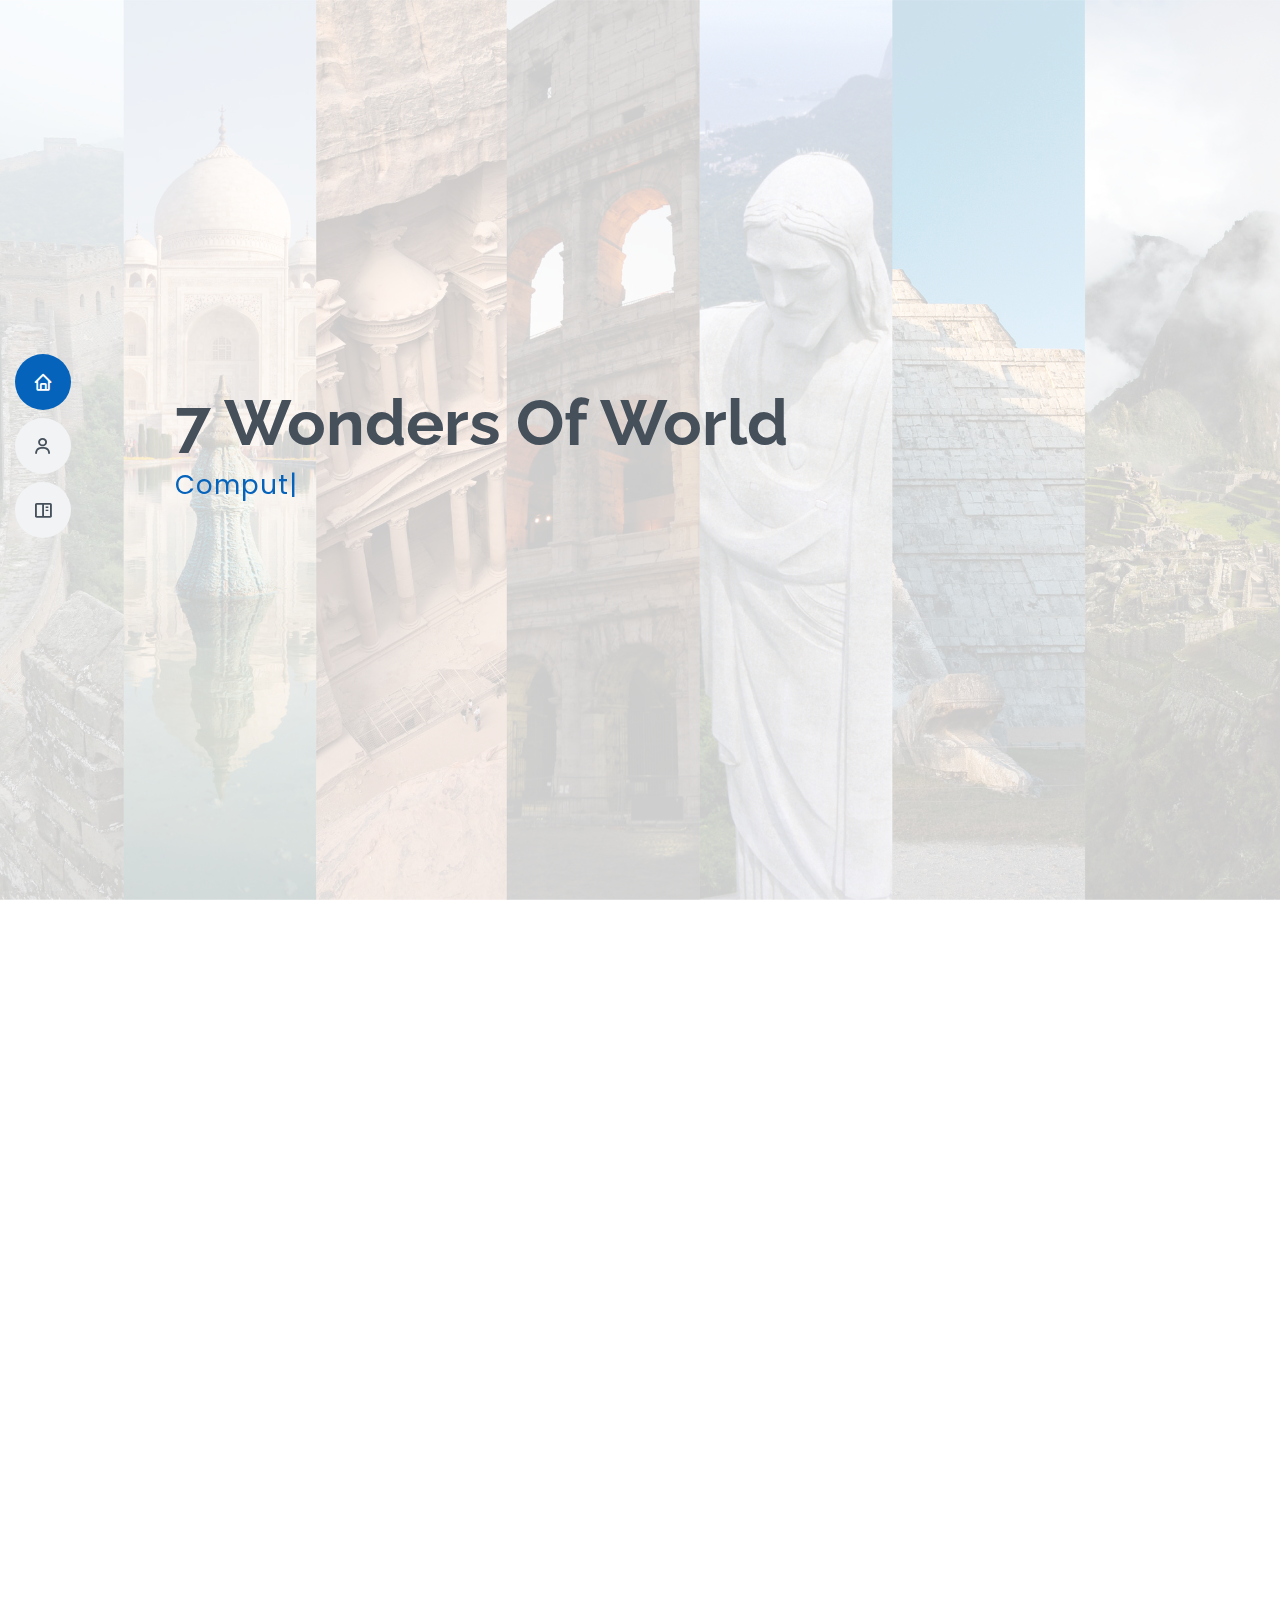
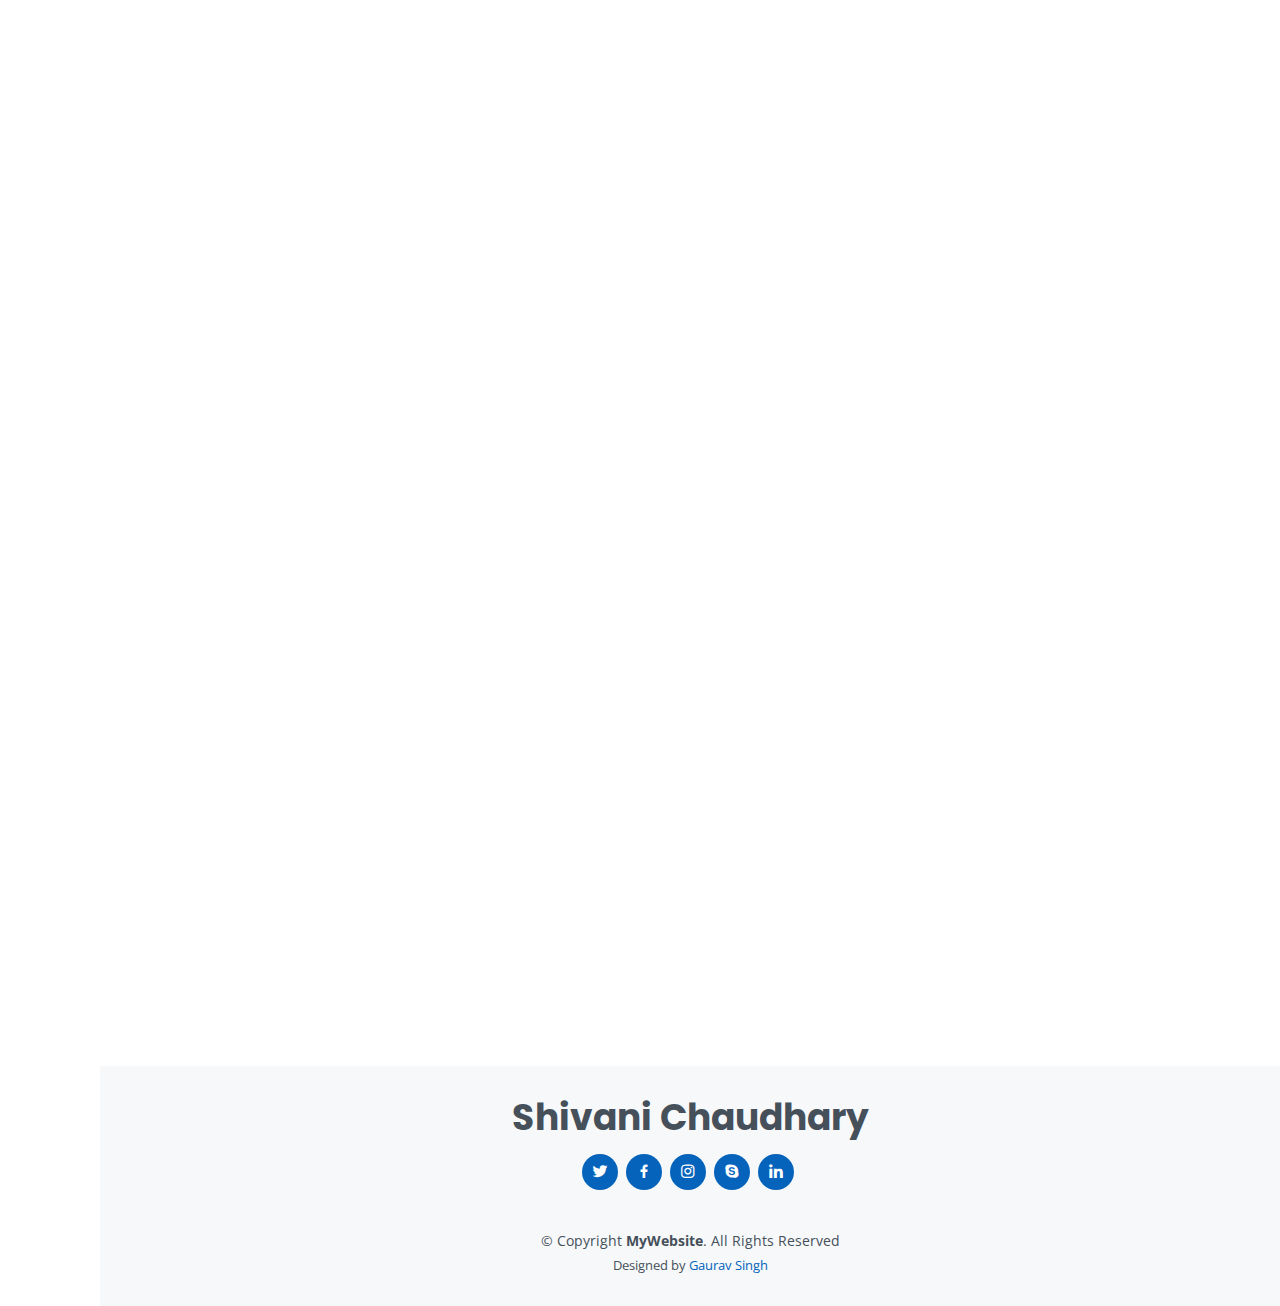
<file: index.html>
<!DOCTYPE html>
<html lang="en">

<head>
  <meta charset="utf-8">
  <meta content="width=device-width, initial-scale=1.0" name="viewport">

  <title>7 Wonders</title>
  <meta content="" name="description">
  <meta content="" name="keywords">

  <!-- Favicons -->
  <link href="assets/img/favicon.png" rel="icon">
  <link href="assets/img/apple-touch-icon.png" rel="apple-touch-icon">

  <!-- Google Fonts -->
  <link href="https://fonts.googleapis.com/css?family=Open+Sans:300,300i,400,400i,600,600i,700,700i|Raleway:300,300i,400,400i,500,500i,600,600i,700,700i|Poppins:300,300i,400,400i,500,500i,600,600i,700,700i" rel="stylesheet">

  <!-- Vendor CSS Files -->
  <link href="assets/vendor/bootstrap/css/bootstrap.min.css" rel="stylesheet">
  <link href="assets/vendor/icofont/icofont.min.css" rel="stylesheet">
  <link href="assets/vendor/boxicons/css/boxicons.min.css" rel="stylesheet">
  <link href="assets/vendor/venobox/venobox.css" rel="stylesheet">
  <link href="assets/vendor/owl.carousel/assets/owl.carousel.min.css" rel="stylesheet">
  <link href="assets/vendor/aos/aos.css" rel="stylesheet">

  <!-- Template Main CSS File -->
  <link href="assets/css/style.css" rel="stylesheet">

  <!-- =======================================================
  * Template Name: MyResume - v2.2.1
  * Template URL: https://bootstrapmade.com/free-html-bootstrap-template-my-resume/
  * Author: BootstrapMade.com
  * License: https://bootstrapmade.com/license/
  ======================================================== -->
</head>

<body>

  <!-- ======= Mobile nav toggle button ======= -->
  <button type="button" class="mobile-nav-toggle d-xl-none"><i class="icofont-navigation-menu"></i></button>

  <!-- ======= Header ======= -->
  <header id="header" class="d-flex flex-column justify-content-center">

    <nav class="nav-menu">
      <ul>
        <li class="active"><a href="#hero"><i class="bx bx-home"></i> <span>Home</span></a></li>
        <li><a href="#about"><i class="bx bx-user"></i> <span>About</span></a></li>
      
        <li><a href="#portfolio"><i class="bx bx-book-content"></i> <span>7 wonders</span></a></li>
       
      </ul>
    </nav><!-- .nav-menu -->

  </header><!-- End Header -->

  <!-- ======= Hero Section ======= -->
  <section id="hero" class="d-flex flex-column justify-content-center">
    <div class="container" data-aos="zoom-in" data-aos-delay="100">
      <h1>7 Wonders Of World</h1>
      <p><span class="typed" data-typed-items="Computer Project,By Shivani Chaudhary"></span></p>
      
    </div>
  </section><!-- End Hero -->

  <main id="main">

    <!-- ======= About Section ======= -->
    <section id="about" class="about">
      <div class="container" data-aos="fade-up ">

        <div class="section-title">
          <h2>About</h2>
      
        </div>

        <div class="row">
         
         
          <div class="col-lg-8 pt-4 pt-lg-0 content">
            <h1 style='text-align:right;'>Delhi Public School  Hathras</h1><br>
            
            
            <div class="row">
              <div class="col-lg-6">
                <ul>
                  <li><i class="icofont-rounded-right"></i> <strong>Name:</strong> Shivani Chaudhary</li>
                  <li><i class="icofont-rounded-right"></i> <strong>Class:</strong>10th</li>
                  <li><i class="icofont-rounded-right"></i> <strong>Section:</strong> A</li>
                  <li><i class="icofont-rounded-right"></i> <strong>Roll No:</strong> 28</li>
                  <li><i class="icofont-rounded-right"></i> <strong>Birthday:</strong> 5 March 2005</li>
                  <li><i class="icofont-rounded-right"></i> <strong>Phone:</strong> +123 456 7890</li>
                  <li><i class="icofont-rounded-right"></i> <strong>City:</strong> Hathras</li>
                </ul>
              </div>
             
            </div>
            
          </div>
        </div>

      </div>
    </section><!-- End About Section -->

   
    <!-- ======= Portfolio Section ======= -->
    <section id="portfolio" class="portfolio section-bg">
      <div class="container" data-aos="fade-up">

        <div class="section-title">
          <h2>7 WONDERS</h2>
          <p>Our world is filled with the most unique structures that are both man-made and natural. Some of the man-made creations include churches, tombs, temples, monuments, mosques, buildings and even cities. These structures have withstood the test of time and they continue to leave many awestruck with their brilliance. There are many in the world, but only seven are selected, which are deemed to be the best.</p>
        </div>

        <div class="row">
          <div class="col-lg-12 d-flex justify-content-center" data-aos="fade-up" data-aos-delay="100">
            <ul id="portfolio-flters">
             
              <li data-filter="*" class="filter-active">All</li>
              <li data-filter=".filter-a">Taj Mahal</li>
              <li data-filter=".filter-b">Colosseum</li>
              <li data-filter=".filter-c">Machu Picchu</li>
              <li data-filter=".filter-d">Christ the Redeemer</li>
              <li data-filter=".filter-e">Chichen Itza</li>
              <li data-filter=".filter-f">Petra</li>
              <li data-filter=".filter-g">Great Wall of China</li>
              
            </ul>
          </div>
        </div>

        <div class="row portfolio-container" data-aos="fade-up" data-aos-delay="200">

          <div class="col-lg-4 col-md-6 portfolio-item filter-a">
            <div class="portfolio-wrap">
              <img src="assets/img/portfolio/taj.jpg" class="img-fluid" alt="">
              <div class="portfolio-info">
                <h4>Taj Mahal</h4>
                
                <div class="portfolio-links">
                  <a href="assets/img/portfolio/taj.jpg" data-gall="portfolioGallery" class="venobox" title="Taj Mahal"><i class="bx bx-plus"></i></a>
                  <a href="taj.html" data-gall="portfolioDetailsGallery" data-vbtype="iframe" class="venobox" title="Taj Mahal Details"><i class="bx bx-link"></i></a>
                </div>
              </div>
            </div>
          </div>

          <div class="col-lg-4 col-md-6 portfolio-item filter-b">
            <div class="portfolio-wrap">
              <img src="assets/img/portfolio/colosseum.jpg" class="img-fluid" alt="">
              <div class="portfolio-info">
                <h4>Colosseum</h4>
                
                <div class="portfolio-links">
                  <a href="assets/img/portfolio/colosseum.jpg" data-gall="portfolioGallery" class="venobox" title="Colosseum"><i class="bx bx-plus"></i></a>
                  <a href="colosseum.html" data-gall="portfolioDetailsGallery" data-vbtype="iframe" class="venobox" title="Colosseum Details"><i class="bx bx-link"></i></a>
                </div>
              </div>
            </div>
          </div>

          <div class="col-lg-4 col-md-6 portfolio-item filter-c">
            <div class="portfolio-wrap">
              <img src="assets/img/portfolio/picchu.jpg" class="img-fluid" alt="">
              <div class="portfolio-info">
                <h4>Machu Picchu</h4>
                
                <div class="portfolio-links">
                  <a href="assets/img/portfolio/picchu.jpg" data-gall="portfolioGallery" class="venobox" title="Machu Picchu"><i class="bx bx-plus"></i></a>
                  <a href="picchu.html" data-gall="portfolioDetailsGallery" data-vbtype="iframe" class="venobox" title="Machu Picchu Details"><i class="bx bx-link"></i></a>
                </div>
              </div>
            </div>
          </div>

          <div class="col-lg-4 col-md-6 portfolio-item filter-d">
            <div class="portfolio-wrap">
              <img src="assets/img/portfolio/redeemer.jpg" class="img-fluid" alt="">
              <div class="portfolio-info">
                <h4>Christ the Redeemer</h4>
                
                <div class="portfolio-links">
                  <a href="assets/img/portfolio/redeemer.jpg" data-gall="portfolioGallery" class="venobox" title="Christ the Redeemer"><i class="bx bx-plus"></i></a>
                  <a href="redeemer.html" data-gall="portfolioDetailsGallery" data-vbtype="iframe" class="venobox" title="Christ the Redeemer Details"><i class="bx bx-link"></i></a>
                </div>
              </div>
            </div>
          </div>

          <div class="col-lg-4 col-md-6 portfolio-item filter-e">
            <div class="portfolio-wrap">
              <img src="assets/img/portfolio/itza.jpg" class="img-fluid" alt="">
              <div class="portfolio-info">
                <h4>Chichen Itza</h4>
                
                <div class="portfolio-links">
                  <a href="assets/img/portfolio/itza.jpg" data-gall="portfolioGallery" class="venobox" title="Chichen Itza"><i class="bx bx-plus"></i></a>
                  <a href="itza.html" data-gall="portfolioDetailsGallery" data-vbtype="iframe" class="venobox" title="Chichen Itza Details"><i class="bx bx-link"></i></a>
                </div>
              </div>
            </div>
          </div>

          <div class="col-lg-4 col-md-6 portfolio-item filter-f">
            <div class="portfolio-wrap">
              <img src="assets/img/portfolio/petra.jpg" class="img-fluid" alt="">
              <div class="portfolio-info">
                <h4>Petra</h4>
                
                <div class="portfolio-links">
                  <a href="assets/img/portfolio/petra.jpg" data-gall="portfolioGallery" class="venobox" title="Petra"><i class="bx bx-plus"></i></a>
                  <a href="petra.html" data-gall="portfolioDetailsGallery" data-vbtype="iframe" class="venobox" title="Petra Details"><i class="bx bx-link"></i></a>
                </div>
              </div>
            </div>
          </div>

          <div class="col-lg-4 col-md-6 portfolio-item filter-g">
            <div class="portfolio-wrap">
              <img src="assets/img/portfolio/wall.jpg" class="img-fluid" alt="">
              <div class="portfolio-info">
                <h4>Great Wall of China</h4>
                
                <div class="portfolio-links">
                  <a href="assets/img/portfolio/wall.jpg" data-gall="portfolioGallery" class="venobox" title="Great Wall of China"><i class="bx bx-plus"></i></a>
                  <a href="wall.html" data-gall="portfolioDetailsGallery" data-vbtype="iframe" class="venobox" title="Great Wall of China Details"><i class="bx bx-link"></i></a>
                </div>
              </div>
            </div>
          </div>


         

        </div>

      </div>
    </section><!-- End Portfolio Section -->






  <!-- ======= Footer ======= -->
  <footer id="footer">
    <div class="container">
      <h3>Shivani Chaudhary</h3>
      
      <div class="social-links">
        <a href="#" class="twitter"><i class="bx bxl-twitter"></i></a>
        <a href="#" class="facebook"><i class="bx bxl-facebook"></i></a>
        <a href="#" class="instagram"><i class="bx bxl-instagram"></i></a>
        <a href="#" class="google-plus"><i class="bx bxl-skype"></i></a>
        <a href="#" class="linkedin"><i class="bx bxl-linkedin"></i></a>
      </div>
      <div class="copyright">
        &copy; Copyright <strong><span>MyWebsite</span></strong>. All Rights Reserved
      </div>
      <div class="credits">
        <!-- All the links in the footer should remain intact. -->
        <!-- You can delete the links only if you purchased the pro version. -->
        <!-- Licensing information: [license-url] -->
        <!-- Purchase the pro version with working PHP/AJAX contact form: https://bootstrapmade.com/free-html-bootstrap-template-my-resume/ -->
        Designed by <a href="https://www.instagram.com/gaurav_singh42/">Gaurav Singh</a>
      </div>
    </div>
  </footer><!-- End Footer -->

  <a href="#" class="back-to-top"><i class="bx bx-up-arrow-alt"></i></a>
  <div id="preloader"></div>

  <!-- Vendor JS Files -->
  <script src="assets/vendor/jquery/jquery.min.js"></script>
  <script src="assets/vendor/bootstrap/js/bootstrap.bundle.min.js"></script>
  <script src="assets/vendor/jquery.easing/jquery.easing.min.js"></script>
  <script src="assets/vendor/php-email-form/validate.js"></script>
  <script src="assets/vendor/waypoints/jquery.waypoints.min.js"></script>
  <script src="assets/vendor/counterup/counterup.min.js"></script>
  <script src="assets/vendor/isotope-layout/isotope.pkgd.min.js"></script>
  <script src="assets/vendor/venobox/venobox.min.js"></script>
  <script src="assets/vendor/owl.carousel/owl.carousel.min.js"></script>
  <script src="assets/vendor/typed.js/typed.min.js"></script>
  <script src="assets/vendor/aos/aos.js"></script>

  <!-- Template Main JS File -->
  <script src="assets/js/main.js"></script>

</body>

</html>
</file>
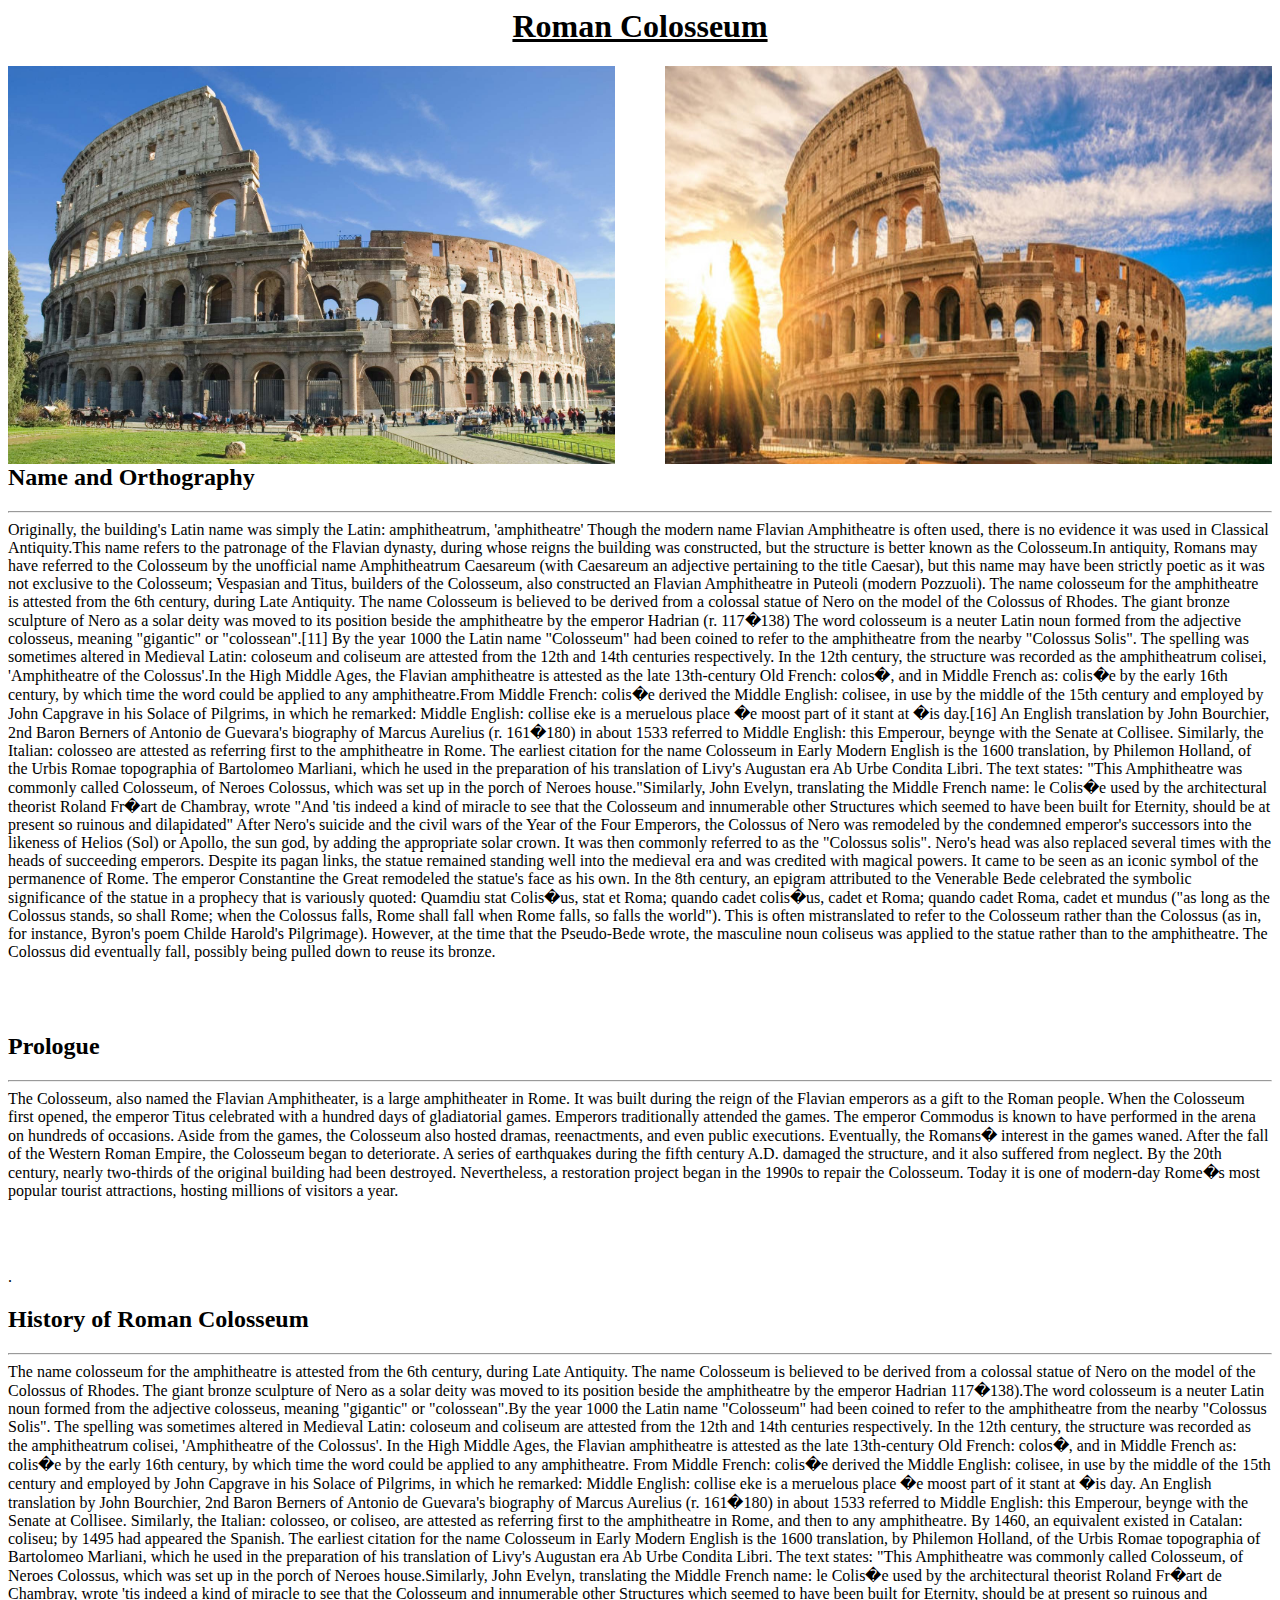
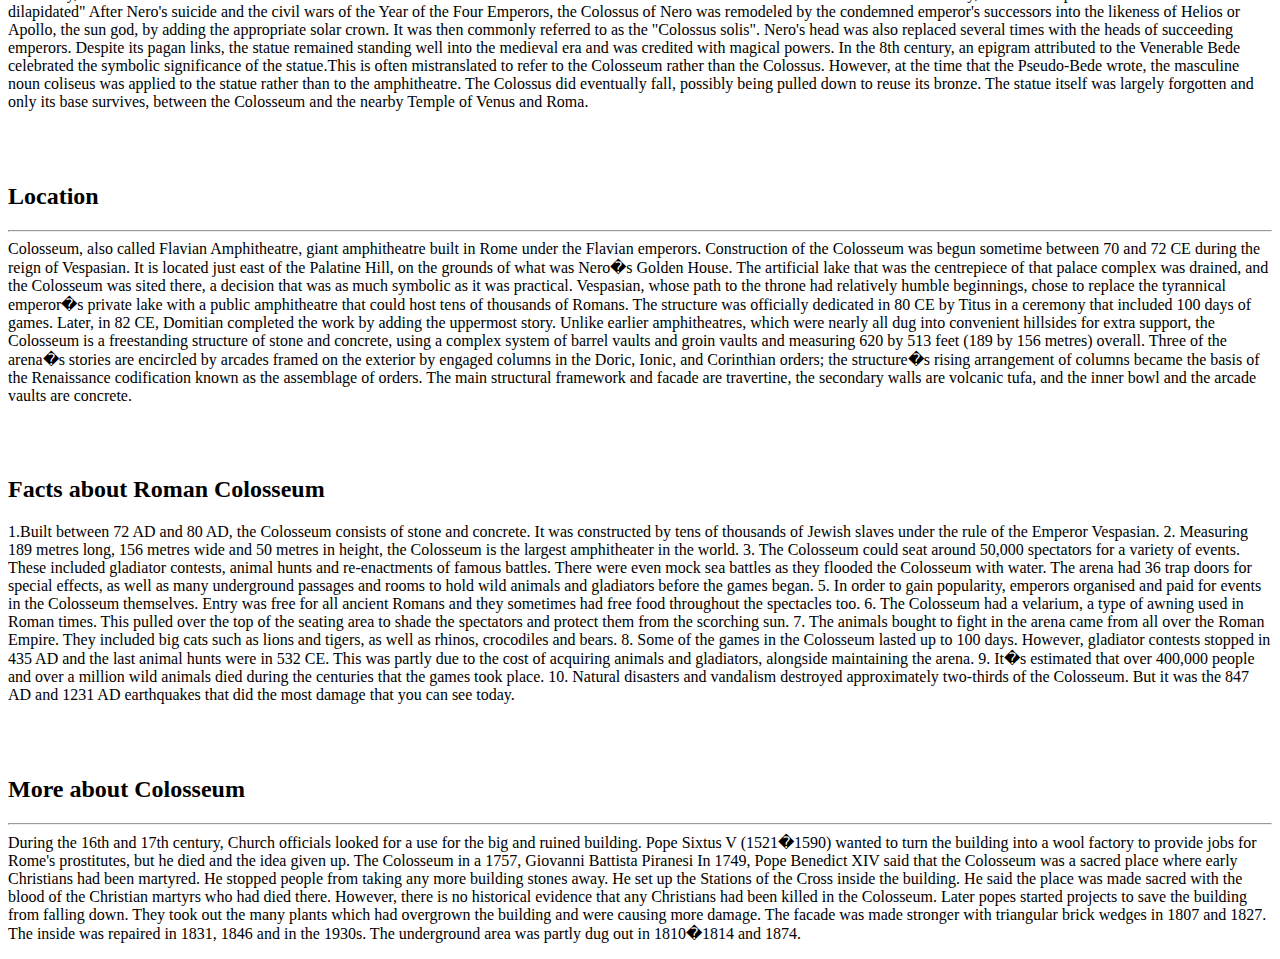
<file: colosseum.html>
<html>
<head>
<title> Romon Colosseum </title>
</head>
<body>
<center> <u> <b> <h1> Roman Colosseum </h1> </b> </u> </center>
<img src = "img/r1.jpg" height = 45% width = 48% align = left> <img src = "img/r2.jpg" height = 45% width = 48% align = right> <br>
<p><br><br><br><br><br><br><br><br><br><br><br><br><br>

<h2> Name and Orthography </h2>
<hr>
Originally, the building's Latin name was simply the Latin: amphitheatrum, 'amphitheatre' Though the modern name Flavian Amphitheatre is often used, there is no evidence it was used in Classical Antiquity.This name refers to the patronage of the Flavian dynasty, during whose reigns the building was constructed, but the structure is better known as the Colosseum.In antiquity, Romans may have referred to the Colosseum by the unofficial name Amphitheatrum Caesareum (with Caesareum an adjective pertaining to the title Caesar), but this name may have been strictly poetic  as it was not exclusive to the Colosseum; Vespasian and Titus, builders of the Colosseum, also constructed an Flavian Amphitheatre in Puteoli (modern Pozzuoli).
The name colosseum for the amphitheatre is attested from the 6th century, during Late Antiquity. The name Colosseum is believed to be derived from a colossal statue of Nero on the model of the Colossus of Rhodes. The giant bronze sculpture of Nero as a solar deity was moved to its position beside the amphitheatre by the emperor Hadrian (r. 117�138) The word colosseum is a neuter Latin noun formed from the adjective colosseus, meaning "gigantic" or "colossean".[11] By the year 1000 the Latin name "Colosseum" had been coined to refer to the amphitheatre from the nearby "Colossus Solis".
The spelling was sometimes altered in Medieval Latin: coloseum and coliseum are attested from the 12th and 14th centuries respectively. In the 12th century, the structure was recorded as the amphitheatrum colisei, 'Amphitheatre of the Colossus'.In the High Middle Ages, the Flavian amphitheatre is attested as the late 13th-century Old French: colos�, and in Middle French as: colis�e by the early 16th century, by which time the word could be applied to any amphitheatre.From Middle French: colis�e derived the Middle English: colisee, in use by the middle of the 15th century and employed by John Capgrave in his Solace of Pilgrims, in which he remarked: Middle English: collise eke is a meruelous place �e moost part of it stant at �is day.[16] An English translation by John Bourchier, 2nd Baron Berners of Antonio de Guevara's biography of Marcus Aurelius (r. 161�180) in about 1533 referred to Middle English: this Emperour, beynge with the Senate at Collisee. Similarly, the Italian: colosseo are attested as referring first to the amphitheatre in Rome.
The earliest citation for the name Colosseum in Early Modern English is the 1600 translation, by Philemon Holland, of the Urbis Romae topographia of Bartolomeo Marliani, which he used in the preparation of his translation of Livy's Augustan era Ab Urbe Condita Libri. The text states: "This Amphitheatre was commonly called Colosseum, of Neroes Colossus, which was set up in the porch of Neroes house."Similarly, John Evelyn, translating the Middle French name: le Colis�e used by the architectural theorist Roland Fr�art de Chambray, wrote "And 'tis indeed a kind of miracle to see that the Colosseum and innumerable other Structures which seemed to have been built for Eternity, should be at present so ruinous and dilapidated"
After Nero's suicide and the civil wars of the Year of the Four Emperors, the Colossus of Nero was remodeled by the condemned emperor's successors into the likeness of Helios (Sol) or Apollo, the sun god, by adding the appropriate solar crown. It was then commonly referred to as the "Colossus solis". Nero's head was also replaced several times with the heads of succeeding emperors. Despite its pagan links, the statue remained standing well into the medieval era and was credited with magical powers. It came to be seen as an iconic symbol of the permanence of Rome. The emperor Constantine the Great remodeled the statue's face as his own. 
In the 8th century, an epigram attributed to the Venerable Bede celebrated the symbolic significance of the statue in a prophecy that is variously quoted: Quamdiu stat Colis�us, stat et Roma; quando cadet colis�us, cadet et Roma; quando cadet Roma, cadet et mundus ("as long as the Colossus stands, so shall Rome; when the Colossus falls, Rome shall fall when Rome falls, so falls the world"). This is often mistranslated to refer to the Colosseum rather than the Colossus (as in, for instance, Byron's poem Childe Harold's Pilgrimage). However, at the time that the Pseudo-Bede wrote, the masculine noun coliseus was applied to the statue rather than to the amphitheatre.
The Colossus did eventually fall, possibly being pulled down to reuse its bronze. 
</p><br><br>
<p>
<h2> Prologue </h2>
<hr>
The Colosseum, also named the Flavian Amphitheater, is a large amphitheater in Rome. It was built during the reign of the Flavian emperors as a gift to the Roman people.
When the Colosseum first opened, the emperor Titus celebrated with a hundred days of gladiatorial games. Emperors traditionally attended the games. The emperor Commodus is known to have performed in the arena on hundreds of occasions. Aside from the games, the Colosseum also hosted dramas, reenactments, and even public executions.

Eventually, the Romans� interest in the games waned. After the fall of the Western Roman Empire, the Colosseum began to deteriorate. A series of earthquakes during the fifth century A.D. damaged the structure, and it also suffered from neglect. By the 20th century, nearly two-thirds of the original building had been destroyed. Nevertheless, a restoration project began in the 1990s to repair the Colosseum. Today it is one of modern-day Rome�s most popular tourist attractions, hosting millions of visitors a year.
</p><br><br>
<p>.
<h2> History of Roman Colosseum </h2>
<hr>
The name colosseum for the amphitheatre is attested from the 6th century, during Late Antiquity. The name Colosseum is believed to be derived from a colossal statue of Nero on the model of the Colossus of Rhodes. The giant bronze sculpture of Nero as a solar deity was moved to its position beside the amphitheatre by the emperor Hadrian 117�138).The word colosseum is a neuter Latin noun formed from the adjective colosseus, meaning "gigantic" or "colossean".By the year 1000 the Latin name "Colosseum" had been coined to refer to the amphitheatre from the nearby "Colossus Solis".
The spelling was sometimes altered in Medieval Latin: coloseum and coliseum are attested from the 12th and 14th centuries respectively. In the 12th century, the structure was recorded as the amphitheatrum colisei, 'Amphitheatre of the Colossus'. In the High Middle Ages, the Flavian amphitheatre is attested as the late 13th-century Old French: colos�, and in Middle French as: colis�e by the early 16th century, by which time the word could be applied to any amphitheatre. From Middle French: colis�e derived the Middle English: colisee, in use by the middle of the 15th century and employed by John Capgrave in his Solace of Pilgrims, in which he remarked: Middle English: collise eke is a meruelous place �e moost part of it stant at �is day. An English translation by John Bourchier, 2nd Baron Berners of Antonio de Guevara's biography of Marcus Aurelius (r. 161�180) in about 1533 referred to Middle English: this Emperour, beynge with the Senate at Collisee. Similarly, the Italian: colosseo, or coliseo, are attested as referring first to the amphitheatre in Rome, and then to any amphitheatre. By 1460, an equivalent existed in Catalan: coliseu; by 1495 had appeared the Spanish.
The earliest citation for the name Colosseum in Early Modern English is the 1600 translation, by Philemon Holland, of the Urbis Romae topographia of Bartolomeo Marliani, which he used in the preparation of his translation of Livy's Augustan era Ab Urbe Condita Libri. The text states: "This Amphitheatre was commonly called Colosseum, of Neroes Colossus, which was set up in the porch of Neroes house.Similarly, John Evelyn, translating the Middle French name: le Colis�e used by the architectural theorist Roland Fr�art de Chambray, wrote  'tis indeed a kind of miracle to see that the Colosseum  and innumerable other Structures which seemed to have been built for Eternity, should be at present so ruinous and dilapidated"
After Nero's suicide and the civil wars of the Year of the Four Emperors, the Colossus of Nero was remodeled by the condemned emperor's successors into the likeness of Helios  or Apollo, the sun god, by adding the appropriate solar crown. It was then commonly referred to as the "Colossus solis". Nero's head was also replaced several times with the heads of succeeding emperors. Despite its pagan links, the statue remained standing well into the medieval era and was credited with magical powers. 
In the 8th century, an epigram attributed to the Venerable Bede celebrated the symbolic significance of the statue.This is often mistranslated to refer to the Colosseum rather than the Colossus. However, at the time that the Pseudo-Bede wrote, the masculine noun coliseus was applied to the statue rather than to the amphitheatre.
The Colossus did eventually fall, possibly being pulled down to reuse its bronze. The statue itself was largely forgotten and only its base survives, between the Colosseum and the nearby Temple of Venus and Roma.
</p><br><br>
<p>
<h2> Location </h2>
<hr>
Colosseum, also called Flavian Amphitheatre, giant amphitheatre built in Rome under the Flavian emperors. Construction of the Colosseum was begun sometime between 70 and 72 CE during the reign of Vespasian. It is located just east of the Palatine Hill, on the grounds of what was Nero�s Golden House. The artificial lake that was the centrepiece of that palace complex was drained, and the Colosseum was sited there, a decision that was as much symbolic as it was practical. Vespasian, whose path to the throne had relatively humble beginnings, chose to replace the tyrannical emperor�s private lake with a public amphitheatre that could host tens of thousands of Romans.
The structure was officially dedicated in 80 CE by Titus in a ceremony that included 100 days of games. Later, in 82 CE, Domitian completed the work by adding the uppermost story. Unlike earlier amphitheatres, which were nearly all dug into convenient hillsides for extra support, the Colosseum is a freestanding structure of stone and concrete, using a complex system of barrel vaults and groin vaults and measuring 620 by 513 feet (189 by 156 metres) overall. Three of the arena�s stories are encircled by arcades framed on the exterior by engaged columns in the Doric, Ionic, and Corinthian orders; the structure�s rising arrangement of columns became the basis of the Renaissance codification known as the assemblage of orders. The main structural framework and facade are travertine, the secondary walls are volcanic tufa, and the inner bowl and the arcade vaults are concrete.
</p><br><br>
<p>
<h2> Facts about Roman Colosseum </h2>
1.Built between 72 AD and 80 AD, the Colosseum consists of stone and concrete. It was constructed by tens of thousands of Jewish slaves under the rule of the Emperor Vespasian.

2.  Measuring 189 metres long, 156 metres wide and 50 metres in height, the Colosseum is the largest amphitheater in the world.

3. The Colosseum could seat around 50,000 spectators for a variety of events. These included gladiator contests, animal hunts and re-enactments of famous battles. There were even mock sea battles as they flooded the Colosseum with water.
The arena had 36 trap doors for special effects, as well as many underground passages and rooms to hold wild animals and gladiators before the games began.

5. In order to gain popularity, emperors organised and paid for events in the Colosseum themselves. Entry was free for all ancient Romans and they sometimes had free food throughout the spectacles too.

6. The Colosseum had a velarium, a type of awning used in Roman times. This pulled over the top of the seating area to shade the spectators and protect them from the scorching sun.

7. The animals bought to fight in the arena came from all over the Roman Empire. They included big cats such as lions and tigers, as well as rhinos, crocodiles and bears.


8.  Some of the games in the Colosseum lasted up to 100 days. However, gladiator contests stopped in 435 AD and the last animal hunts were in 532 CE. This was partly due to the cost of acquiring animals and gladiators, alongside maintaining the arena.

9. It�s estimated that over 400,000 people and over a million wild animals died during the centuries that the games took place.

10. Natural disasters and vandalism destroyed approximately two-thirds of the Colosseum. But it was the 847 AD and 1231 AD earthquakes that did the most damage that you can see today.
</p><br><br>
<p>
<h2> More about Colosseum </h2>
<hr>
During the 16th and 17th century, Church officials looked for a use for the big and ruined building. Pope Sixtus V (1521�1590) wanted to turn the building into a wool factory to provide jobs for Rome's prostitutes, but he died and the idea given up.
The Colosseum in a 1757, Giovanni Battista Piranesi
In 1749, Pope Benedict XIV said that the Colosseum was a sacred place where early Christians had been martyred. He stopped people from taking any more building stones away. He set up the Stations of the Cross inside the building. He said the place was made sacred with the blood of the Christian martyrs who had died there. However, there is no historical evidence that any Christians had been killed in the Colosseum.
Later popes started projects to save the building from falling down. They took out the many plants which had overgrown the building and were causing more damage. The facade was made stronger with triangular brick wedges in 1807 and 1827. The inside was repaired in 1831, 1846 and in the 1930s. The underground area was partly dug out in 1810�1814 and 1874.
</p>
</body>
</html>
</file>
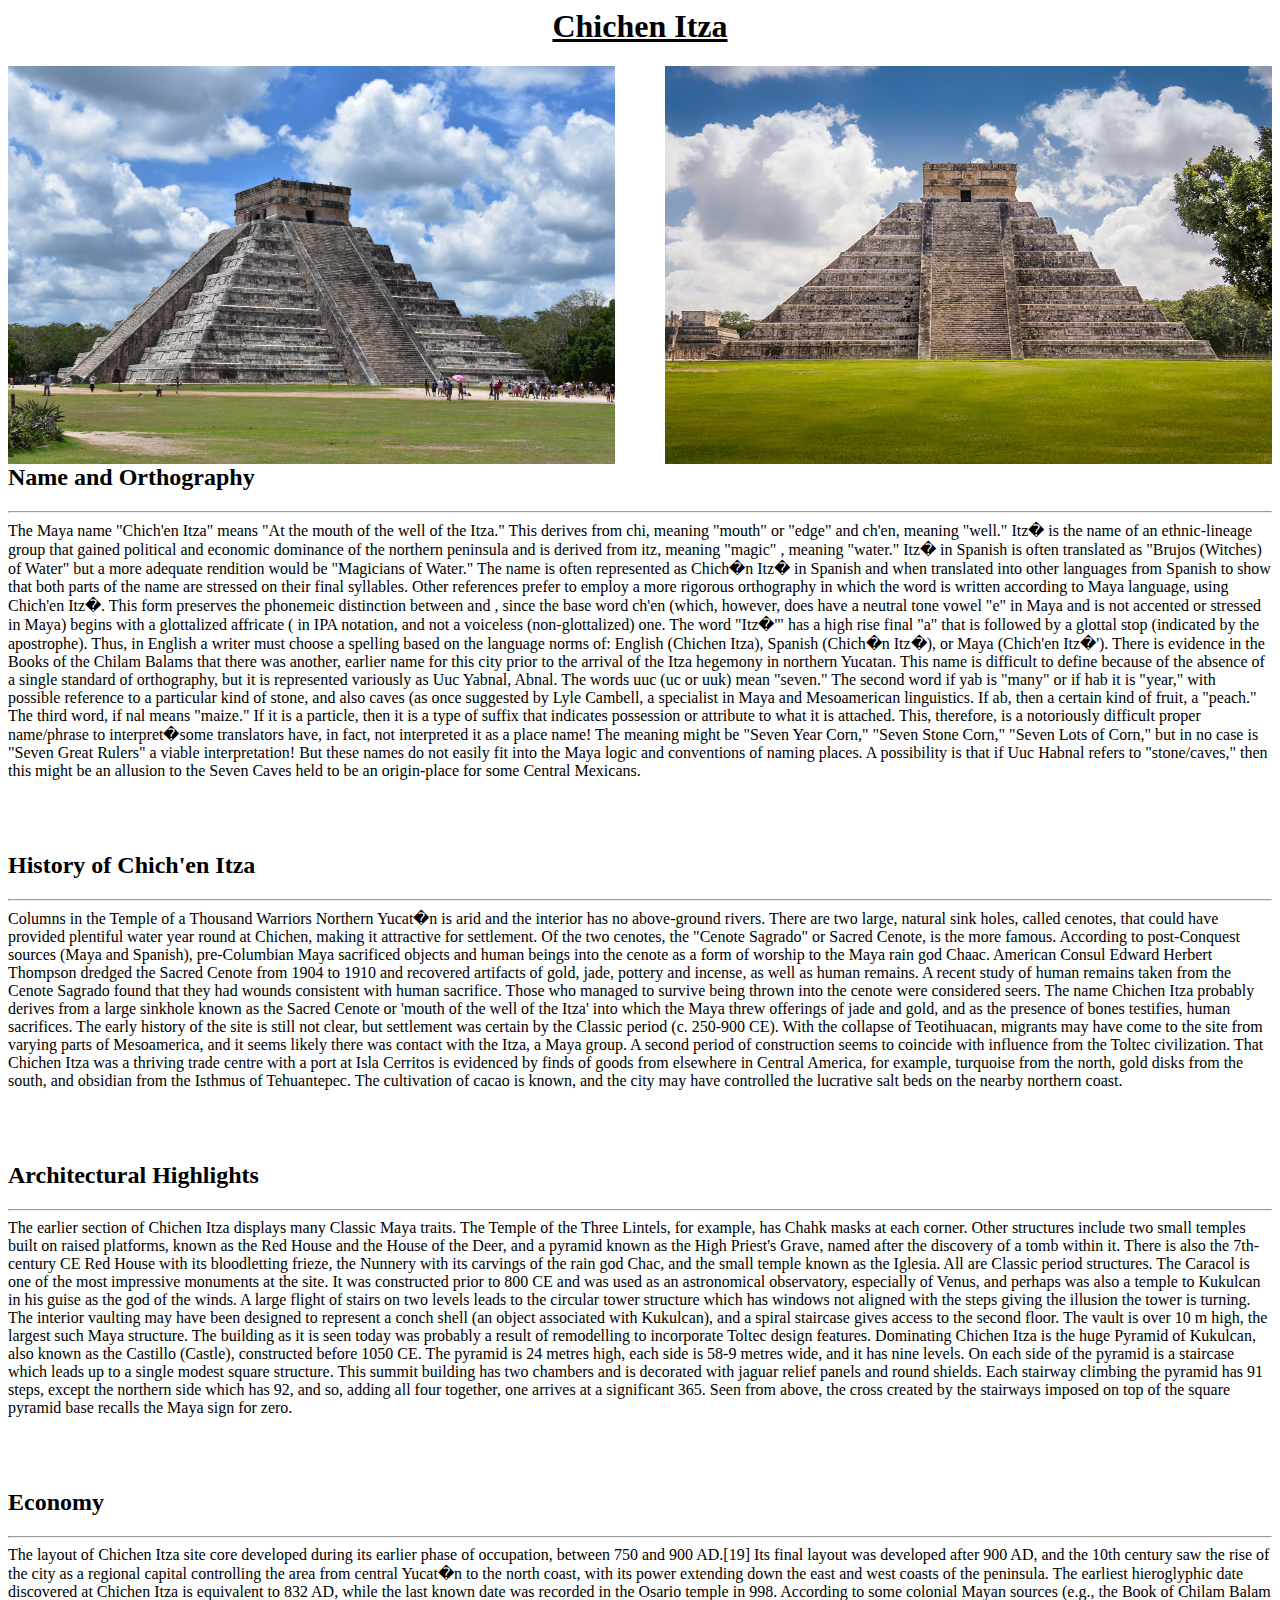
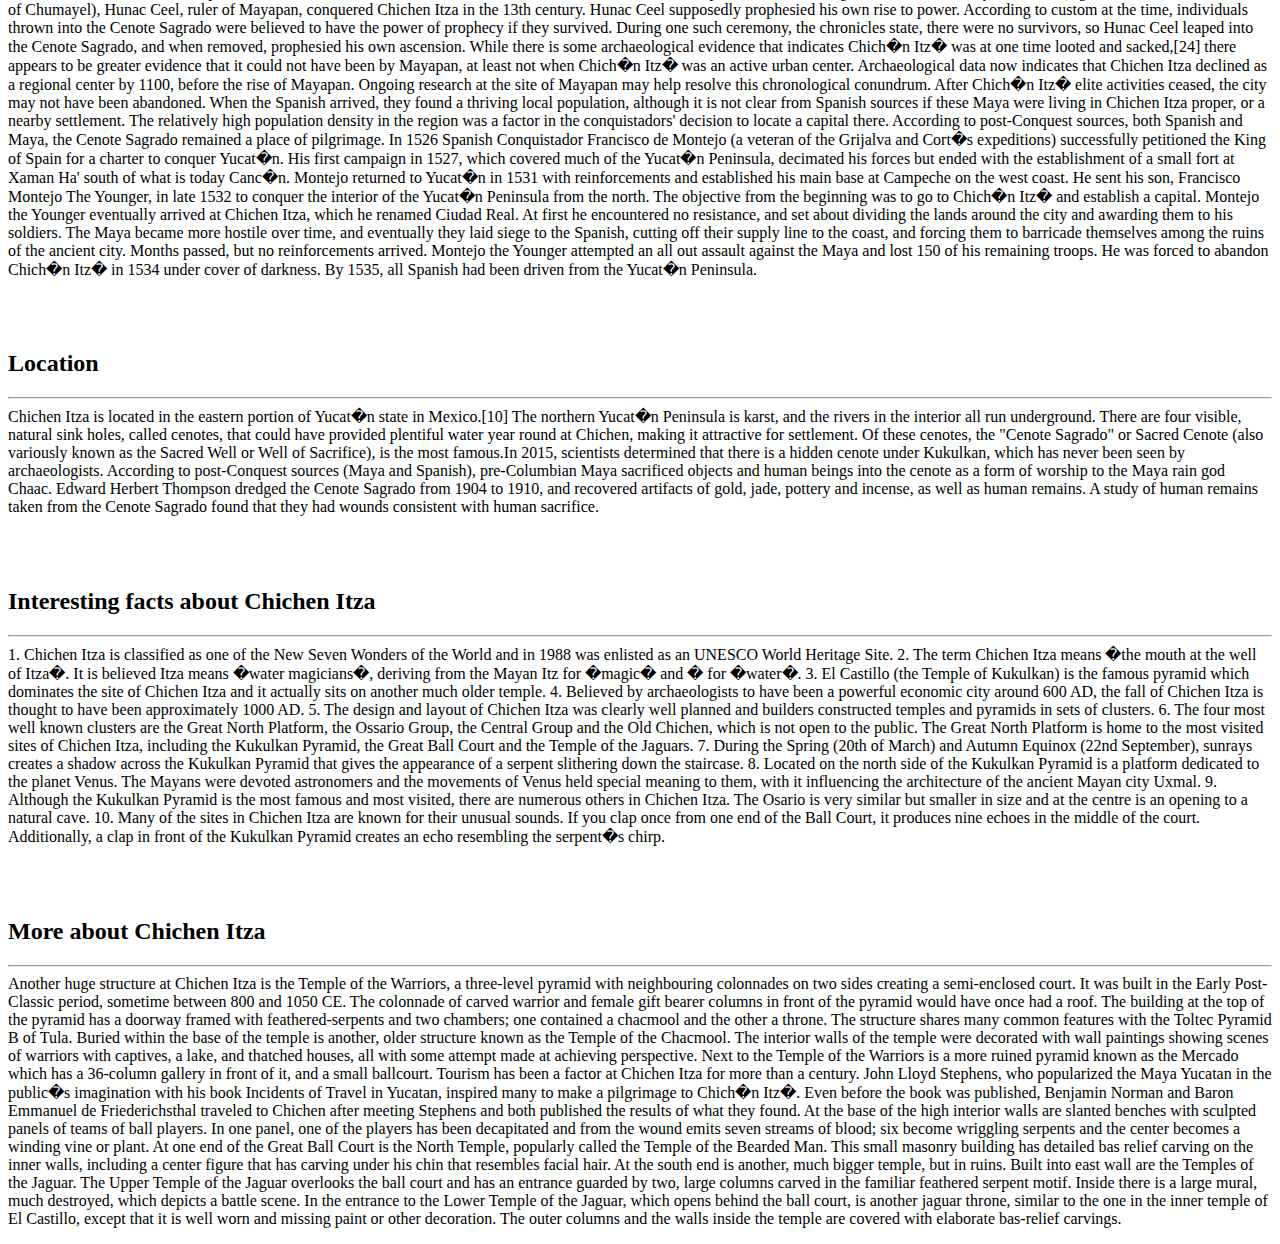
<file: itza.html>
<html>
<head>
<title> Chichen Itza </title>
</head>
<body>
<center> <u> <b> <h1> Chichen Itza </h1> </b> </u> </center>
<div>
<img src = "img/chichenitza1.jpg" height = 45% width = 48% align = left> <img src = "img/chichenitza2.jpg" height = 45% width = 48% align = right> <br>
</div><br><br><br><br><br><br><br><br><br><br><br><br><br>


<div>
<p>
<h2> Name and Orthography </h2>
<hr>
The Maya name "Chich'en Itza" means "At the mouth of the well of the Itza." This derives from chi, meaning "mouth" or "edge" and ch'en, meaning "well." Itz� is the name of an ethnic-lineage group that gained political and economic dominance of the northern peninsula and is derived from itz, meaning "magic" , meaning "water." Itz� in Spanish is often translated as "Brujos (Witches) of Water" but a more adequate rendition would be "Magicians of Water."

The name is often represented as Chich�n Itz� in Spanish and when translated into other languages from Spanish to show that both parts of the name are stressed on their final syllables. Other references prefer to employ a more rigorous orthography in which the word is written according to Maya language, using Chich'en Itz�. This form preserves the phonemeic distinction between  and , since the base word ch'en (which, however, does have a neutral tone vowel "e" in Maya and is not accented or stressed in Maya) begins with a glottalized affricate ( in IPA notation, and not a voiceless (non-glottalized) one. The word "Itz�'" has a high rise final "a" that is followed by a glottal stop (indicated by the apostrophe). Thus, in English a writer must choose a spelling based on the language norms of: English (Chichen Itza), Spanish (Chich�n Itz�), or Maya (Chich'en Itz�').
There is evidence in the Books of the Chilam Balams that there was another, earlier name for this city prior to the arrival of the Itza hegemony in northern Yucatan. This name is difficult to define because of the absence of a single standard of orthography, but it is represented variously as Uuc Yabnal, Abnal. The words uuc (uc or uuk) mean "seven." The second word if yab is "many" or if hab it is "year," with possible reference to a particular kind of stone, and also caves (as once suggested by Lyle Cambell, a specialist in Maya and Mesoamerican linguistics. If ab, then a certain kind of fruit, a "peach." The third word, if nal means "maize." If it is a particle, then it is a type of suffix that indicates possession or attribute to what it is attached. This, therefore, is a notoriously difficult proper name/phrase to interpret�some translators have, in fact, not interpreted it as a place name! The meaning might be "Seven Year Corn," "Seven Stone Corn," "Seven Lots of Corn," but in no case is "Seven Great Rulers" a viable interpretation! But these names do not easily fit into the Maya logic and conventions of naming places.
 A possibility is that if Uuc Habnal refers to "stone/caves," then this might be an allusion to the Seven Caves held to be an origin-place for some Central Mexicans.
</p><br><br>
<p>
<h2>History of Chich'en Itza </h2>
<hr>
Columns in the Temple of a Thousand Warriors
Northern Yucat�n is arid and the interior has no above-ground rivers. There are two large, natural sink holes, called cenotes, that could have provided plentiful water year round at Chichen, making it attractive for settlement. Of the two cenotes, the "Cenote Sagrado" or Sacred Cenote, is the more famous. According to post-Conquest sources (Maya and Spanish), pre-Columbian Maya sacrificed objects and human beings into the cenote as a form of worship to the Maya rain god Chaac. American Consul Edward Herbert Thompson dredged the Sacred Cenote from 1904 to 1910 and recovered artifacts of gold, jade, pottery and incense, as well as human remains. 
 A recent study of human remains taken from the Cenote Sagrado found that they had wounds consistent with human sacrifice. Those who managed to survive being thrown into the cenote were considered seers.
The name Chichen Itza probably derives from a large sinkhole known as the Sacred Cenote or 'mouth of the well of the Itza' into which the Maya threw offerings of jade and gold, and as the presence of bones testifies, human sacrifices. The early history of the site is still not clear, but settlement was certain by the Classic period (c. 250-900 CE). With the collapse of Teotihuacan, migrants may have come to the site from varying parts of Mesoamerica, and it seems likely there was contact with the Itza, a Maya group. A second period of construction seems to coincide with influence from the Toltec civilization. That Chichen Itza was a thriving trade centre with a port at Isla Cerritos is evidenced by finds of goods from elsewhere in Central America, for example, turquoise from the north, gold disks from the south, and obsidian from the Isthmus of Tehuantepec. The cultivation of cacao is known, and the city may have controlled the lucrative salt beds on the nearby northern coast.
</p><br><br>
<p>
<h2> Architectural Highlights </h2>
<hr>
The earlier section of Chichen Itza displays many Classic Maya traits. The Temple of the Three Lintels, for example, has Chahk masks at each corner. Other structures include two small temples built on raised platforms, known as the Red House and the House of the Deer, and a pyramid known as the High Priest's Grave, named after the discovery of a tomb within it. There is also the 7th-century CE Red House with its bloodletting frieze, the Nunnery with its carvings of the rain god Chac, and the small temple known as the Iglesia. All are Classic period structures.
The Caracol is one of the most impressive monuments at the site. It was constructed prior to 800 CE and was used as an astronomical observatory, especially of Venus, and perhaps was also a temple to Kukulcan in his guise as the god of the winds. A large flight of stairs on two levels leads to the circular tower structure which has windows not aligned with the steps giving the illusion the tower is turning. The interior vaulting may have been designed to represent a conch shell (an object associated with Kukulcan), and a spiral staircase gives access to the second floor. The vault is over 10 m high, the largest such Maya structure. The building as it is seen today was probably a result of remodelling to incorporate Toltec design features.
Dominating Chichen Itza is the huge Pyramid of Kukulcan, also known as the Castillo (Castle), constructed before 1050 CE. The pyramid is 24 metres high, each side is 58-9 metres wide, and it has nine levels. On each side of the pyramid is a staircase which leads up to a single modest square structure. This summit building has two chambers and is decorated with jaguar relief panels and round shields. Each stairway climbing the pyramid has 91 steps, except the northern side which has 92, and so, adding all four together, one arrives at a significant 365. Seen from above, the cross created by the stairways imposed on top of the square pyramid base recalls the Maya sign for zero.
</p><br><br>
<p>
<h2> Economy </h2>
<hr>
The layout of Chichen Itza site core developed during its earlier phase of occupation, between 750 and 900 AD.[19] Its final layout was developed after 900 AD, and the 10th century saw the rise of the city as a regional capital controlling the area from central Yucat�n to the north coast, with its power extending down the east and west coasts of the peninsula. The earliest hieroglyphic date discovered at Chichen Itza is equivalent to 832 AD, while the last known date was recorded in the Osario temple in 998.
According to some colonial Mayan sources (e.g., the Book of Chilam Balam of Chumayel), Hunac Ceel, ruler of Mayapan, conquered Chichen Itza in the 13th century. Hunac Ceel supposedly prophesied his own rise to power. According to custom at the time, individuals thrown into the Cenote Sagrado were believed to have the power of prophecy if they survived. During one such ceremony, the chronicles state, there were no survivors, so Hunac Ceel leaped into the Cenote Sagrado, and when removed, prophesied his own ascension.

While there is some archaeological evidence that indicates Chich�n Itz� was at one time looted and sacked,[24] there appears to be greater evidence that it could not have been by Mayapan, at least not when Chich�n Itz� was an active urban center. Archaeological data now indicates that Chichen Itza declined as a regional center by 1100, before the rise of Mayapan. Ongoing research at the site of Mayapan may help resolve this chronological conundrum.

After Chich�n Itz� elite activities ceased, the city may not have been abandoned. When the Spanish arrived, they found a thriving local population, although it is not clear from Spanish sources if these Maya were living in Chichen Itza proper, or a nearby settlement. The relatively high population density in the region was a factor in the conquistadors' decision to locate a capital there. According to post-Conquest sources, both Spanish and Maya, the Cenote Sagrado remained a place of pilgrimage.
In 1526 Spanish Conquistador Francisco de Montejo (a veteran of the Grijalva and Cort�s expeditions) successfully petitioned the King of Spain for a charter to conquer Yucat�n. His first campaign in 1527, which covered much of the Yucat�n Peninsula, decimated his forces but ended with the establishment of a small fort at Xaman Ha' south of what is today Canc�n. Montejo returned to Yucat�n in 1531 with reinforcements and established his main base at Campeche on the west coast. He sent his son, Francisco Montejo The Younger, in late 1532 to conquer the interior of the Yucat�n Peninsula from the north. The objective from the beginning was to go to Chich�n Itz� and establish a capital.

Montejo the Younger eventually arrived at Chichen Itza, which he renamed Ciudad Real. At first he encountered no resistance, and set about dividing the lands around the city and awarding them to his soldiers. The Maya became more hostile over time, and eventually they laid siege to the Spanish, cutting off their supply line to the coast, and forcing them to barricade themselves among the ruins of the ancient city. Months passed, but no reinforcements arrived. Montejo the Younger attempted an all out assault against the Maya and lost 150 of his remaining troops. He was forced to abandon Chich�n Itz� in 1534 under cover of darkness. By 1535, all Spanish had been driven from the Yucat�n Peninsula.
</p><br><br>
<p>
<h2> Location </h2>
<hr>
Chichen Itza is located in the eastern portion of Yucat�n state in Mexico.[10] The northern Yucat�n Peninsula is karst, and the rivers in the interior all run underground. There are four visible, natural sink holes, called cenotes, that could have provided plentiful water year round at Chichen, making it attractive for settlement. Of these cenotes, the "Cenote Sagrado" or Sacred Cenote (also variously known as the Sacred Well or Well of Sacrifice), is the most famous.In 2015, scientists determined that there is a hidden cenote under Kukulkan, which has never been seen by archaeologists.

According to post-Conquest sources (Maya and Spanish), pre-Columbian Maya sacrificed objects and human beings into the cenote as a form of worship to the Maya rain god Chaac. Edward Herbert Thompson dredged the Cenote Sagrado from 1904 to 1910, and recovered artifacts of gold, jade, pottery and incense, as well as human remains. A study of human remains taken from the Cenote Sagrado found that they had wounds consistent with human sacrifice.
</p><br><br>
<p>
<h2> Interesting facts about Chichen Itza </h2>
<hr>
1. Chichen Itza is classified as one of the New Seven Wonders of the World and in 1988 was enlisted as an UNESCO World Heritage Site.

2. The term Chichen Itza means �the mouth at the well of Itza�. It is believed Itza means �water magicians�, deriving from the Mayan Itz for �magic� and � for �water�.

3. El Castillo (the Temple of Kukulkan) is the famous pyramid which dominates the site of Chichen Itza and it actually sits on another much older temple.

4. Believed by archaeologists to have been a powerful economic city around 600 AD, the fall of Chichen Itza is thought to have been approximately 1000 AD.

5. The design and layout of Chichen Itza was clearly well planned and builders constructed temples and pyramids in sets of clusters.

6. The four most well known clusters are the Great North Platform, the Ossario Group, the Central Group and the Old Chichen, which is not open to the public. The Great North Platform is home to the most visited sites of Chichen Itza, including the Kukulkan Pyramid, the Great Ball Court and the Temple of the Jaguars.

7. During the Spring (20th of March) and Autumn Equinox (22nd September), sunrays creates a shadow across the Kukulkan Pyramid that gives the appearance of a serpent slithering down the staircase.

8. Located on the north side of the Kukulkan Pyramid is a platform dedicated to the planet Venus. The Mayans were devoted astronomers and the movements of Venus held special meaning to them, with it influencing the architecture of the ancient Mayan city Uxmal.

9. Although the Kukulkan Pyramid is the most famous and most visited, there are numerous others in Chichen Itza. The Osario is very similar but smaller in size and at the centre is an opening to a natural cave.

10. Many of the sites in Chichen Itza are known for their unusual sounds. If you clap once from one end of the Ball Court, it produces nine echoes in the middle of the court. Additionally, a clap in front of the Kukulkan Pyramid creates an echo resembling the serpent�s chirp.
</p><br><br>
<p>
<h2> More about Chichen Itza </h2>
<hr>
Another huge structure at Chichen Itza is the Temple of the Warriors, a three-level pyramid with neighbouring colonnades on two sides creating a semi-enclosed court. It was built in the Early Post-Classic period, sometime between 800 and 1050 CE. The colonnade of carved warrior and female gift bearer columns in front of the pyramid would have once had a roof. The building at the top of the pyramid has a doorway framed with feathered-serpents and two chambers; one contained a chacmool and the other a throne. The structure shares many common features with the Toltec Pyramid B of Tula. Buried within the base of the temple is another, older structure known as the Temple of the Chacmool. The interior walls of the temple were decorated with wall paintings showing scenes of warriors with captives, a lake, and thatched houses, all with some attempt made at achieving perspective. Next to the Temple of the Warriors is a more ruined pyramid known as the Mercado which has a 36-column gallery in front of it, and a small ballcourt.
Tourism has been a factor at Chichen Itza for more than a century. John Lloyd Stephens, who popularized the Maya Yucatan in the public�s imagination with his book Incidents of Travel in Yucatan, inspired many to make a pilgrimage to Chich�n Itz�. Even before the book was published, Benjamin Norman and Baron Emmanuel de Friederichsthal traveled to Chichen after meeting Stephens and both published the results of what they found.
At the base of the high interior walls are slanted benches with sculpted panels of teams of ball players. In one panel, one of the players has been decapitated and from the wound emits seven streams of blood; six become wriggling serpents and the center becomes a winding vine or plant.

At one end of the Great Ball Court is the North Temple, popularly called the Temple of the Bearded Man. This small masonry building has detailed bas relief carving on the inner walls, including a center figure that has carving under his chin that resembles facial hair.
 At the south end is another, much bigger temple, but in ruins.
Built into east wall are the Temples of the Jaguar. The Upper Temple of the Jaguar overlooks the ball court and has an entrance guarded by two, large columns carved in the familiar feathered serpent motif. Inside there is a large mural, much destroyed, which depicts a battle scene.
In the entrance to the Lower Temple of the Jaguar, which opens behind the ball court, is another jaguar throne, similar to the one in the inner temple of El Castillo, except that it is well worn and missing paint or other decoration. The outer columns and the walls inside the temple are covered with elaborate bas-relief carvings.
</p>
</div>
</body>
</html>
</file>
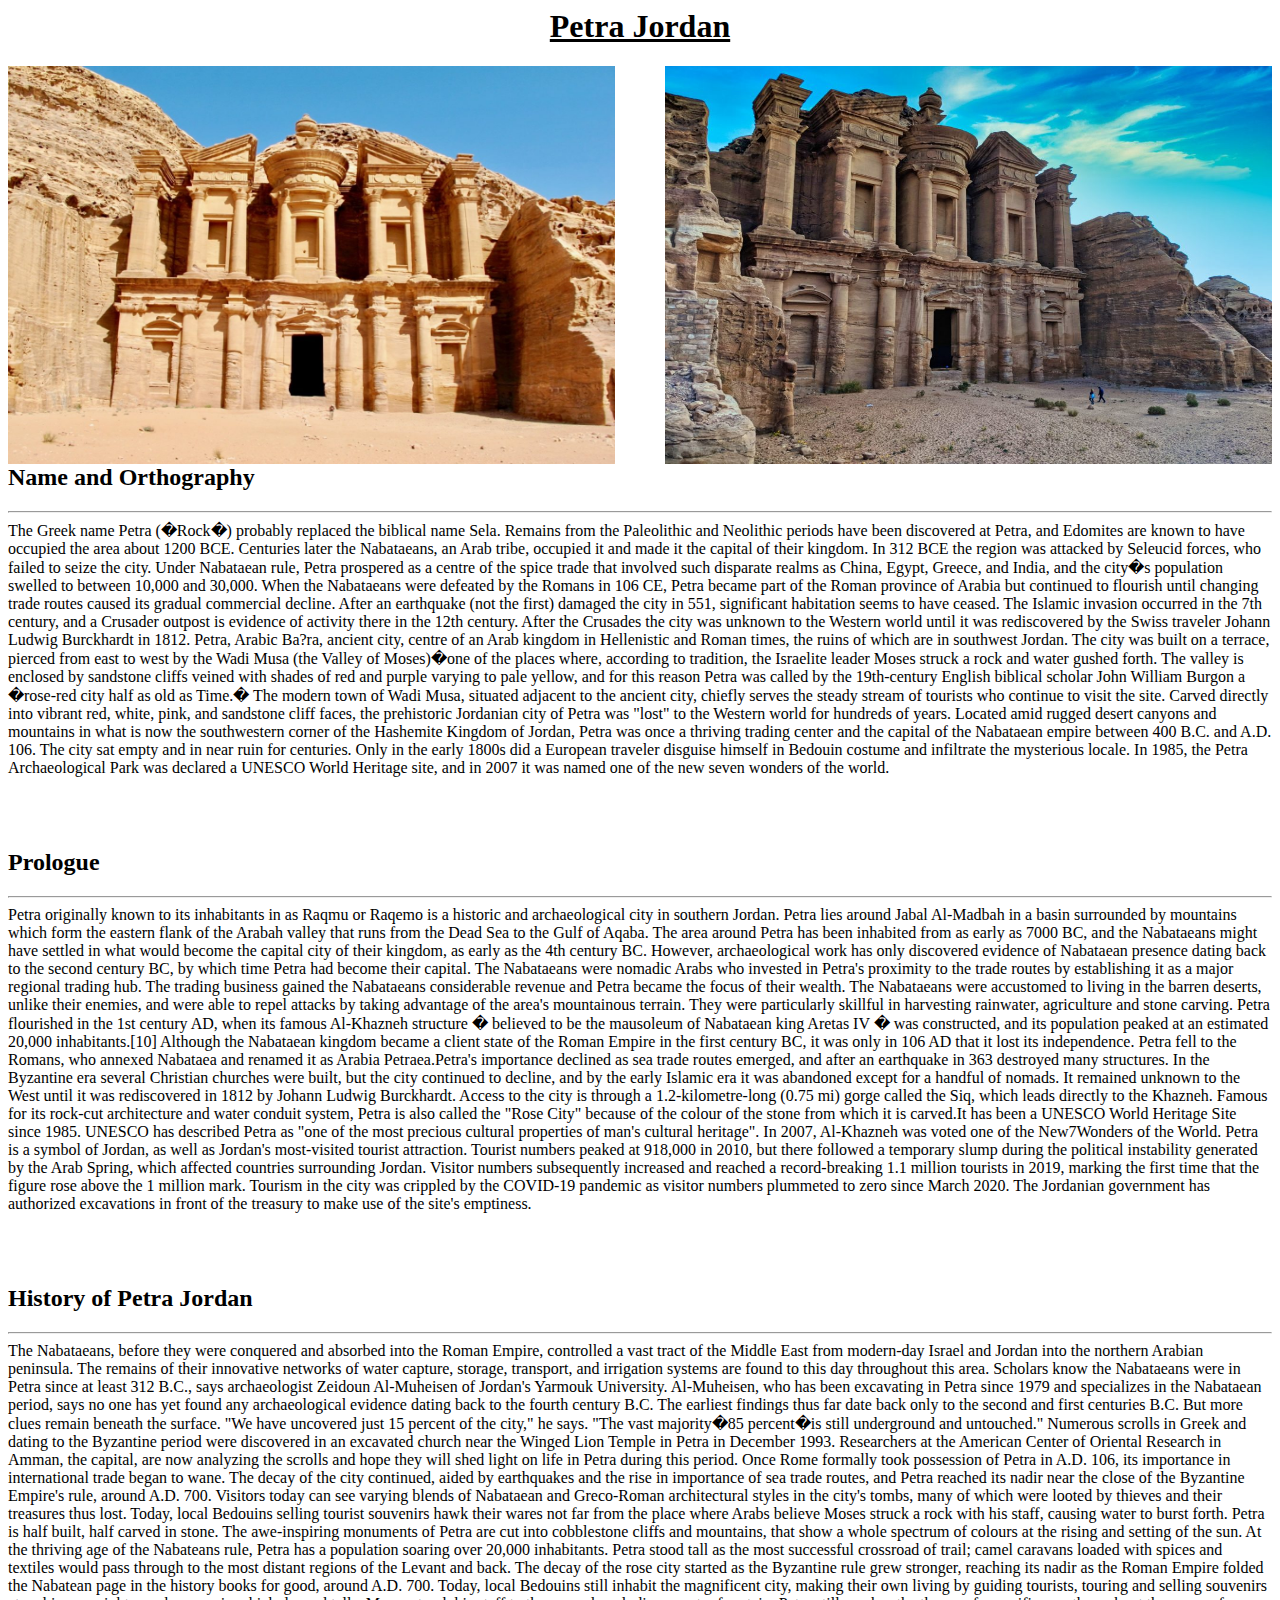
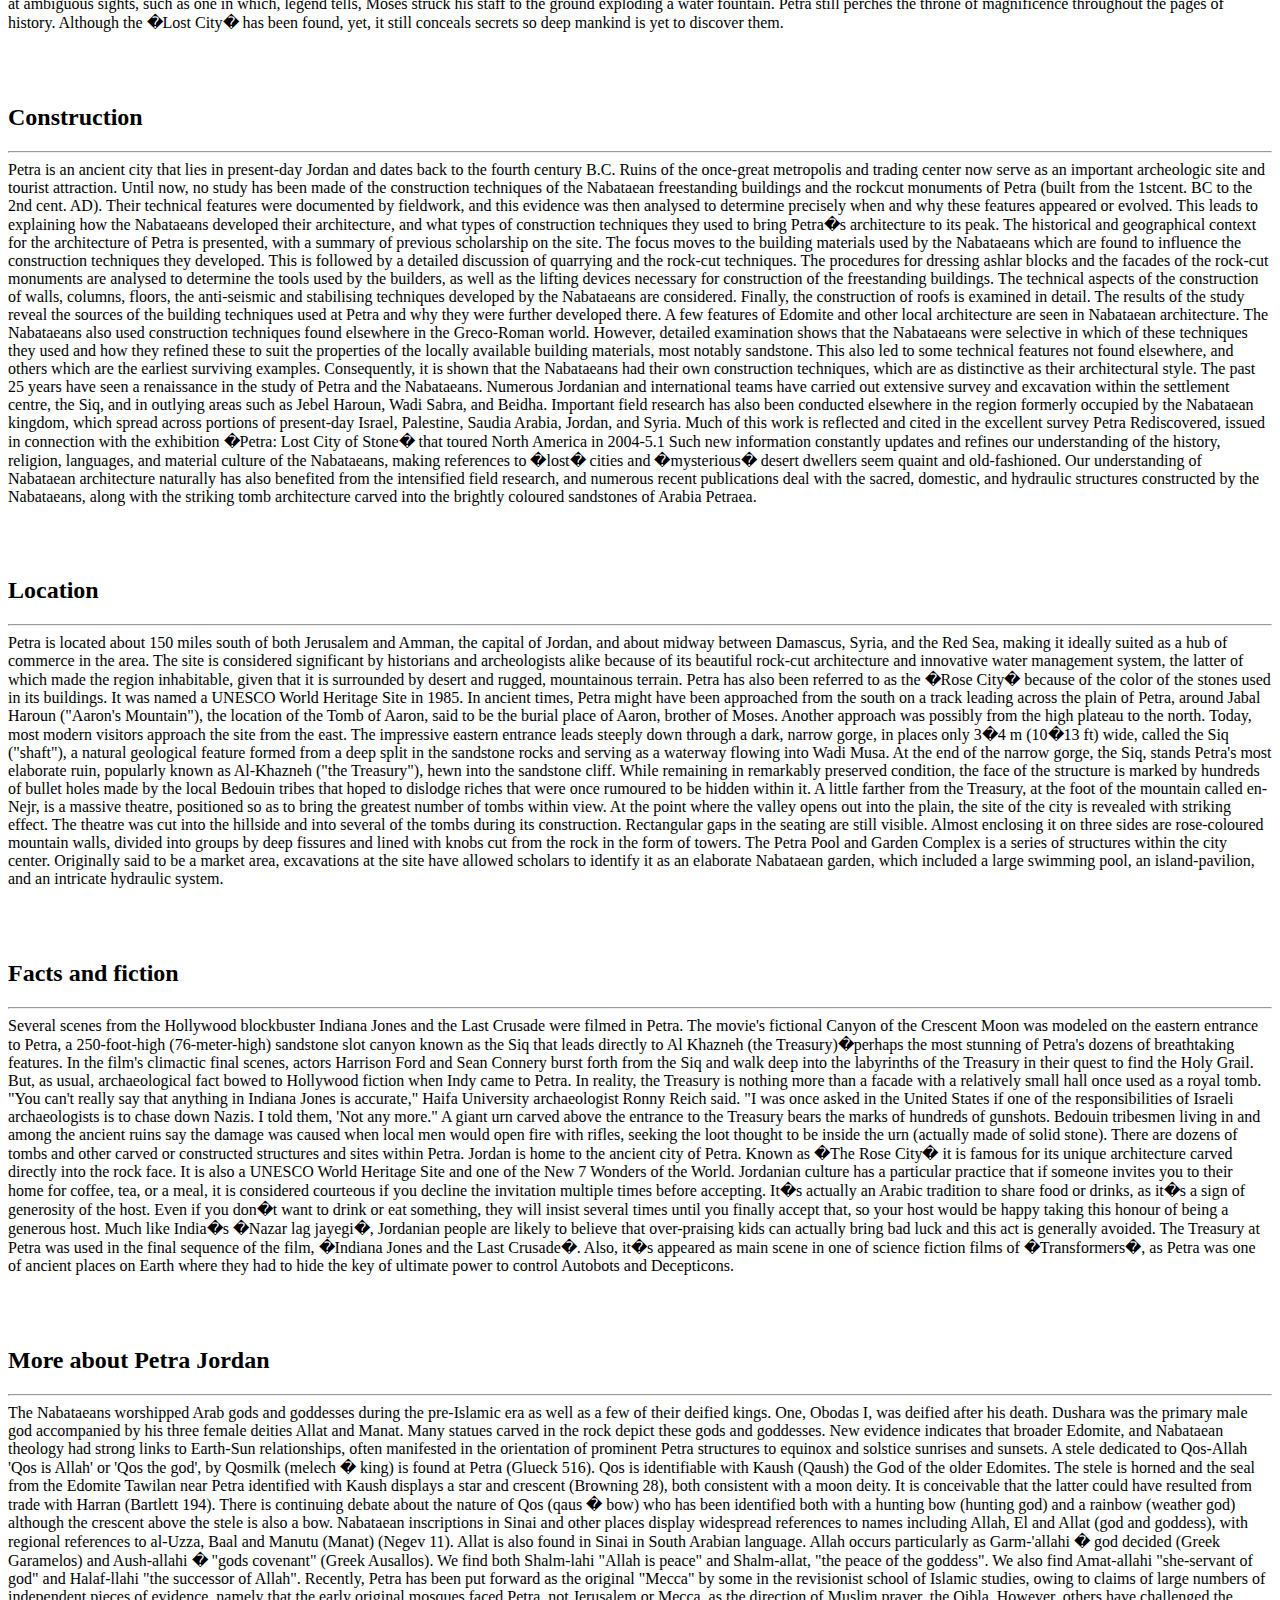
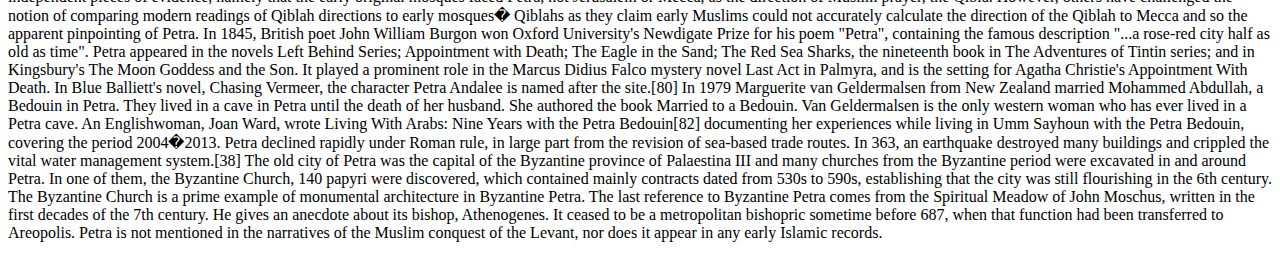
<file: petra.html>
<html>
<head>
<title> Petra Jordan </title>
</head>
<body>
<center> <u> <b> <h1> Petra Jordan </h1> </b> </u> </center>
<img src = "img/petra1.jpg" height = 45% width = 48% align = left> <img src = "img/petra2.jpg" height = 45% width = 48% align = right> <br>
<p><br><br><br><br><br><br><br><br><br><br><br><br><br>
<h2> Name and Orthography </h2>
<hr>
The Greek name Petra (�Rock�) probably replaced the biblical name Sela. Remains from the Paleolithic and Neolithic periods have been discovered at Petra, and Edomites are known to have occupied the area about 1200 BCE. Centuries later the Nabataeans, an Arab tribe, occupied it and made it the capital of their kingdom. In 312 BCE the region was attacked by Seleucid forces, who failed to seize the city. Under Nabataean rule, Petra prospered as a centre of the spice trade that involved such disparate realms as China, Egypt, Greece, and India, and the city�s population swelled to between 10,000 and 30,000.
When the Nabataeans were defeated by the Romans in 106 CE, Petra became part of the Roman province of Arabia but continued to flourish until changing trade routes caused its gradual commercial decline. After an earthquake (not the first) damaged the city in 551, significant habitation seems to have ceased. The Islamic invasion occurred in the 7th century, and a Crusader outpost is evidence of activity there in the 12th century. After the Crusades the city was unknown to the Western world until it was rediscovered by the Swiss traveler Johann Ludwig Burckhardt in 1812.
Petra, Arabic Ba?ra, ancient city, centre of an Arab kingdom in Hellenistic and Roman times, the ruins of which are in southwest Jordan. The city was built on a terrace, pierced from east to west by the Wadi Musa (the Valley of Moses)�one of the places where, according to tradition, the Israelite leader Moses struck a rock and water gushed forth. The valley is enclosed by sandstone cliffs veined with shades of red and purple varying to pale yellow, and for this reason Petra was called by the 19th-century English biblical scholar John William Burgon a �rose-red city half as old as Time.� The modern town of Wadi Musa, situated adjacent to the ancient city, chiefly serves the steady stream of tourists who continue to visit the site.
Carved directly into vibrant red, white, pink, and sandstone cliff faces, the prehistoric Jordanian city of Petra was "lost" to the Western world for hundreds of years.
Located amid rugged desert canyons and mountains in what is now the southwestern corner of the Hashemite Kingdom of Jordan, Petra was once a thriving trading center and the capital of the Nabataean empire between 400 B.C. and A.D. 106.
The city sat empty and in near ruin for centuries. Only in the early 1800s did a European traveler disguise himself in Bedouin costume and infiltrate the mysterious locale.
In 1985, the Petra Archaeological Park was declared a UNESCO World Heritage site, and in 2007 it was named one of the new seven wonders of the world.
</p><br><br>
<h2> Prologue </h2>
<hr>
Petra originally known to its inhabitants in as Raqmu or Raqemo is a historic and archaeological city in southern Jordan. Petra lies around Jabal Al-Madbah in a basin surrounded by mountains which form the eastern flank of the Arabah valley that runs from the Dead Sea to the Gulf of Aqaba. The area around Petra has been inhabited from as early as 7000 BC, and the Nabataeans might have settled in what would become the capital city of their kingdom, as early as the 4th century BC. However, archaeological work has only discovered evidence of Nabataean presence dating back to the second century BC, by which time Petra had become their capital. The Nabataeans were nomadic Arabs who invested in Petra's proximity to the trade routes by establishing it as a major regional trading hub.
The trading business gained the Nabataeans considerable revenue and Petra became the focus of their wealth. The Nabataeans were accustomed to living in the barren deserts, unlike their enemies, and were able to repel attacks by taking advantage of the area's mountainous terrain. They were particularly skillful in harvesting rainwater, agriculture and stone carving. Petra flourished in the 1st century AD, when its famous Al-Khazneh structure � believed to be the mausoleum of Nabataean king Aretas IV � was constructed, and its population peaked at an estimated 20,000 inhabitants.[10]
Although the Nabataean kingdom became a client state of the Roman Empire in the first century BC, it was only in 106 AD that it lost its independence. Petra fell to the Romans, who annexed Nabataea and renamed it as Arabia Petraea.Petra's importance declined as sea trade routes emerged, and after an earthquake in 363 destroyed many structures. In the Byzantine era several Christian churches were built, but the city continued to decline, and by the early Islamic era it was abandoned except for a handful of nomads. It remained unknown to the West until it was rediscovered in 1812 by Johann Ludwig Burckhardt.
Access to the city is through a 1.2-kilometre-long (0.75 mi) gorge called the Siq, which leads directly to the Khazneh. Famous for its rock-cut architecture and water conduit system, Petra is also called the "Rose City" because of the colour of the stone from which it is carved.It has been a UNESCO World Heritage Site since 1985. UNESCO has described Petra as "one of the most precious cultural properties of man's cultural heritage". In 2007, Al-Khazneh was voted one of the New7Wonders of the World. Petra is a symbol of Jordan, as well as Jordan's most-visited tourist attraction. Tourist numbers peaked at 918,000 in 2010, but there followed a temporary slump during the political instability generated by the Arab Spring, which affected countries surrounding Jordan. Visitor numbers subsequently increased and reached a record-breaking 1.1 million tourists in 2019, marking the first time that the figure rose above the 1 million mark. Tourism in the city was crippled by the COVID-19 pandemic as visitor numbers plummeted to zero since March 2020. The Jordanian government has authorized excavations in front of the treasury to make use of the site's emptiness.
</p><br><br>
<p>
<h2> History of Petra Jordan </h2>
<hr>
The Nabataeans, before they were conquered and absorbed into the Roman Empire, controlled a vast tract of the Middle East from modern-day Israel and Jordan into the northern Arabian peninsula. The remains of their innovative networks of water capture, storage, transport, and irrigation systems are found to this day throughout this area.
Scholars know the Nabataeans were in Petra since at least 312 B.C., says archaeologist Zeidoun Al-Muheisen of Jordan's Yarmouk University.
Al-Muheisen, who has been excavating in Petra since 1979 and specializes in the Nabataean period, says no one has yet found any archaeological evidence dating back to the fourth century B.C. The earliest findings thus far date back only to the second and first centuries B.C.

But more clues remain beneath the surface. "We have uncovered just 15 percent of the city," he says. "The vast majority�85 percent�is still underground and untouched."
Numerous scrolls in Greek and dating to the Byzantine period were discovered in an excavated church near the Winged Lion Temple in Petra in December 1993.
Researchers at the American Center of Oriental Research in Amman, the capital, are now analyzing the scrolls and hope they will shed light on life in Petra during this period.
Once Rome formally took possession of Petra in A.D. 106, its importance in international trade began to wane. The decay of the city continued, aided by earthquakes and the rise in importance of sea trade routes, and Petra reached its nadir near the close of the Byzantine Empire's rule, around A.D. 700.
Visitors today can see varying blends of Nabataean and Greco-Roman architectural styles in the city's tombs, many of which were looted by thieves and their treasures thus lost.
Today, local Bedouins selling tourist souvenirs hawk their wares not far from the place where Arabs believe Moses struck a rock with his staff, causing water to burst forth.
Petra is half built, half carved in stone. The awe-inspiring monuments of Petra are cut into cobblestone cliffs and mountains, that show a whole spectrum of colours at the rising and setting of the sun. At the thriving age of the Nabateans rule, Petra has a population soaring over 20,000 inhabitants.
Petra stood tall as the most successful crossroad of trail; camel caravans loaded with spices and textiles would pass through to the most distant regions of the Levant and back.
The decay of the rose city started as the Byzantine rule grew stronger, reaching its nadir as the Roman Empire folded the Nabatean page in the history books for good, around A.D. 700.
Today, local Bedouins still inhabit the magnificent city, making their own living by guiding tourists, touring and selling souvenirs at ambiguous sights, such as one in which, legend tells, Moses struck his staff to the ground exploding a water fountain.
Petra still perches the throne of magnificence throughout the pages of history. Although the �Lost City� has been found, yet, it still conceals secrets so deep mankind is yet to discover them.
</p><br><br>
<p>
<h2> Construction </h2>
<hr>
Petra is an ancient city that lies in present-day Jordan and dates back to the fourth century B.C. Ruins of the once-great metropolis and trading center now serve as an important archeologic site and tourist attraction.
Until now, no study has been made of the construction techniques of the Nabataean freestanding buildings and the rockcut monuments of Petra (built from the 1stcent. BC to the 2nd cent. AD). Their technical features were documented by fieldwork, and this evidence was then analysed to determine precisely when and why these features appeared or evolved. This leads to explaining how the Nabataeans developed their architecture, and what types of construction techniques they used to bring Petra�s architecture to its peak. The historical and geographical context for the architecture of Petra is presented, with a summary of previous scholarship on the site. The focus moves to the building materials used by the Nabataeans which are found to influence the construction techniques they developed. This is followed by a detailed discussion of quarrying and the rock-cut techniques. The procedures for dressing ashlar blocks and the facades of the rock-cut monuments are analysed to determine the tools used by the builders, as well as the lifting devices necessary for construction of the freestanding buildings. The technical aspects of the construction of walls, columns, floors, the anti-seismic and stabilising techniques developed by the Nabataeans are considered. Finally, the construction of roofs is examined in detail. The results of the study reveal the sources of the building techniques used at Petra and why they were further developed there. A few features of Edomite and other local architecture are seen in Nabataean architecture. The Nabataeans also used construction techniques found elsewhere in the Greco-Roman world. However, detailed examination shows that the Nabataeans were selective in which of these techniques they used and how they refined these to suit the properties of the locally available building materials, most notably sandstone. This also led to some technical features not found elsewhere, and others which are the earliest surviving examples. Consequently, it is shown that the Nabataeans had their own construction techniques, which are as distinctive as their architectural style.
The past 25 years have seen a renaissance in the study of Petra and the Nabataeans. Numerous Jordanian and international teams have carried out extensive survey and excavation within the settlement centre, the Siq, and in outlying areas such as Jebel Haroun, Wadi Sabra, and Beidha. Important field research has also been conducted elsewhere in the region formerly occupied by the Nabataean kingdom, which spread across portions of present-day Israel, Palestine, Saudia Arabia, Jordan, and Syria. Much of this work is reflected and cited in the excellent survey Petra Rediscovered, issued in connection with the exhibition �Petra: Lost City of Stone� that toured North America in 2004-5.1 Such new information constantly updates and refines our understanding of the history, religion, languages, and material culture of the Nabataeans, making references to �lost� cities and �mysterious� desert dwellers seem quaint and old-fashioned. Our understanding of Nabataean architecture naturally has also benefited from the intensified field research, and numerous recent publications deal with the sacred, domestic, and hydraulic structures constructed by the Nabataeans, along with the striking tomb architecture carved into the brightly coloured sandstones of Arabia Petraea.
</p><br><br>
<p>
<h2> Location </h2>
<hr>
Petra is located about 150 miles south of both Jerusalem and Amman, the capital of Jordan, and about midway between Damascus, Syria, and the Red Sea, making it ideally suited as a hub of commerce in the area.
The site is considered significant by historians and archeologists alike because of its beautiful rock-cut architecture and innovative water management system, the latter of which made the region inhabitable, given that it is surrounded by desert and rugged, mountainous terrain.
Petra has also been referred to as the �Rose City� because of the color of the stones used in its buildings. It was named a UNESCO World Heritage Site in 1985.
In ancient times, Petra might have been approached from the south on a track leading across the plain of Petra, around Jabal Haroun ("Aaron's Mountain"), the location of the Tomb of Aaron, said to be the burial place of Aaron, brother of Moses. Another approach was possibly from the high plateau to the north. Today, most modern visitors approach the site from the east. The impressive eastern entrance leads steeply down through a dark, narrow gorge, in places only 3�4 m (10�13 ft) wide, called the Siq ("shaft"), a natural geological feature formed from a deep split in the sandstone rocks and serving as a waterway flowing into Wadi Musa.
At the end of the narrow gorge, the Siq, stands Petra's most elaborate ruin, popularly known as Al-Khazneh ("the Treasury"), hewn into the sandstone cliff. While remaining in remarkably preserved condition, the face of the structure is marked by hundreds of bullet holes made by the local Bedouin tribes that hoped to dislodge riches that were once rumoured to be hidden within it. A little farther from the Treasury, at the foot of the mountain called en-Nejr, is a massive theatre, positioned so as to bring the greatest number of tombs within view. At the point where the valley opens out into the plain, the site of the city is revealed with striking effect. The theatre was cut into the hillside and into several of the tombs during its construction. Rectangular gaps in the seating are still visible. Almost enclosing it on three sides are rose-coloured mountain walls, divided into groups by deep fissures and lined with knobs cut from the rock in the form of towers.
The Petra Pool and Garden Complex is a series of structures within the city center. Originally said to be a market area, excavations at the site have allowed scholars to identify it as an elaborate Nabataean garden, which included a large swimming pool, an island-pavilion, and an intricate hydraulic system.
</p><br><br>
<p>
<h2> Facts and fiction </h2>
<hr>
Several scenes from the Hollywood blockbuster Indiana Jones and the Last Crusade were filmed in Petra. The movie's fictional Canyon of the Crescent Moon was modeled on the eastern entrance to Petra, a 250-foot-high (76-meter-high) sandstone slot canyon known as the Siq that leads directly to Al Khazneh (the Treasury)�perhaps the most stunning of Petra's dozens of breathtaking features.

In the film's climactic final scenes, actors Harrison Ford and Sean Connery burst forth from the Siq and walk deep into the labyrinths of the Treasury in their quest to find the Holy Grail. But, as usual, archaeological fact bowed to Hollywood fiction when Indy came to Petra.

In reality, the Treasury is nothing more than a facade with a relatively small hall once used as a royal tomb.
"You can't really say that anything in Indiana Jones is accurate," Haifa University archaeologist Ronny Reich said. "I was once asked in the United States if one of the responsibilities of Israeli archaeologists is to chase down Nazis. I told them, 'Not any more."
A giant urn carved above the entrance to the Treasury bears the marks of hundreds of gunshots. Bedouin tribesmen living in and among the ancient ruins say the damage was caused when local men would open fire with rifles, seeking the loot thought to be inside the urn (actually made of solid stone).
There are dozens of tombs and other carved or constructed structures and sites within Petra.
Jordan is home to the ancient city of Petra. Known as �The Rose City� it is famous for its unique architecture carved directly into the rock face. It is also a UNESCO World Heritage Site and one of the New 7 Wonders of the World.
 Jordanian culture has a particular practice that if someone invites you to their home for coffee, tea, or a meal, it is considered courteous if you decline the invitation multiple times before accepting. It�s actually an Arabic tradition to share food or drinks, as it�s a sign of generosity of the host. Even if you don�t want to drink or eat something, they will insist several times until you finally accept that, so your host would be happy taking this honour of being a generous host.
Much like India�s �Nazar lag jayegi�, Jordanian people are likely to believe that over-praising kids can actually bring bad luck and this act is generally avoided.
The Treasury at Petra was used in the final sequence of the film, �Indiana Jones and the Last Crusade�. Also, it�s appeared as main scene in one of science fiction films of �Transformers�, as Petra was one of ancient places on Earth where they had to hide the key of ultimate power to control Autobots and Decepticons.
</p><br><br>
<p>
<h2> More about Petra Jordan </h2>
<hr>
The Nabataeans worshipped Arab gods and goddesses during the pre-Islamic era as well as a few of their deified kings. One, Obodas I, was deified after his death. Dushara was the primary male god accompanied by his three female deities  Allat and Manat. Many statues carved in the rock depict these gods and goddesses. New evidence indicates that broader Edomite, and Nabataean theology had strong links to Earth-Sun relationships, often manifested in the orientation of prominent Petra structures to equinox and solstice sunrises and sunsets.
A stele dedicated to Qos-Allah 'Qos is Allah' or 'Qos the god', by Qosmilk (melech � king) is found at Petra (Glueck 516). Qos is identifiable with Kaush (Qaush) the God of the older Edomites. The stele is horned and the seal from the Edomite Tawilan near Petra identified with Kaush displays a star and crescent (Browning 28), both consistent with a moon deity. It is conceivable that the latter could have resulted from trade with Harran (Bartlett 194). There is continuing debate about the nature of Qos (qaus � bow) who has been identified both with a hunting bow (hunting god) and a rainbow (weather god) although the crescent above the stele is also a bow.
Nabataean inscriptions in Sinai and other places display widespread references to names including Allah, El and Allat (god and goddess), with regional references to al-Uzza, Baal and Manutu (Manat) (Negev 11). Allat is also found in Sinai in South Arabian language. Allah occurs particularly as Garm-'allahi � god decided (Greek Garamelos) and Aush-allahi � "gods covenant" (Greek Ausallos). We find both Shalm-lahi "Allah is peace" and Shalm-allat, "the peace of the goddess". We also find Amat-allahi "she-servant of god" and Halaf-llahi "the successor of Allah".
Recently, Petra has been put forward as the original "Mecca" by some in the revisionist school of Islamic studies, owing to claims of large numbers of independent pieces of evidence, namely that the early original mosques faced Petra, not Jerusalem or Mecca, as the direction of Muslim prayer, the Qibla. However, others have challenged the notion of comparing modern readings of Qiblah directions to early mosques� Qiblahs as they claim early Muslims could not accurately calculate the direction of the Qiblah to Mecca and so the apparent pinpointing of Petra.
In 1845, British poet John William Burgon won Oxford University's Newdigate Prize for his poem "Petra", containing the famous description "...a rose-red city half as old as time".
Petra appeared in the novels Left Behind Series; Appointment with Death; The Eagle in the Sand; The Red Sea Sharks, the nineteenth book in The Adventures of Tintin series; and in Kingsbury's The Moon Goddess and the Son. It played a prominent role in the Marcus Didius Falco mystery novel Last Act in Palmyra, and is the setting for Agatha Christie's Appointment With Death. In Blue Balliett's novel, Chasing Vermeer, the character Petra Andalee is named after the site.[80]
In 1979 Marguerite van Geldermalsen from New Zealand married Mohammed Abdullah, a Bedouin in Petra. They lived in a cave in Petra until the death of her husband. She authored the book Married to a Bedouin. Van Geldermalsen is the only western woman who has ever lived in a Petra cave.
An Englishwoman, Joan Ward, wrote Living With Arabs: Nine Years with the Petra Bedouin[82] documenting her experiences while living in Umm Sayhoun with the Petra Bedouin, covering the period 2004�2013.
Petra declined rapidly under Roman rule, in large part from the revision of sea-based trade routes. In 363, an earthquake destroyed many buildings and crippled the vital water management system.[38] The old city of Petra was the capital of the Byzantine province of Palaestina III and many churches from the Byzantine period were excavated in and around Petra. In one of them, the Byzantine Church, 140 papyri were discovered, which contained mainly contracts dated from 530s to 590s, establishing that the city was still flourishing in the 6th century.
 The Byzantine Church is a prime example of monumental architecture in Byzantine Petra.
The last reference to Byzantine Petra comes from the Spiritual Meadow of John Moschus, written in the first decades of the 7th century. He gives an anecdote about its bishop, Athenogenes. It ceased to be a metropolitan bishopric sometime before 687, when that function had been transferred to Areopolis. Petra is not mentioned in the narratives of the Muslim conquest of the Levant, nor does it appear in any early Islamic records.
</p>
</body>
</html>
</file>
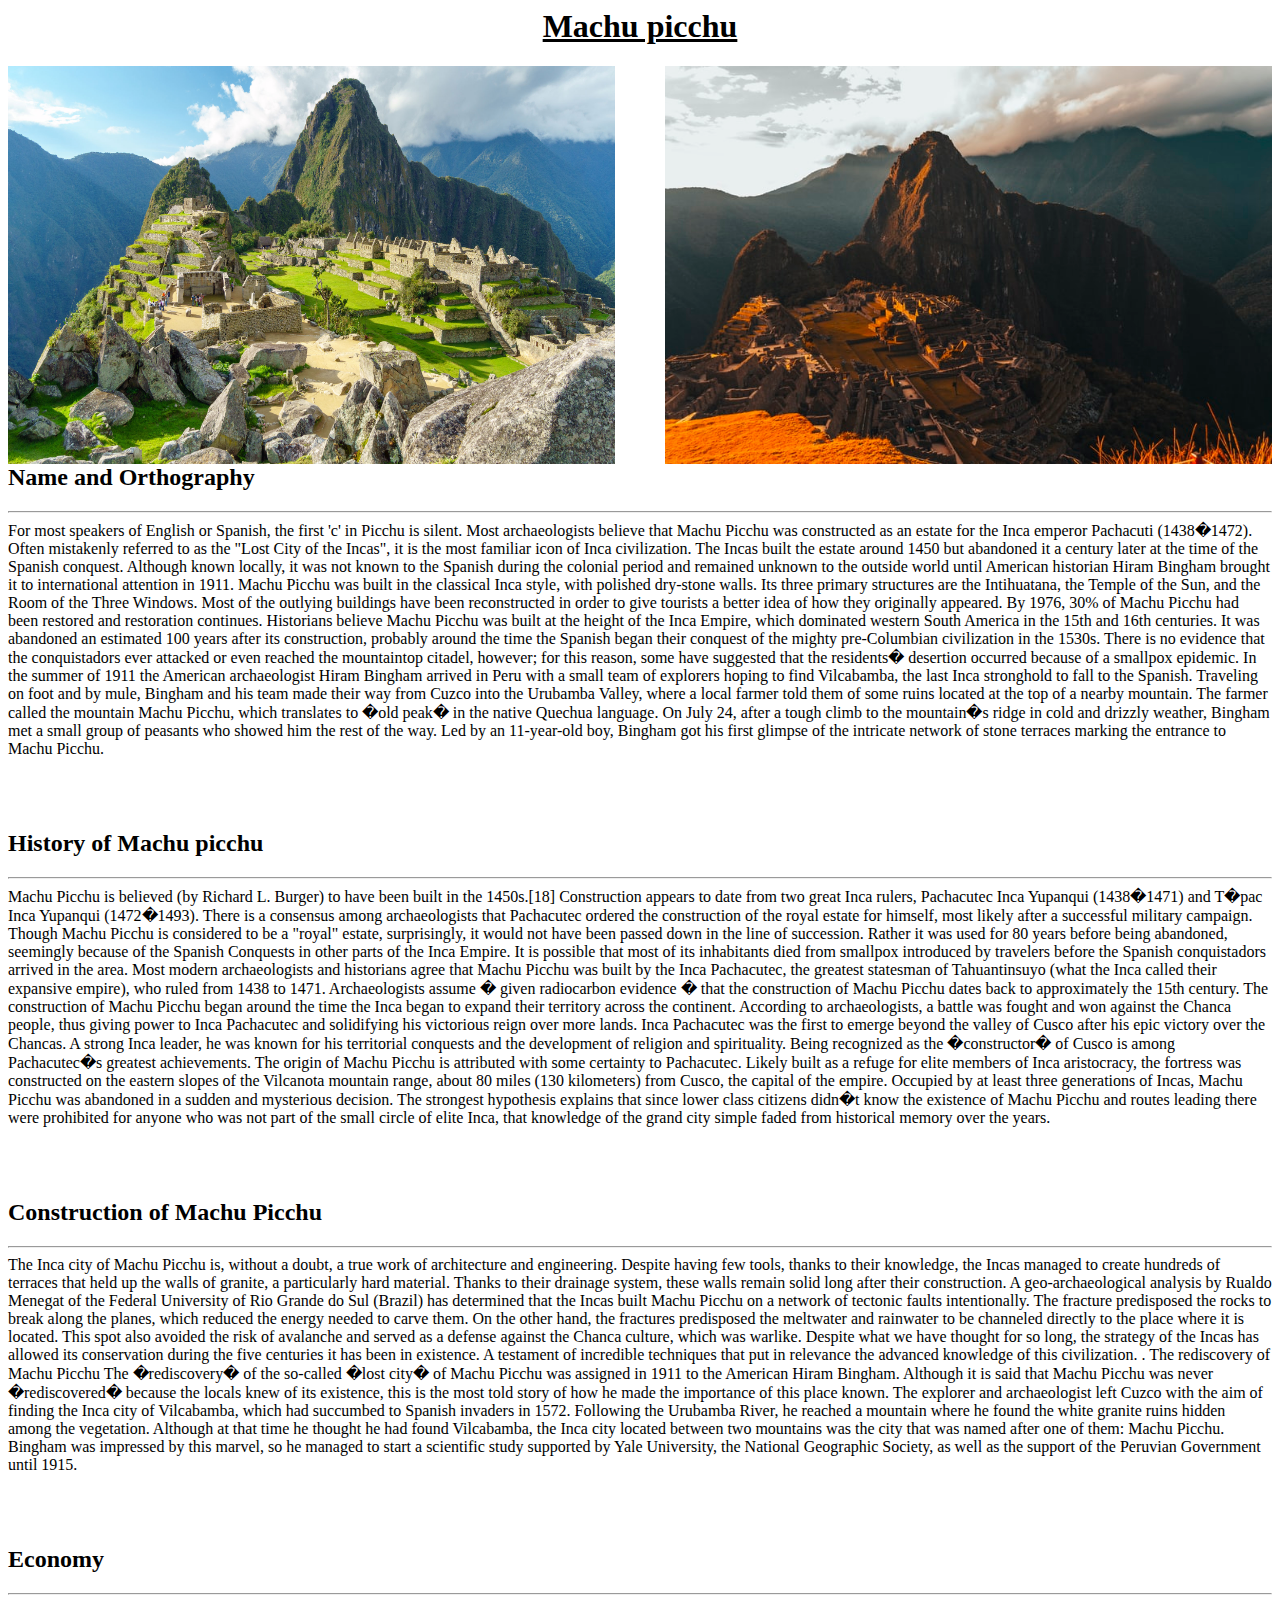
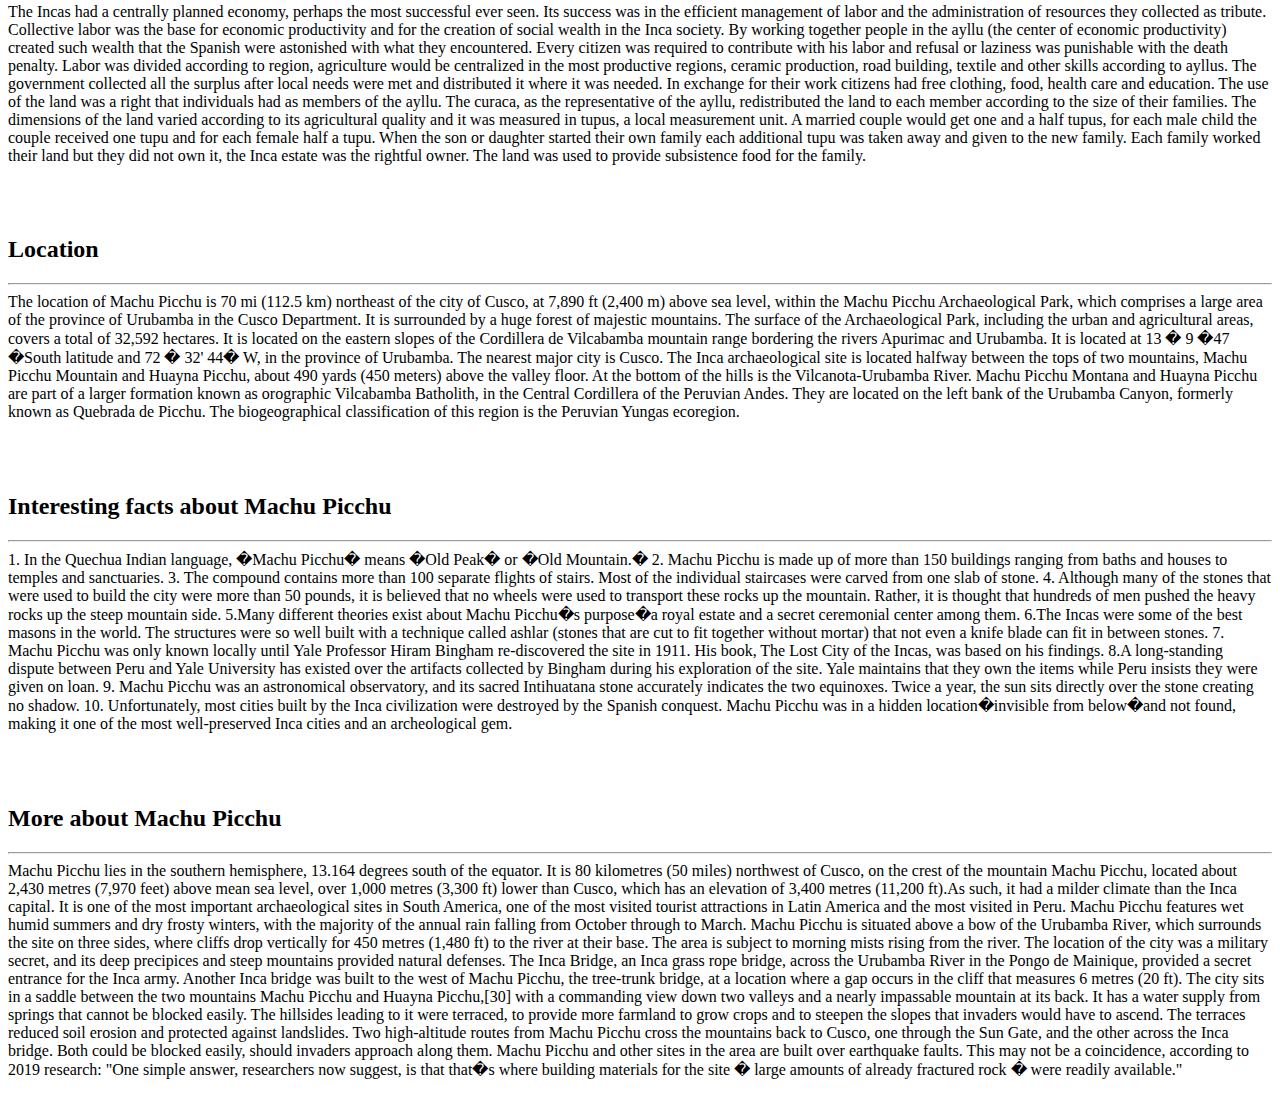
<file: picchu.html>
<html>
<head>
<title> Machu Picchu</title>
</head>
<body>
<center> <u> <b> <h1> Machu picchu </h1> </b> </u> </center>
<img src = "img/Machu picchu1.jpg" height = 45% width = 48% align = left> <img src = "img/Machu picchu2.jpg" height = 45% width = 48% align = right> <br>
<p><br><br><br><br><br><br><br><br><br><br><br><br><br>

<h2> Name and Orthography </h2>
<hr>
For most speakers of English or Spanish, the first 'c' in Picchu is silent. 

Most archaeologists believe that Machu Picchu was constructed as an estate for the Inca emperor Pachacuti (1438�1472). Often mistakenly referred to as the "Lost City of the Incas", it is the most familiar icon of Inca civilization. The Incas built the estate around 1450 but abandoned it a century later at the time of the Spanish conquest. Although known locally, it was not known to the Spanish during the colonial period and remained unknown to the outside world until American historian Hiram Bingham brought it to international attention in 1911.

Machu Picchu was built in the classical Inca style, with polished dry-stone walls. Its three primary structures are the Intihuatana, the Temple of the Sun, and the Room of the Three Windows. Most of the outlying buildings have been reconstructed in order to give tourists a better idea of how they originally appeared.
 By 1976, 30% of Machu Picchu had been restored and restoration continues.
Historians believe Machu Picchu was built at the height of the Inca Empire, which dominated western South America in the 15th and 16th centuries. It was abandoned an estimated 100 years after its construction, probably around the time the Spanish began their conquest of the mighty pre-Columbian civilization in the 1530s. There is no evidence that the conquistadors ever attacked or even reached the mountaintop citadel, however; for this reason, some have suggested that the residents� desertion occurred because of a smallpox epidemic.
In the summer of 1911 the American archaeologist Hiram Bingham arrived in Peru with a small team of explorers hoping to find Vilcabamba, the last Inca stronghold to fall to the Spanish. Traveling on foot and by mule, Bingham and his team made their way from Cuzco into the Urubamba Valley, where a local farmer told them of some ruins located at the top of a nearby mountain. The farmer called the mountain Machu Picchu, which translates to �old peak� in the native Quechua language. On July 24, after a tough climb to the mountain�s ridge in cold and drizzly weather, Bingham met a small group of peasants who showed him the rest of the way. Led by an 11-year-old boy, Bingham got his first glimpse of the intricate network of stone terraces marking the entrance to Machu Picchu.
</p><br><br>
<p>
<h2> History of Machu picchu </h2>
<hr>
Machu Picchu is believed (by Richard L. Burger) to have been built in the 1450s.[18] Construction appears to date from two great Inca rulers, Pachacutec Inca Yupanqui (1438�1471) and T�pac Inca Yupanqui (1472�1493). 
There is a consensus among archaeologists that Pachacutec ordered the construction of the royal estate for himself, most likely after a successful military campaign. Though Machu Picchu is considered to be a "royal" estate, surprisingly, it would not have been passed down in the line of succession. Rather it was used for 80 years before being abandoned, seemingly because of the Spanish Conquests in other parts of the Inca Empire.
 It is possible that most of its inhabitants died from smallpox introduced by travelers before the Spanish conquistadors arrived in the area.
Most modern archaeologists and historians agree that Machu Picchu was built by the Inca Pachacutec, the greatest statesman of Tahuantinsuyo (what the Inca called their expansive empire), who ruled from 1438 to 1471. Archaeologists assume � given radiocarbon evidence � that the construction of Machu Picchu dates back to approximately the 15th century.

The construction of Machu Picchu began around the time the Inca began to expand their territory across the continent. According to archaeologists, a battle was fought and won against the Chanca people, thus giving power to Inca Pachacutec and solidifying his victorious reign over more lands.

Inca Pachacutec was the first to emerge beyond the valley of Cusco after his epic victory over the Chancas.  A strong Inca leader, he was known for his territorial conquests and the development of religion and spirituality. Being recognized as the �constructor� of Cusco is among Pachacutec�s  greatest achievements.
The origin of Machu Picchu is attributed with some certainty to Pachacutec. Likely built as a refuge for elite members of Inca aristocracy, the fortress was constructed on the eastern slopes of the Vilcanota mountain range, about 80 miles (130 kilometers) from Cusco, the capital of the empire.
Occupied by at least three generations of Incas, Machu Picchu was abandoned in a sudden and mysterious decision. The strongest hypothesis explains that since lower class citizens didn�t know the existence of Machu Picchu and routes leading there were prohibited for anyone who was not part of the small circle of elite Inca, that knowledge of the grand city simple faded from historical memory over the years.
</p><br><br>
<p>
<h2> Construction of Machu Picchu </h2>
<hr>
The Inca city of Machu Picchu is, without a doubt, a true work of architecture and engineering. Despite having few tools, thanks to their knowledge, the Incas managed to create hundreds of terraces that held up the walls of granite, a particularly hard material. Thanks to their drainage system, these walls remain solid long after their construction.
A geo-archaeological analysis by Rualdo Menegat of the Federal University of Rio Grande do Sul (Brazil) has determined that the Incas built Machu Picchu on a network of tectonic faults intentionally. The fracture predisposed the rocks to break along the planes, which reduced the energy needed to carve them. On the other hand, the fractures predisposed the meltwater and rainwater to be channeled directly to the place where it is located. This spot also avoided the risk of avalanche and served as a defense against the Chanca culture, which was warlike. 
Despite what we have thought for so long, the strategy of the Incas has allowed its conservation during the five centuries it has been in existence. A testament of incredible techniques that put in relevance the advanced knowledge of this civilization.

. The rediscovery of Machu Picchu
The �rediscovery� of the so-called �lost city� of Machu Picchu was assigned in 1911 to the American Hiram Bingham. Although it is said that Machu Picchu was never �rediscovered� because the locals knew of its existence, this is the most told story of how he made the importance of this place known.
The explorer and archaeologist left Cuzco with the aim of finding the Inca city of Vilcabamba, which had succumbed to Spanish invaders in 1572. Following the Urubamba River, he reached a mountain where he found the white granite ruins hidden among the vegetation. Although at that time he thought he had found Vilcabamba, the Inca city located between two mountains was the city that was named after one of them: Machu Picchu.
Bingham was impressed by this marvel, so he managed to start a scientific study supported by Yale University, the National Geographic Society, as well as the support of the Peruvian Government until 1915.
<br>
</p><br><br>
<p>
<h2> Economy </h2>
<hr>
The Incas had a centrally planned economy, perhaps the most successful ever seen. Its success was in the efficient management of labor and the administration of resources they collected as tribute. Collective labor was the base for economic productivity and for the creation of social wealth in the Inca society. By working together people in the ayllu (the center of economic productivity) created such wealth that the Spanish were astonished with what they encountered. Every citizen was required to contribute with his labor and refusal or laziness was punishable with the death penalty. Labor was divided according to region, agriculture would be centralized in the most productive regions, ceramic production, road building, textile and other skills according to ayllus. The government collected all the surplus after local needs were met and distributed it where it was needed. In exchange for their work citizens had free clothing, food, health care and education.
The use of the land was a right that individuals had as members of the ayllu.
 The curaca, as the representative of the ayllu, redistributed the land to each member according to the size of their families. The dimensions of the land varied according to its agricultural quality and it was measured in tupus, a local measurement unit. A married couple would get one and a half tupus, for each male child the couple received one tupu and for each female half a tupu. When the son or daughter started their own family each additional tupu was taken away and given to the new family. Each family worked their land but they did not own it, the Inca estate was the rightful owner. The land was used to provide subsistence food for the family.
</p><br><br>
<p>
<h2> Location </h2>
<hr>
The location of Machu Picchu is 70 mi (112.5 km) northeast of the city of Cusco, at 7,890 ft (2,400 m) above sea level, within the Machu Picchu Archaeological Park, which comprises a large area of the province of Urubamba in the Cusco Department. It is surrounded by a huge forest of majestic mountains.
The surface of the Archaeological Park, including the urban and agricultural areas, covers a total of 32,592 hectares. It is located on the eastern slopes of the Cordillera de Vilcabamba mountain range bordering the rivers Apurimac and Urubamba.

It is located at 13 � 9 �47 �South latitude and 72 � 32' 44� W, in the province of Urubamba. The nearest major city is Cusco.

The Inca archaeological site is located halfway between the tops of two mountains, Machu Picchu Mountain and Huayna Picchu, about 490 yards (450 meters) above the valley floor. At the bottom of the hills is the Vilcanota-Urubamba River.

Machu Picchu Montana and Huayna Picchu are part of a larger formation known as orographic Vilcabamba Batholith, in the Central Cordillera of the Peruvian Andes. They are located on the left bank of the Urubamba Canyon, formerly known as Quebrada de Picchu. The biogeographical classification of this region is the Peruvian Yungas ecoregion.
</p><br><br>
<p>
<h2>Interesting facts about Machu Picchu </h2>
<hr>
1. In the Quechua Indian language, �Machu Picchu� means �Old Peak� or �Old Mountain.�

 2. Machu Picchu is made up of more than 150 buildings ranging from baths and houses to temples and sanctuaries.

3. The compound contains more than 100 separate flights of stairs. Most of the individual staircases were carved from one slab of stone.

4. Although many of the stones that were used to build the city were more than 50 pounds, it is believed that no wheels were used to transport these rocks up the mountain. Rather, it is thought that hundreds of men pushed the heavy rocks up the steep mountain side.

5.Many different theories exist about Machu Picchu�s purpose�a royal estate and a secret ceremonial center among them.

6.The Incas were some of the best masons in the world. The structures were so well built with a technique called ashlar (stones that are cut to fit together without mortar) that not even a knife blade can fit in between stones.
7. Machu Picchu was only known locally until Yale Professor Hiram Bingham re-discovered the site in 1911. His book, The Lost City of the Incas, was based on his findings.

8.A long-standing dispute between Peru and Yale University has existed over the artifacts collected by Bingham during his exploration of the site. Yale maintains that they own the items while Peru insists they were given on loan.

9. Machu Picchu was an astronomical observatory, and its sacred Intihuatana stone accurately indicates the two equinoxes. Twice a year, the sun sits directly over the stone creating no shadow.

10. Unfortunately, most cities built by the Inca civilization were destroyed by the Spanish conquest. Machu Picchu was in a hidden location�invisible from below�and not found, making it one of the most well-preserved Inca cities and an archeological gem.
</p><br><br>
<p>
<h2> More about Machu Picchu </h2>
<hr>
Machu Picchu lies in the southern hemisphere, 13.164 degrees south of the equator. It is 80 kilometres (50 miles) northwest of Cusco, on the crest of the mountain Machu Picchu, located about 2,430 metres (7,970 feet) above mean sea level, over 1,000 metres (3,300 ft) lower than Cusco, which has an elevation of 3,400 metres (11,200 ft).As such, it had a milder climate than the Inca capital. It is one of the most important archaeological sites in South America, one of the most visited tourist attractions in Latin America and the most visited in Peru.

Machu Picchu features wet humid summers and dry frosty winters, with the majority of the annual rain falling from October through to March.

Machu Picchu is situated above a bow of the Urubamba River, which surrounds the site on three sides, where cliffs drop vertically for 450 metres (1,480 ft) to the river at their base. The area is subject to morning mists rising from the river. The location of the city was a military secret, and its deep precipices and steep mountains provided natural defenses. The Inca Bridge, an Inca grass rope bridge, across the Urubamba River in the Pongo de Mainique, provided a secret entrance for the Inca army. Another Inca bridge was built to the west of Machu Picchu, the tree-trunk bridge, at a location where a gap occurs in the cliff that measures 6 metres (20 ft).

The city sits in a saddle between the two mountains Machu Picchu and Huayna Picchu,[30] with a commanding view down two valleys and a nearly impassable mountain at its back. It has a water supply from springs that cannot be blocked easily. The hillsides leading to it were terraced, to provide more farmland to grow crops and to steepen the slopes that invaders would have to ascend. The terraces reduced soil erosion and protected against landslides. Two high-altitude routes from Machu Picchu cross the mountains back to Cusco, one through the Sun Gate, and the other across the Inca bridge. Both could be blocked easily, should invaders approach along them.

Machu Picchu and other sites in the area are built over earthquake faults. This may not be a coincidence, according to 2019 research: "One simple answer, researchers now suggest, is that that�s where building materials for the site � large amounts of already fractured rock � were readily available."
</p>
</body>
</html>
</file>
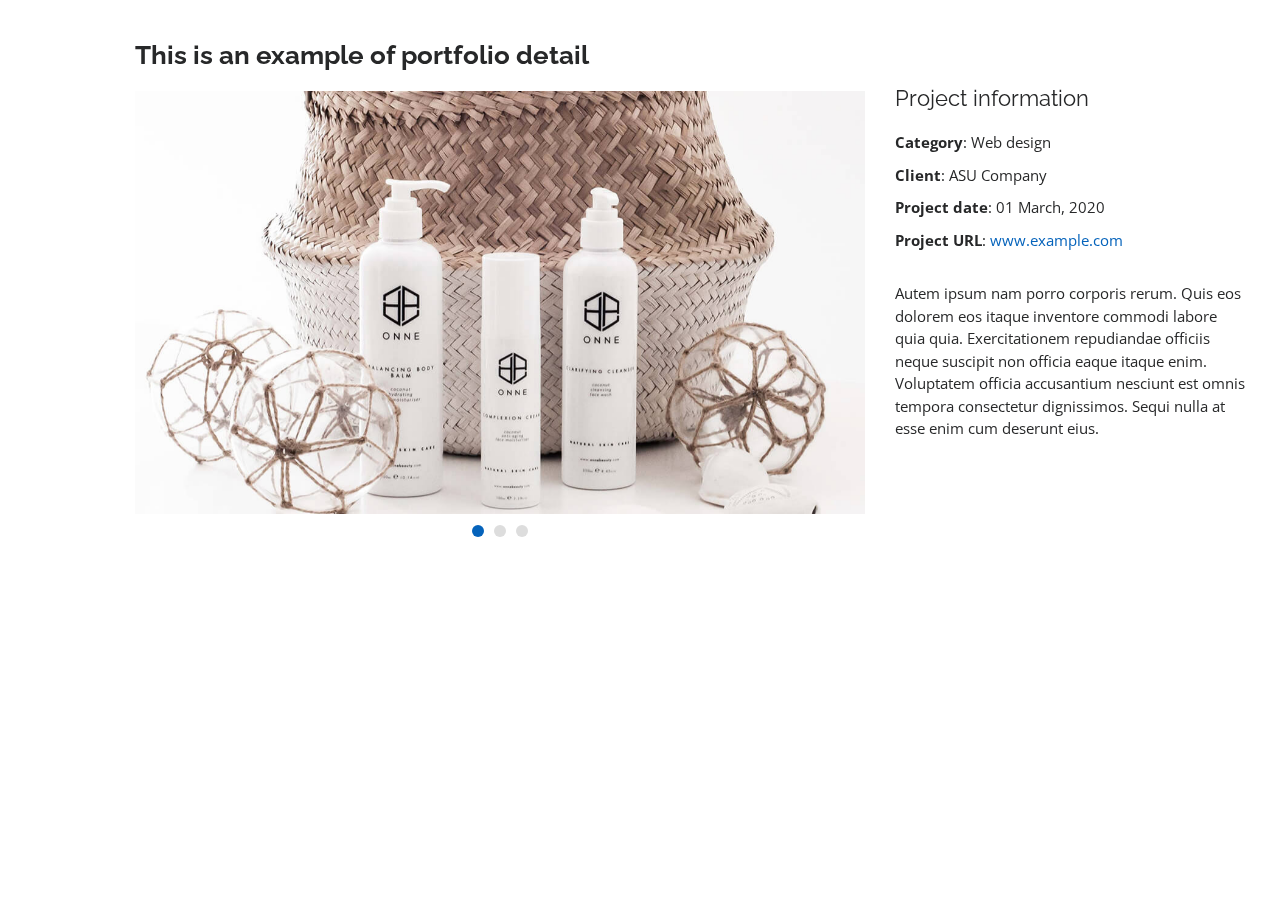
<file: portfolio-details.html>
<!DOCTYPE html>
<html lang="en">

<head>
  <meta charset="utf-8">
  <meta content="width=device-width, initial-scale=1.0" name="viewport">

  <title>Portfolio Details - Personal Bootstrap Template</title>
  <meta content="" name="description">
  <meta content="" name="keywords">

  <!-- Favicons -->
  <link href="assets/img/favicon.png" rel="icon">
  <link href="assets/img/apple-touch-icon.png" rel="apple-touch-icon">

  <!-- Google Fonts -->
  <link href="https://fonts.googleapis.com/css?family=Open+Sans:300,300i,400,400i,600,600i,700,700i|Raleway:300,300i,400,400i,500,500i,600,600i,700,700i|Poppins:300,300i,400,400i,500,500i,600,600i,700,700i" rel="stylesheet">

  <!-- Vendor CSS Files -->
  <link href="assets/vendor/bootstrap/css/bootstrap.min.css" rel="stylesheet">
  <link href="assets/vendor/icofont/icofont.min.css" rel="stylesheet">
  <link href="assets/vendor/boxicons/css/boxicons.min.css" rel="stylesheet">
  <link href="assets/vendor/venobox/venobox.css" rel="stylesheet">
  <link href="assets/vendor/owl.carousel/assets/owl.carousel.min.css" rel="stylesheet">
  <link href="assets/vendor/aos/aos.css" rel="stylesheet">

  <!-- Template Main CSS File -->
  <link href="assets/css/style.css" rel="stylesheet">

  <!-- =======================================================
  * Template Name: MyResume - v2.2.1
  * Template URL: https://bootstrapmade.com/free-html-bootstrap-template-my-resume/
  * Author: BootstrapMade.com
  * License: https://bootstrapmade.com/license/
  ======================================================== -->
</head>

<body>

  <main id="main">

    <!-- ======= Portfolio Details ======= -->
    <section id="portfolio-details" class="portfolio-details">
      <div class="container" data-aos="fade-up">

        <div class="row">

          <div class="col-lg-8">
            <h2 class="portfolio-title">This is an example of portfolio detail</h2>
            <div class="owl-carousel portfolio-details-carousel">
              <img src="assets/img/portfolio/portfolio-details-1.jpg" class="img-fluid" alt="">
              <img src="assets/img/portfolio/portfolio-details-2.jpg" class="img-fluid" alt="">
              <img src="assets/img/portfolio/portfolio-details-3.jpg" class="img-fluid" alt="">
            </div>
          </div>

          <div class="col-lg-4 portfolio-info">
            <h3>Project information</h3>
            <ul>
              <li><strong>Category</strong>: Web design</li>
              <li><strong>Client</strong>: ASU Company</li>
              <li><strong>Project date</strong>: 01 March, 2020</li>
              <li><strong>Project URL</strong>: <a href="#">www.example.com</a></li>
            </ul>

            <p>
              Autem ipsum nam porro corporis rerum. Quis eos dolorem eos itaque inventore commodi labore quia quia. Exercitationem repudiandae officiis neque suscipit non officia eaque itaque enim. Voluptatem officia accusantium nesciunt est omnis tempora consectetur dignissimos. Sequi nulla at esse enim cum deserunt eius.
            </p>
          </div>

        </div>

      </div>
    </section><!-- End Portfolio Details -->

  </main><!-- End #main -->

  <a href="#" class="back-to-top"><i class="bx bx-up-arrow-alt"></i></a>
  <div id="preloader"></div>

  <!-- Vendor JS Files -->
  <script src="assets/vendor/jquery/jquery.min.js"></script>
  <script src="assets/vendor/bootstrap/js/bootstrap.bundle.min.js"></script>
  <script src="assets/vendor/jquery.easing/jquery.easing.min.js"></script>
  <script src="assets/vendor/php-email-form/validate.js"></script>
  <script src="assets/vendor/waypoints/jquery.waypoints.min.js"></script>
  <script src="assets/vendor/counterup/counterup.min.js"></script>
  <script src="assets/vendor/isotope-layout/isotope.pkgd.min.js"></script>
  <script src="assets/vendor/venobox/venobox.min.js"></script>
  <script src="assets/vendor/owl.carousel/owl.carousel.min.js"></script>
  <script src="assets/vendor/typed.js/typed.min.js"></script>
  <script src="assets/vendor/aos/aos.js"></script>

  <!-- Template Main JS File -->
  <script src="assets/js/main.js"></script>

</body>

</html>
</file>
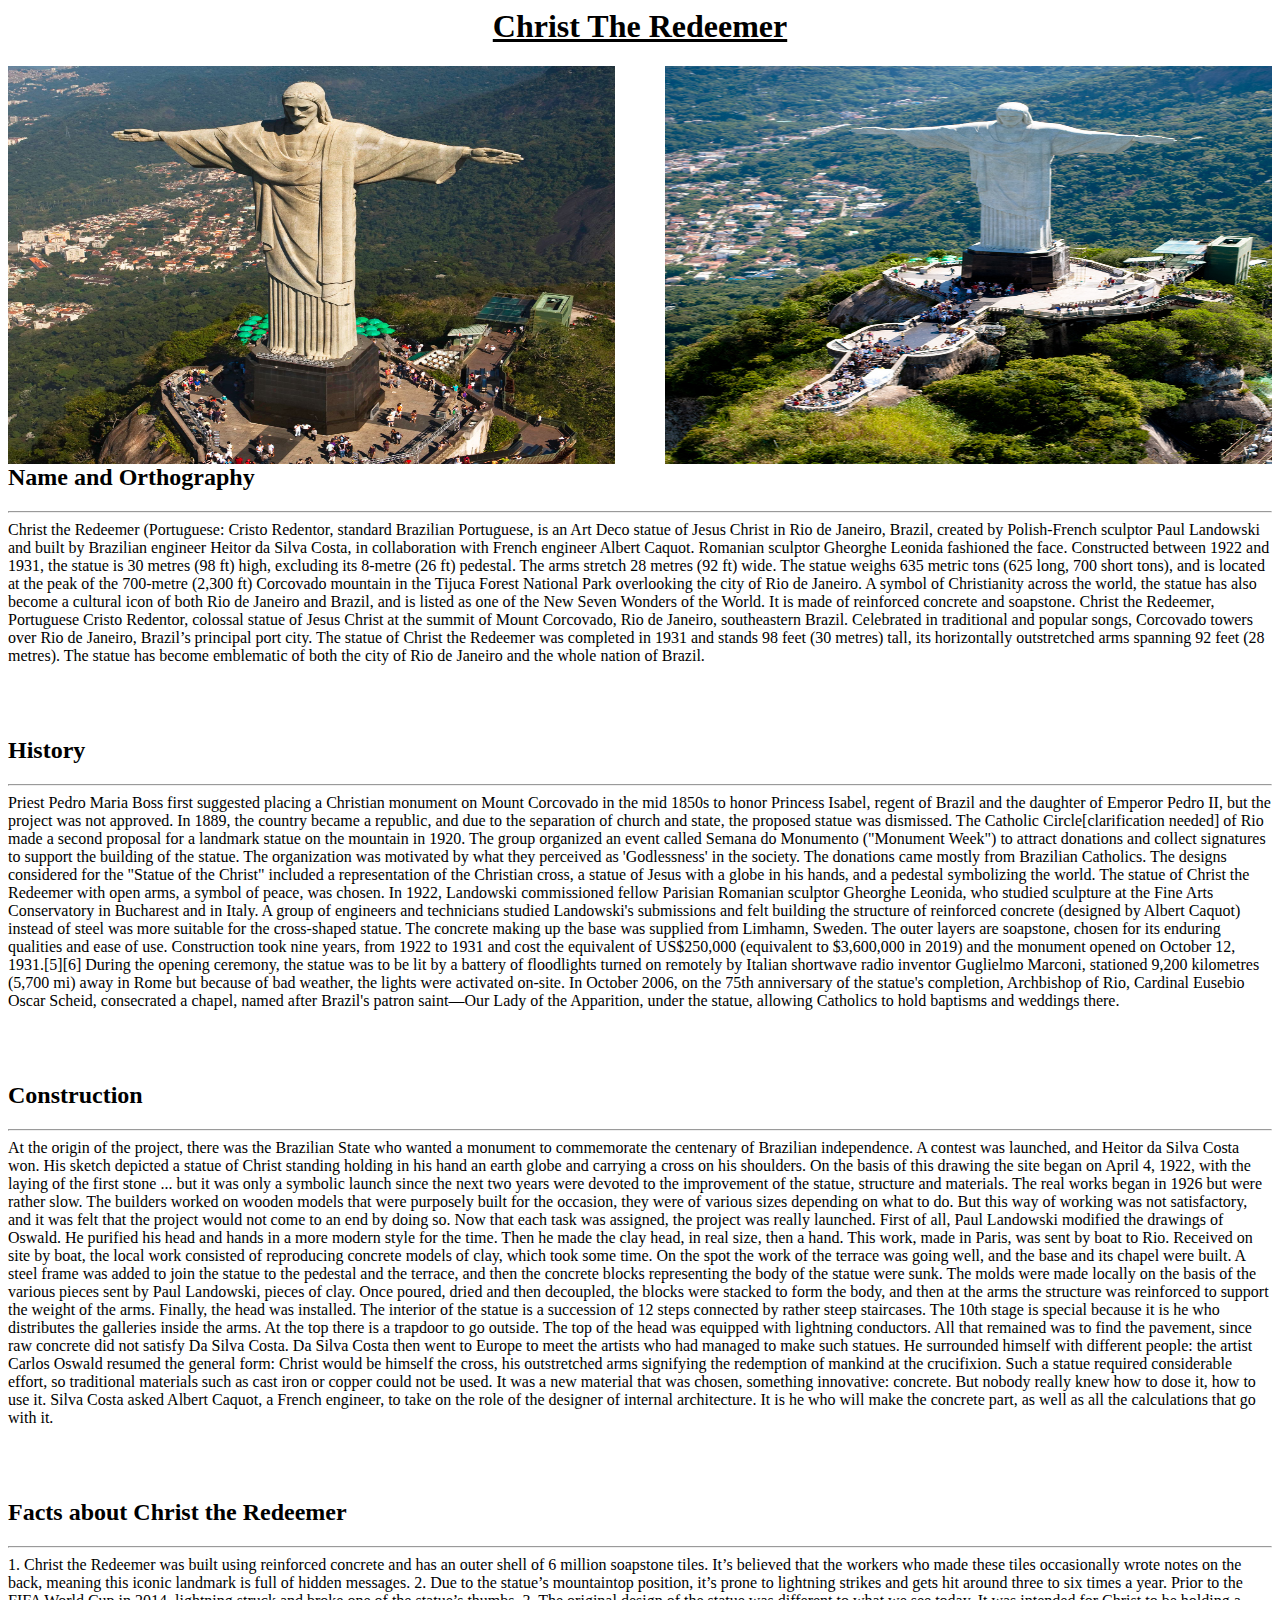
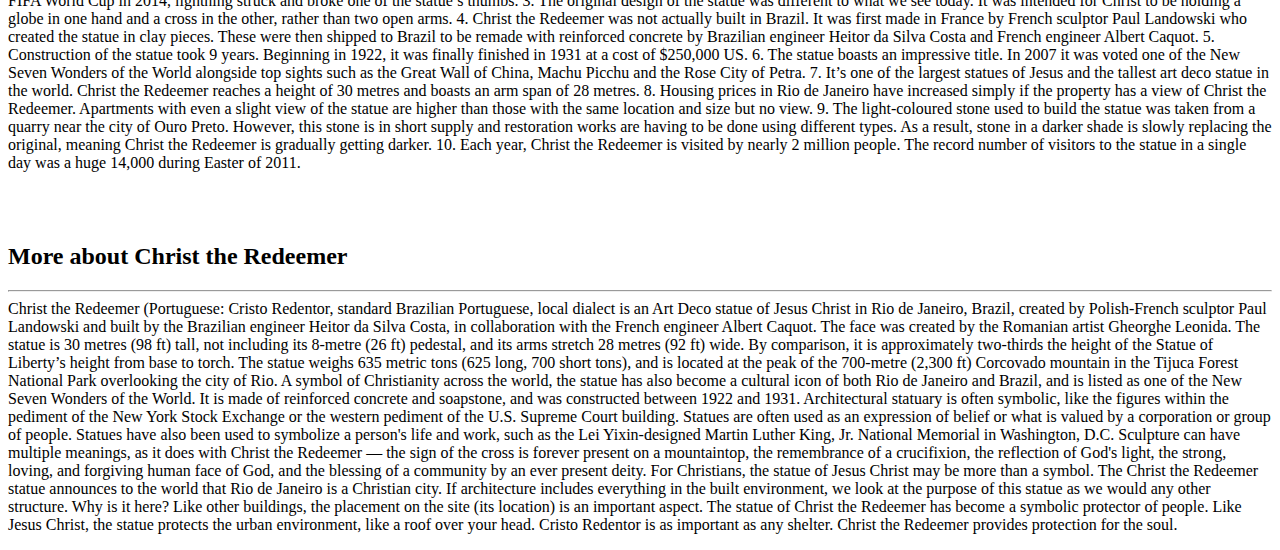
<file: redeemer.html>
﻿<html>
<head>
<title> Christ the Redeemer </title>
</head>
<body>
<center> <u> <b> <h1> Christ The Redeemer </h1> </b> </u> </center>
<img src = "img/christr1.jpg" height = 45% width = 48% align = left> <img src = "img/christr2.jpg" height = 45% width = 48% align = right> <br>
<p><br><br><br><br><br><br><br><br><br><br><br><br><br>

<h2> Name and Orthography </h2>
<hr>
Christ the Redeemer (Portuguese: Cristo Redentor, standard Brazilian Portuguese, is an Art Deco statue of Jesus Christ in Rio de Janeiro, Brazil, created by Polish-French sculptor Paul Landowski and built by Brazilian engineer Heitor da Silva Costa, in collaboration with French engineer Albert Caquot. Romanian sculptor Gheorghe Leonida fashioned the face. Constructed between 1922 and 1931, the statue is 30 metres (98 ft) high, excluding its 8-metre (26 ft) pedestal. The arms stretch 28 metres (92 ft) wide.
The statue weighs 635 metric tons (625 long, 700 short tons), and is located at the peak of the 700-metre (2,300 ft) Corcovado mountain in the Tijuca Forest National Park overlooking the city of Rio de Janeiro. A symbol of Christianity across the world, the statue has also become a cultural icon of both Rio de Janeiro and Brazil, and is listed as one of the New Seven Wonders of the World. It is made of reinforced concrete and soapstone.
Christ the Redeemer, Portuguese Cristo Redentor, colossal statue of Jesus Christ at the summit of Mount Corcovado, Rio de Janeiro, southeastern Brazil. Celebrated in traditional and popular songs, Corcovado towers over Rio de Janeiro, Brazil’s principal port city. The statue of Christ the Redeemer was completed in 1931 and stands 98 feet (30 metres) tall, its horizontally outstretched arms spanning 92 feet (28 metres). The statue has become emblematic of both the city of Rio de Janeiro and the whole nation of Brazil.
</p><br><br>
<p>
<h2> History </h2>
<hr>
Priest Pedro Maria Boss first suggested placing a Christian monument on Mount Corcovado in the mid 1850s to honor Princess Isabel, regent of Brazil and the daughter of Emperor Pedro II, but the project was not approved. In 1889, the country became a republic, and due to the separation of church and state, the proposed statue was dismissed.
The Catholic Circle[clarification needed] of Rio made a second proposal for a landmark statue on the mountain in 1920. The group organized an event called Semana do Monumento ("Monument Week") to attract donations and collect signatures to support the building of the statue. The organization was motivated by what they perceived as 'Godlessness' in the society. The donations came mostly from Brazilian Catholics. The designs considered for the "Statue of the Christ" included a representation of the Christian cross, a statue of Jesus with a globe in his hands, and a pedestal symbolizing the world. The statue of Christ the Redeemer with open arms, a symbol of peace, was chosen.
In 1922, Landowski commissioned fellow Parisian Romanian sculptor Gheorghe Leonida, who studied sculpture at the Fine Arts Conservatory in Bucharest and in Italy.
A group of engineers and technicians studied Landowski's submissions and felt building the structure of reinforced concrete (designed by Albert Caquot) instead of steel was more suitable for the cross-shaped statue. The concrete making up the base was supplied from Limhamn, Sweden. The outer layers are soapstone, chosen for its enduring qualities and ease of use. Construction took nine years, from 1922 to 1931 and cost the equivalent of US$250,000 (equivalent to $3,600,000 in 2019) and the monument opened on October 12, 1931.[5][6] During the opening ceremony, the statue was to be lit by a battery of floodlights turned on remotely by Italian shortwave radio inventor Guglielmo Marconi, stationed 9,200 kilometres (5,700 mi) away in Rome but because of bad weather, the lights were activated on-site.
In October 2006, on the 75th anniversary of the statue's completion, Archbishop of Rio, Cardinal Eusebio Oscar Scheid, consecrated a chapel, named after Brazil's patron saint—Our Lady of the Apparition, under the statue, allowing Catholics to hold baptisms and weddings there.
</p><br><br>
<p>
<h2> Construction </h2>
<hr>
At the origin of the project, there was the Brazilian State who wanted a monument to commemorate the centenary of Brazilian independence. A contest was launched, and Heitor da Silva Costa won. His sketch depicted a statue of Christ standing holding in his hand an earth globe and carrying a cross on his shoulders. On the basis of this drawing the site began on April 4, 1922, with the laying of the first stone ... but it was only a symbolic launch since the next two years were devoted to the improvement of the statue, structure and materials.
The real works began in 1926 but were rather slow. The builders worked on wooden models that were purposely built for the occasion, they were of various sizes depending on what to do. But this way of working was not satisfactory, and it was felt that the project would not come to an end by doing so.
Now that each task was assigned, the project was really launched. First of all, Paul Landowski modified the drawings of Oswald. He purified his head and hands in a more modern style for the time. Then he made the clay head, in real size, then a hand. This work, made in Paris, was sent by boat to Rio. Received on site by boat, the local work consisted of reproducing concrete models of clay, which took some time.

On the spot the work of the terrace was going well, and the base and its chapel were built. A steel frame was added to join the statue to the pedestal and the terrace, and then the concrete blocks representing the body of the statue were sunk. The molds were made locally on the basis of the various pieces sent by Paul Landowski, pieces of clay. Once poured, dried and then decoupled, the blocks were stacked to form the body, and then at the arms the structure was reinforced to support the weight of the arms. Finally, the head was installed.
The interior of the statue is a succession of 12 steps connected by rather steep staircases. The 10th stage is special because it is he who distributes the galleries inside the arms. At the top there is a trapdoor to go outside. The top of the head was equipped with lightning conductors. All that remained was to find the pavement, since raw concrete did not satisfy Da Silva Costa.
Da Silva Costa then went to Europe to meet the artists who had managed to make such statues. He surrounded himself with different people: the artist Carlos Oswald resumed the general form: Christ would be himself the cross, his outstretched arms signifying the redemption of mankind at the crucifixion. Such a statue required considerable effort, so traditional materials such as cast iron or copper could not be used. It was a new material that was chosen, something innovative: concrete. But nobody really knew how to dose it, how to use it. Silva Costa asked Albert Caquot, a French engineer, to take on the role of the designer of internal architecture. It is he who will make the concrete part, as well as all the calculations that go with it.
</p><br><br>
<p>
<h2> Facts about Christ the Redeemer </h2>
<hr>
1. Christ the Redeemer was built using reinforced concrete and has an outer shell of 6 million soapstone tiles. It’s believed that the workers who made these tiles occasionally wrote notes on the back, meaning this iconic landmark is full of hidden messages.

2. Due to the statue’s mountaintop position, it’s prone to lightning strikes and gets hit around three to six times a year. Prior to the FIFA World Cup in 2014, lightning struck and broke one of the statue’s thumbs.

3. The original design of the statue was different to what we see today. It was intended for Christ to be holding a globe in one hand and a cross in the other, rather than two open arms.

4. Christ the Redeemer was not actually built in Brazil. It was first made in France by French sculptor Paul Landowski who created the statue in clay pieces. These were then shipped to Brazil to be remade with reinforced concrete by Brazilian engineer Heitor da Silva Costa and French engineer Albert Caquot.

5. Construction of the statue took 9 years. Beginning in 1922, it was finally finished in 1931 at a cost of $250,000 US.

6. The statue boasts an impressive title. In 2007 it was voted one of the New Seven Wonders of the World alongside top sights such as the Great Wall of China, Machu Picchu and the Rose City of Petra.

7. It’s one of the largest statues of Jesus and the tallest art deco statue in the world. Christ the Redeemer reaches a height of 30 metres and boasts an arm span of 28 metres.

8. Housing prices in Rio de Janeiro have increased simply if the property has a view of Christ the Redeemer. Apartments with even a slight view of the statue are higher than those with the same location and size but no view.


9. The light-coloured stone used to build the statue was taken from a quarry near the city of Ouro Preto. However, this stone is in short supply and restoration works are having to be done using different types. As a result, stone in a darker shade is slowly replacing the original, meaning Christ the Redeemer is gradually getting darker.

10. Each year, Christ the Redeemer is visited by nearly 2 million people. The record number of visitors to the statue in a single day was a huge 14,000 during Easter of 2011.
</p><br><br>
<p>
<h2> More about Christ the Redeemer </h2>
<hr>
Christ the Redeemer (Portuguese: Cristo Redentor, standard Brazilian Portuguese, local dialect  is an Art Deco statue of Jesus Christ in Rio de Janeiro, Brazil, created by Polish-French sculptor Paul Landowski and built by the Brazilian engineer Heitor da Silva Costa, in collaboration with the French engineer Albert Caquot. The face was created by the Romanian artist Gheorghe Leonida. The statue is 30 metres (98 ft) tall, not including its 8-metre (26 ft) pedestal, and its arms stretch 28 metres (92 ft) wide. By comparison, it is approximately two-thirds the height of the Statue of Liberty’s height from base to torch.

The statue weighs 635 metric tons (625 long, 700 short tons), and is located at the peak of the 700-metre (2,300 ft) Corcovado mountain in the Tijuca Forest National Park overlooking the city of Rio. A symbol of Christianity across the world, the statue has also become a cultural icon of both Rio de Janeiro and Brazil, and is listed as one of the New Seven Wonders of the World. It is made of reinforced concrete and soapstone, and was constructed between 1922 and 1931.
Architectural statuary is often symbolic, like the figures within the pediment of the New York Stock Exchange or the western pediment of the U.S. Supreme Court building. Statues are often used as an expression of belief or what is valued by a corporation or group of people. Statues have also been used to symbolize a person's life and work, such as the Lei Yixin-designed Martin Luther King, Jr. National Memorial in Washington, D.C. Sculpture can have multiple meanings, as it does with Christ the Redeemer — the sign of the cross is forever present on a mountaintop, the remembrance of a crucifixion, the reflection of God's light, the strong, loving, and forgiving human face of God, and the blessing of a community by an ever present deity. For Christians, the statue of Jesus Christ may be more than a symbol. The Christ the Redeemer statue announces to the world that Rio de Janeiro is a Christian city.
If architecture includes everything in the built environment, we look at the purpose of this statue as we would any other structure. Why is it here? Like other buildings, the placement on the site (its location) is an important aspect. The statue of Christ the Redeemer has become a symbolic protector of people. Like Jesus Christ, the statue protects the urban environment, like a roof over your head. Cristo Redentor is as important as any shelter. Christ the Redeemer provides protection for the soul.
</p>
</body>
</html>
</file>
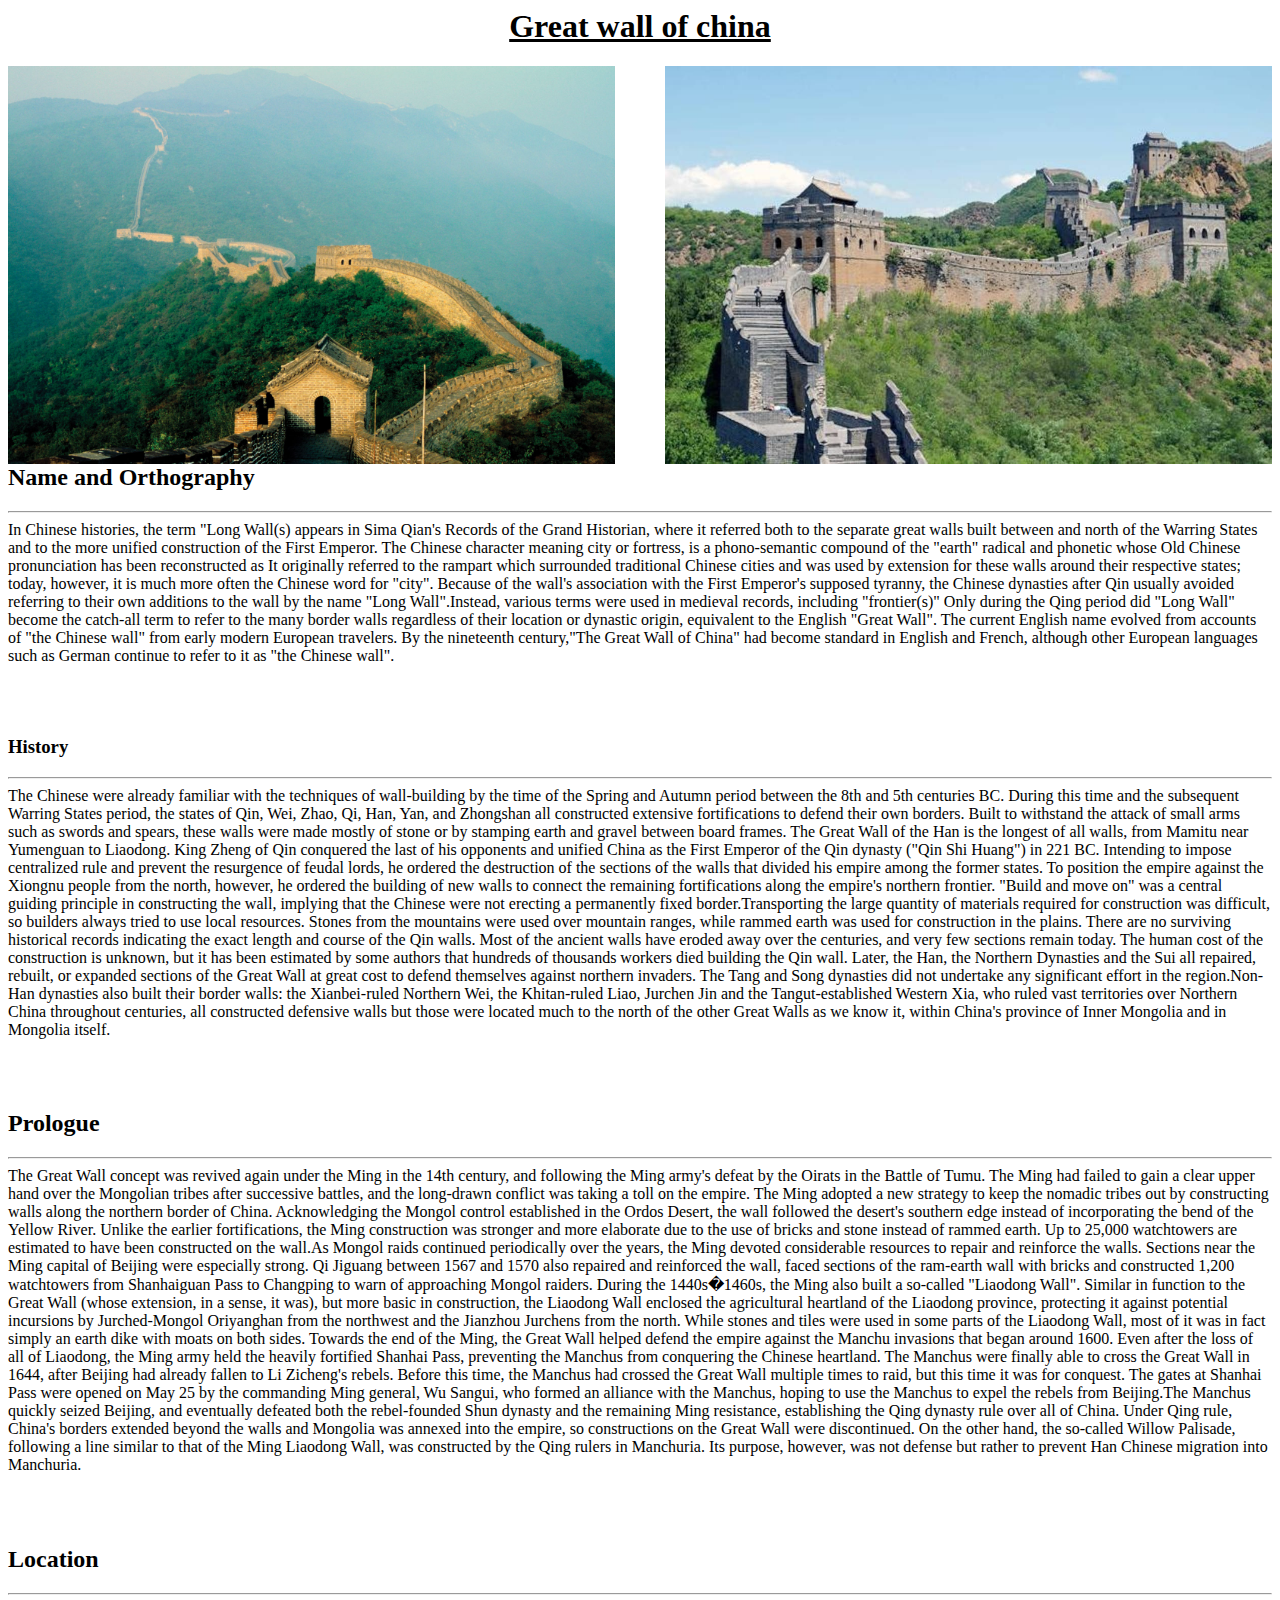
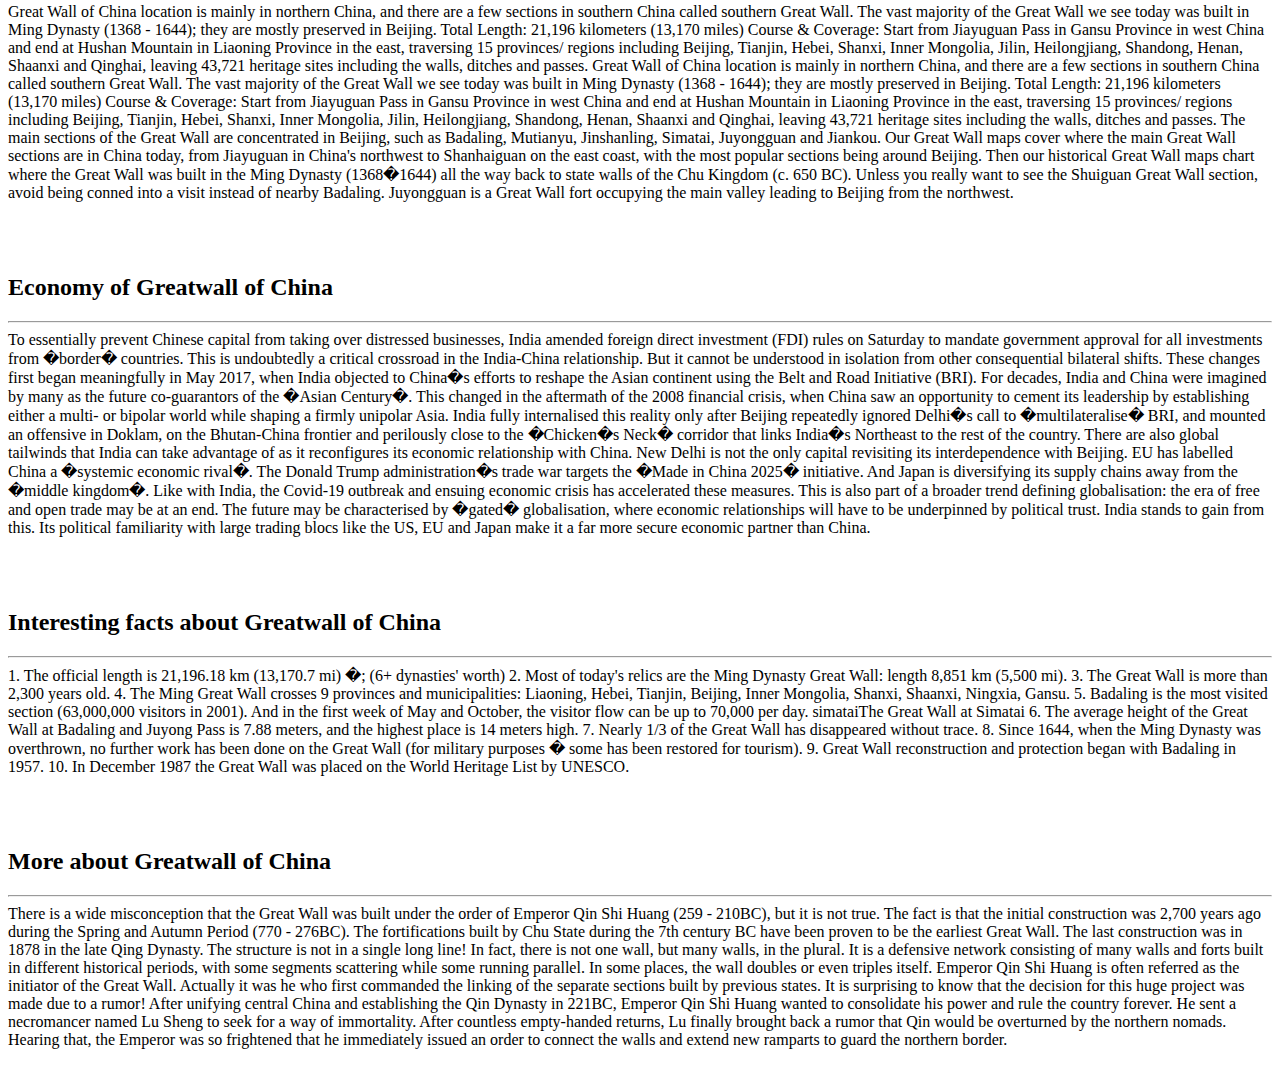
<file: wall.html>
<html>
<head>
<title> Great Wall of china </title>
</head>
<body>
<center> <u> <b> <h1>Great wall of china  </h1> </b> </u> </center>
<img src = "img/Greatwallofchina1.jpg" height = 45% width = 48% align = left> <img src = "img/Greatwallofchina2.jpg" height = 45% width = 48% align = right> <br>
<p><br><br><br><br><br><br><br><br><br><br><br><br><br>

<h2> Name and Orthography </h2>
<hr>
In Chinese histories, the term "Long Wall(s) appears in Sima Qian's Records of the Grand Historian, where it referred both to the separate great walls built between and north of the Warring States and to the more unified construction of the First Emperor. The Chinese character  meaning city or fortress, is a phono-semantic compound of the "earth" radical  and phonetic  whose Old Chinese pronunciation has been reconstructed as  It originally referred to the rampart which surrounded traditional Chinese cities and was used by extension for these walls around their respective states; today, however, it is much more often the Chinese word for "city".
Because of the wall's association with the First Emperor's supposed tyranny, the Chinese dynasties after Qin usually avoided referring to their own additions to the wall by the name "Long Wall".Instead, various terms were used in medieval records, including "frontier(s)" Only during the Qing period did "Long Wall" become the catch-all term to refer to the many border walls regardless of their location or dynastic origin, equivalent to the English "Great Wall".
The current English name evolved from accounts of "the Chinese wall" from early modern European travelers. By the nineteenth century,"The Great Wall of China" had become standard in English and French, although other European languages such as German continue to refer to it as "the Chinese wall".
</p><br><br>
<p>
<h3> History </h3>
<hr>
The Chinese were already familiar with the techniques of wall-building by the time of the Spring and Autumn period between the 8th and 5th centuries BC. During this time and the subsequent Warring States period, the states of Qin, Wei, Zhao, Qi, Han, Yan, and Zhongshan all constructed extensive fortifications to defend their own borders. Built to withstand the attack of small arms such as swords and spears, these walls were made mostly of stone or by stamping earth and gravel between board frames.
The Great Wall of the Han is the longest of all walls, from Mamitu near Yumenguan to Liaodong.
King Zheng of Qin conquered the last of his opponents and unified China as the First Emperor of the Qin dynasty ("Qin Shi Huang") in 221 BC. Intending to impose centralized rule and prevent the resurgence of feudal lords, he ordered the destruction of the sections of the walls that divided his empire among the former states. To position the empire against the Xiongnu people from the north, however, he ordered the building of new walls to connect the remaining fortifications along the empire's northern frontier. "Build and move on" was a central guiding principle in constructing the wall, implying that the Chinese were not erecting a permanently fixed border.Transporting the large quantity of materials required for construction was difficult, so builders always tried to use local resources. Stones from the mountains were used over mountain ranges, while rammed earth was used for construction in the plains. There are no surviving historical records indicating the exact length and course of the Qin walls. Most of the ancient walls have eroded away over the centuries, and very few sections remain today. The human cost of the construction is unknown, but it has been estimated by some authors that hundreds of thousands workers died building the Qin wall. Later, the Han, the Northern Dynasties and the Sui all repaired, rebuilt, or expanded sections of the Great Wall at great cost to defend themselves against northern invaders. The Tang and Song dynasties did not undertake any significant effort in the region.Non-Han dynasties also built their border walls: the Xianbei-ruled Northern Wei, the Khitan-ruled Liao, Jurchen Jin and the Tangut-established Western Xia, who ruled vast territories over Northern China throughout centuries, all constructed defensive walls but those were located much to the north of the other Great Walls as we know it, within China's province of Inner Mongolia and in Mongolia itself.
</p><br><br>
<p>
<h2> Prologue </h2>
<hr>
The Great Wall concept was revived again under the Ming in the 14th century, and following the Ming army's defeat by the Oirats in the Battle of Tumu. The Ming had failed to gain a clear upper hand over the Mongolian tribes after successive battles, and the long-drawn conflict was taking a toll on the empire. The Ming adopted a new strategy to keep the nomadic tribes out by constructing walls along the northern border of China. Acknowledging the Mongol control established in the Ordos Desert, the wall followed the desert's southern edge instead of incorporating the bend of the Yellow River.
Unlike the earlier fortifications, the Ming construction was stronger and more elaborate due to the use of bricks and stone instead of rammed earth. Up to 25,000 watchtowers are estimated to have been constructed on the wall.As Mongol raids continued periodically over the years, the Ming devoted considerable resources to repair and reinforce the walls. Sections near the Ming capital of Beijing were especially strong. Qi Jiguang between 1567 and 1570 also repaired and reinforced the wall, faced sections of the ram-earth wall with bricks and constructed 1,200 watchtowers from Shanhaiguan Pass to Changping to warn of approaching Mongol raiders. During the 1440s�1460s, the Ming also built a so-called "Liaodong Wall". Similar in function to the Great Wall (whose extension, in a sense, it was), but more basic in construction, the Liaodong Wall enclosed the agricultural heartland of the Liaodong province, protecting it against potential incursions by Jurched-Mongol Oriyanghan from the northwest and the Jianzhou Jurchens from the north. While stones and tiles were used in some parts of the Liaodong Wall, most of it was in fact simply an earth dike with moats on both sides.
Towards the end of the Ming, the Great Wall helped defend the empire against the Manchu invasions that began around 1600. Even after the loss of all of Liaodong, the Ming army held the heavily fortified Shanhai Pass, preventing the Manchus from conquering the Chinese heartland. The Manchus were finally able to cross the Great Wall in 1644, after Beijing had already fallen to Li Zicheng's rebels. Before this time, the Manchus had crossed the Great Wall multiple times to raid, but this time it was for conquest. The gates at Shanhai Pass were opened on May 25 by the commanding Ming general, Wu Sangui, who formed an alliance with the Manchus, hoping to use the Manchus to expel the rebels from Beijing.The Manchus quickly seized Beijing, and eventually defeated both the rebel-founded Shun dynasty and the remaining Ming resistance, establishing the Qing dynasty rule over all of China.
Under Qing rule, China's borders extended beyond the walls and Mongolia was annexed into the empire, so constructions on the Great Wall were discontinued. On the other hand, the so-called Willow Palisade, following a line similar to that of the Ming Liaodong Wall, was constructed by the Qing rulers in Manchuria. Its purpose, however, was not defense but rather to prevent Han Chinese migration into Manchuria.
</p><br><br>
<p>
<h2> Location </h2>
<hr>
Great Wall of China location is mainly in northern China, and there are a few sections in southern China called southern Great Wall. The vast majority of the Great Wall we see today was built in Ming Dynasty (1368 - 1644); they are mostly preserved in Beijing.
  Total Length: 21,196 kilometers (13,170 miles)
  Course & Coverage: Start from Jiayuguan Pass in Gansu Province in west China and end at Hushan Mountain in Liaoning Province in the east, traversing 15 provinces/ regions including Beijing, Tianjin, Hebei, Shanxi, Inner Mongolia, Jilin, Heilongjiang, Shandong, Henan, Shaanxi and Qinghai, leaving 43,721 heritage sites including the walls, ditches and passes. 
Great Wall of China location is mainly in northern China, and there are a few sections in southern China called southern Great Wall. The vast majority of the Great Wall we see today was built in Ming Dynasty (1368 - 1644); they are mostly preserved in Beijing.
 Total Length: 21,196 kilometers (13,170 miles)
 Course & Coverage: Start from Jiayuguan Pass in Gansu Province in west China and end at Hushan Mountain in Liaoning Province in the east, traversing 15 provinces/ regions including Beijing, Tianjin, Hebei, Shanxi, Inner Mongolia, Jilin, Heilongjiang, Shandong, Henan, Shaanxi and Qinghai, leaving 43,721 heritage sites including the walls, ditches and passes. 
The main sections of the Great Wall are concentrated in Beijing, such as Badaling, Mutianyu, Jinshanling, Simatai, Juyongguan and Jiankou.
Our Great Wall maps cover where the main Great Wall sections are in China today, from Jiayuguan in China's northwest to Shanhaiguan on the east coast, with the most popular sections being around Beijing. Then our historical Great Wall maps chart where the Great Wall was built in the Ming Dynasty (1368�1644) all the way back to state walls of the Chu Kingdom (c. 650 BC).
Unless you really want to see the Shuiguan Great Wall section, avoid being conned into a visit instead of nearby Badaling. Juyongguan is a Great Wall fort occupying the main valley leading to Beijing from the northwest.
</p><br><br>
<p>
<h2> Economy of Greatwall of China </h2>
<hr>
To essentially prevent Chinese capital from taking over distressed businesses, India amended foreign direct investment (FDI) rules on Saturday to mandate government approval for all investments from �border� countries. This is undoubtedly a critical crossroad in the India-China relationship. But it cannot be understood in isolation from other consequential bilateral shifts.
These changes first began meaningfully in May 2017, when India objected to China�s efforts to reshape the Asian continent using the Belt and Road Initiative (BRI).
For decades, India and China were imagined by many as the future co-guarantors of the �Asian Century�. This changed in the aftermath of the 2008 financial crisis, when China saw an opportunity to cement its leadership by establishing either a multi- or bipolar world while shaping a firmly unipolar Asia. India fully internalised this reality only after Beijing repeatedly ignored Delhi�s call to �multilateralise� BRI, and mounted an offensive in Doklam, on the Bhutan-China frontier and perilously close to the �Chicken�s Neck� corridor that links India�s Northeast to the rest of the country.
There are also global tailwinds that India can take advantage of as it reconfigures its economic relationship with China. New Delhi is not the only capital revisiting its interdependence with Beijing. EU has labelled China a �systemic economic rival�. The Donald Trump administration�s trade war targets the �Made in China 2025� initiative. And Japan is diversifying its supply chains away from the �middle kingdom�. Like with India, the Covid-19 outbreak and ensuing economic crisis has accelerated these measures.

This is also part of a broader trend defining globalisation: the era of free and open trade may be at an end. The future may be characterised by �gated� globalisation, where economic relationships will have to be underpinned by political trust. India stands to gain from this. Its political familiarity with large trading blocs like the US, EU and Japan make it a far more secure economic partner than China.
</p><br><br>
<p>
<h2> Interesting facts about Greatwall of China </h2>
<hr>
1. The official length is 21,196.18 km (13,170.7 mi) �; (6+ dynasties' worth)

2. Most of today's relics are the Ming Dynasty Great Wall: length 8,851 km (5,500 mi).

3. The Great Wall is more than 2,300 years old.

4. The Ming Great Wall crosses 9 provinces and municipalities: Liaoning, Hebei, Tianjin, Beijing, Inner Mongolia, Shanxi, Shaanxi, Ningxia, Gansu.

5. Badaling is the most visited section (63,000,000 visitors in 2001). And in the first week of May and October, the visitor flow can be up to 70,000 per day.

simataiThe Great Wall at Simatai
6. The average height of the Great Wall at Badaling and Juyong Pass is 7.88 meters, and the highest place is 14 meters high.

7. Nearly 1/3 of the Great Wall has disappeared without trace.

8. Since 1644, when the Ming Dynasty was overthrown, no further work has been done on the Great Wall (for military purposes � some has been restored for tourism).

9. Great Wall reconstruction and protection began with Badaling in 1957.

10. In December 1987 the Great Wall was placed on the World Heritage List by UNESCO. 
</p><br><br>
<p>
<h2> More about Greatwall of China </h2>
<hr>
There is a wide misconception that the Great Wall was built under the order of Emperor Qin Shi Huang (259 - 210BC), but it is not true. The fact is that the initial construction was 2,700 years ago during the Spring and Autumn Period (770 - 276BC). The fortifications built by Chu State during the 7th century BC have been proven to be the earliest Great Wall. The last construction was in 1878 in the late Qing Dynasty.

The structure is not in a single long line! In fact, there is not one wall, but many walls, in the plural. It is a defensive network consisting of many walls and forts built in different historical periods, with some segments scattering while some running parallel. In some places, the wall doubles or even triples itself.
 Emperor Qin Shi Huang is often referred as the initiator of the Great Wall. Actually it was he who first commanded the linking of the separate sections built by previous states. It is surprising to know that the decision for this huge project was made due to a rumor! After unifying central China and establishing the Qin Dynasty in 221BC, Emperor Qin Shi Huang wanted to consolidate his power and rule the country forever. He sent a necromancer named Lu Sheng to seek for a way of immortality. After countless empty-handed returns, Lu finally brought back a rumor that Qin would be overturned by the northern nomads. Hearing that, the Emperor was so frightened that he immediately issued an order to connect the walls and extend new ramparts to guard the northern border.
</p>
</body>
</html>
</file>
<file: assets/vendor/venobox/venobox.css>
/* ------ venobox.css --------*/
.vbox-overlay *, .vbox-overlay *:before, .vbox-overlay *:after{
    -webkit-backface-visibility: hidden;
    -webkit-box-sizing:border-box;
    -moz-box-sizing:border-box;
    box-sizing:border-box;
}
.vbox-overlay * { 
    -webkit-backface-visibility: visible;
    backface-visibility: visible;
}
.vbox-overlay{
    display: -webkit-flex;
    display: flex;
    -webkit-flex-direction: column;
    flex-direction: column;
    -webkit-justify-content: center;
    justify-content: center;
    -webkit-align-items: center;
    align-items: center;
    position: fixed;
    left: 0;
    top: 0;
    bottom: 0;
    right: 0;
    z-index: 999999;
}

/* ----- navigation ----- */
.vbox-title{
    width: 100%;
    height: 40px;
    float: left;
    text-align: center;
    line-height: 28px;
    font-size: 12px;
    padding: 6px 50px;
    overflow: hidden;
    position: fixed;
    display: none;
    left: 0;
    z-index: 89;
}
.vbox-close{
    cursor: pointer;
    position: fixed;
    top: -1px;
    right: 0;
    width: 50px;
    height: 40px;
    padding: 6px;
    display: block;
    background-position:10px center;
    overflow: hidden;
    font-size: 24px;
    line-height: 1;
    text-align: center;
    z-index: 99;
}
.vbox-left{
    cursor: pointer;
    position: fixed;
    left: 0;
    height: 40px;
    overflow: hidden;
    line-height: 28px;
    font-size: 12px;
    z-index: 99;
    display: flex;
    align-items:center;
}
.vbox-num{
    display: inline-block;
    margin: 6px 0 6px 15px;
}
/* ----- Social share ----- */
.vbox-share{
    line-height: 28px;
    font-size: 12px;
    overflow: hidden;
    position: fixed;
    left: 0;
    z-index: 98;
    display: flex;
    align-items:center;
    justify-content: center;
    width: 100%;
    text-align: center;
}
.vbox-share svg{
    max-height: 28px;
    width: 28px;
    z-index: 10;
    margin-left: 12px;
    margin-top: 6px;
    margin-bottom: 6px;
    vertical-align: middle;
}


/* ----- navigation ARROWS ----- */
.vbox-next, .vbox-prev{
    position: fixed;
    top: 50%;
    margin-top: -15px;
    overflow: hidden;
    cursor: pointer;
    display: block;
    width: 45px;
    height: 45px;
    z-index: 99;
}
.vbox-next span, .vbox-prev span{
    position: relative;
    width: 20px;
    height: 20px;
    border: 2px solid transparent;
    border-top-color: #B6B6B6;
    border-right-color: #B6B6B6;
    text-indent: -100px;
    position: absolute;
    top: 8px;
    display: block;
}
.vbox-prev{
    left: 15px;
}
.vbox-next{
    right: 15px;
}
.vbox-prev span{
    left: 10px;
    -ms-transform: rotate(-135deg);
    -webkit-transform: rotate(-135deg);
    transform: rotate(-135deg);
}
.vbox-next span{
    -ms-transform: rotate(45deg);
    -webkit-transform: rotate(45deg);
    transform: rotate(45deg);
    right: 10px;
}
/* ------- inline window ------ */
.vbox-inline{
    width: 420px;
    height: 315px;
    height: 70vh;
    padding: 10px;
    background: #fff;
    margin: 0 auto;
    overflow: auto;
    text-align: left;
}
/* ------- Video & iFrames window ------ */
.venoframe{
    max-width: 100%;
    width: 100%;
    border: none;
    width: 100%;
    height: 260px;
    height: 70vh;
}
.venoframe.vbvid{
    height: 260px;
}
@media (min-width: 768px) {
    .venoframe, .vbox-inline{
        width: 90%;
        height: 360px;
        height: 70vh;
    }
    .venoframe.vbvid{
        width: 640px;
        height: 360px;
    }
}
@media (min-width: 992px) {
    .venoframe, .vbox-inline{
        max-width: 1200px;
        width: 80%;
        height: 540px;
        height: 70vh;
    }
    .venoframe.vbvid{
        width: 960px;
        height: 540px;
    }
}
/* 
Please do NOT edit this part! 
or at least read this note: http://i.imgur.com/7C0ws9e.gif
*/
.vbox-open{
    overflow: hidden;
}
.vbox-container{
    position: absolute;
    left: 0;
    right: 0;
    top: 0;
    bottom: 0;
    overflow-x: hidden;
    overflow-y: scroll;
    overflow-scrolling: touch;
    -webkit-overflow-scrolling: touch;
    z-index: 20;
    max-height: 100%;

}

.vbox-content{
    text-align: center;
    float: left;
    width: 100%;
    position: relative;
    overflow: hidden;
    padding: 20px 4%;
}
.vbox-container img{
    max-width: 100%;
    height: auto;
}
.vbox-figlio{
    box-shadow: 0 0 12px rgba(0,0,0,0.19), 0 6px 6px rgba(0,0,0,0.23);
    max-width: 100%;
    text-align: initial;
}
img.vbox-figlio{
    -webkit-user-select: none;
-khtml-user-select: none;
-moz-user-select: none;
-o-user-select: none;
user-select: none;
}
.vbox-content.swipe-left{
    margin-left: -200px !important;
}
.vbox-content.swipe-right{
    margin-left: 200px !important;
}
.vbox-animated{
    webkit-transition: margin 300ms ease-out;
    transition: margin 300ms ease-out;
}

/* ---------- preloader ----------
 * SPINKIT 
 * http://tobiasahlin.com/spinkit/
-------------------------------- */
.sk-double-bounce,.sk-rotating-plane{width:40px;height:40px;margin:40px auto}.sk-rotating-plane{background-color:#333;-webkit-animation:sk-rotatePlane 1.2s infinite ease-in-out;animation:sk-rotatePlane 1.2s infinite ease-in-out}@-webkit-keyframes sk-rotatePlane{0%{-webkit-transform:perspective(120px) rotateX(0) rotateY(0);transform:perspective(120px) rotateX(0) rotateY(0)}50%{-webkit-transform:perspective(120px) rotateX(-180.1deg) rotateY(0);transform:perspective(120px) rotateX(-180.1deg) rotateY(0)}100%{-webkit-transform:perspective(120px) rotateX(-180deg) rotateY(-179.9deg);transform:perspective(120px) rotateX(-180deg) rotateY(-179.9deg)}}@keyframes sk-rotatePlane{0%{-webkit-transform:perspective(120px) rotateX(0) rotateY(0);transform:perspective(120px) rotateX(0) rotateY(0)}50%{-webkit-transform:perspective(120px) rotateX(-180.1deg) rotateY(0);transform:perspective(120px) rotateX(-180.1deg) rotateY(0)}100%{-webkit-transform:perspective(120px) rotateX(-180deg) rotateY(-179.9deg);transform:perspective(120px) rotateX(-180deg) rotateY(-179.9deg)}}.sk-double-bounce{position:relative}.sk-double-bounce .sk-child{width:100%;height:100%;border-radius:50%;background-color:#333;opacity:.6;position:absolute;top:0;left:0;-webkit-animation:sk-doubleBounce 2s infinite ease-in-out;animation:sk-doubleBounce 2s infinite ease-in-out}.sk-chasing-dots .sk-child,.sk-spinner-pulse,.sk-three-bounce .sk-child{background-color:#333;border-radius:100%}.sk-double-bounce .sk-double-bounce2{-webkit-animation-delay:-1s;animation-delay:-1s}@-webkit-keyframes sk-doubleBounce{0%,100%{-webkit-transform:scale(0);transform:scale(0)}50%{-webkit-transform:scale(1);transform:scale(1)}}@keyframes sk-doubleBounce{0%,100%{-webkit-transform:scale(0);transform:scale(0)}50%{-webkit-transform:scale(1);transform:scale(1)}}.sk-wave{margin:40px auto;width:50px;height:40px;text-align:center;font-size:10px}.sk-wave .sk-rect{background-color:#333;height:100%;width:6px;display:inline-block;-webkit-animation:sk-waveStretchDelay 1.2s infinite ease-in-out;animation:sk-waveStretchDelay 1.2s infinite ease-in-out}.sk-wave .sk-rect1{-webkit-animation-delay:-1.2s;animation-delay:-1.2s}.sk-wave .sk-rect2{-webkit-animation-delay:-1.1s;animation-delay:-1.1s}.sk-wave .sk-rect3{-webkit-animation-delay:-1s;animation-delay:-1s}.sk-wave .sk-rect4{-webkit-animation-delay:-.9s;animation-delay:-.9s}.sk-wave .sk-rect5{-webkit-animation-delay:-.8s;animation-delay:-.8s}@-webkit-keyframes sk-waveStretchDelay{0%,100%,40%{-webkit-transform:scaleY(.4);transform:scaleY(.4)}20%{-webkit-transform:scaleY(1);transform:scaleY(1)}}@keyframes sk-waveStretchDelay{0%,100%,40%{-webkit-transform:scaleY(.4);transform:scaleY(.4)}20%{-webkit-transform:scaleY(1);transform:scaleY(1)}}.sk-wandering-cubes{margin:40px auto;width:40px;height:40px;position:relative}.sk-wandering-cubes .sk-cube{background-color:#333;width:10px;height:10px;position:absolute;top:0;left:0;-webkit-animation:sk-wanderingCube 1.8s ease-in-out -1.8s infinite both;animation:sk-wanderingCube 1.8s ease-in-out -1.8s infinite both}.sk-chasing-dots,.sk-spinner-pulse{width:40px;height:40px;margin:40px auto}.sk-wandering-cubes .sk-cube2{-webkit-animation-delay:-.9s;animation-delay:-.9s}@-webkit-keyframes sk-wanderingCube{0%{-webkit-transform:rotate(0);transform:rotate(0)}25%{-webkit-transform:translateX(30px) rotate(-90deg) scale(.5);transform:translateX(30px) rotate(-90deg) scale(.5)}50%{-webkit-transform:translateX(30px) translateY(30px) rotate(-179deg);transform:translateX(30px) translateY(30px) rotate(-179deg)}50.1%{-webkit-transform:translateX(30px) translateY(30px) rotate(-180deg);transform:translateX(30px) translateY(30px) rotate(-180deg)}75%{-webkit-transform:translateX(0) translateY(30px) rotate(-270deg) scale(.5);transform:translateX(0) translateY(30px) rotate(-270deg) scale(.5)}100%{-webkit-transform:rotate(-360deg);transform:rotate(-360deg)}}@keyframes sk-wanderingCube{0%{-webkit-transform:rotate(0);transform:rotate(0)}25%{-webkit-transform:translateX(30px) rotate(-90deg) scale(.5);transform:translateX(30px) rotate(-90deg) scale(.5)}50%{-webkit-transform:translateX(30px) translateY(30px) rotate(-179deg);transform:translateX(30px) translateY(30px) rotate(-179deg)}50.1%{-webkit-transform:translateX(30px) translateY(30px) rotate(-180deg);transform:translateX(30px) translateY(30px) rotate(-180deg)}75%{-webkit-transform:translateX(0) translateY(30px) rotate(-270deg) scale(.5);transform:translateX(0) translateY(30px) rotate(-270deg) scale(.5)}100%{-webkit-transform:rotate(-360deg);transform:rotate(-360deg)}}.sk-spinner-pulse{-webkit-animation:sk-pulseScaleOut 1s infinite ease-in-out;animation:sk-pulseScaleOut 1s infinite ease-in-out}@-webkit-keyframes sk-pulseScaleOut{0%{-webkit-transform:scale(0);transform:scale(0)}100%{-webkit-transform:scale(1);transform:scale(1);opacity:0}}@keyframes sk-pulseScaleOut{0%{-webkit-transform:scale(0);transform:scale(0)}100%{-webkit-transform:scale(1);transform:scale(1);opacity:0}}.sk-chasing-dots{position:relative;text-align:center;-webkit-animation:sk-chasingDotsRotate 2s infinite linear;animation:sk-chasingDotsRotate 2s infinite linear}.sk-chasing-dots .sk-child{width:60%;height:60%;display:inline-block;position:absolute;top:0;-webkit-animation:sk-chasingDotsBounce 2s infinite ease-in-out;animation:sk-chasingDotsBounce 2s infinite ease-in-out}.sk-chasing-dots .sk-dot2{top:auto;bottom:0;-webkit-animation-delay:-1s;animation-delay:-1s}@-webkit-keyframes sk-chasingDotsRotate{100%{-webkit-transform:rotate(360deg);transform:rotate(360deg)}}@keyframes sk-chasingDotsRotate{100%{-webkit-transform:rotate(360deg);transform:rotate(360deg)}}@-webkit-keyframes sk-chasingDotsBounce{0%,100%{-webkit-transform:scale(0);transform:scale(0)}50%{-webkit-transform:scale(1);transform:scale(1)}}@keyframes sk-chasingDotsBounce{0%,100%{-webkit-transform:scale(0);transform:scale(0)}50%{-webkit-transform:scale(1);transform:scale(1)}}.sk-three-bounce{margin:40px auto;width:80px;text-align:center}.sk-three-bounce .sk-child{width:20px;height:20px;display:inline-block;-webkit-animation:sk-three-bounce 1.4s ease-in-out 0s infinite both;animation:sk-three-bounce 1.4s ease-in-out 0s infinite both}.sk-circle .sk-child:before,.sk-fading-circle .sk-circle:before{display:block;border-radius:100%;content:'';background-color:#333}.sk-three-bounce .sk-bounce1{-webkit-animation-delay:-.32s;animation-delay:-.32s}.sk-three-bounce .sk-bounce2{-webkit-animation-delay:-.16s;animation-delay:-.16s}@-webkit-keyframes sk-three-bounce{0%,100%,80%{-webkit-transform:scale(0);transform:scale(0)}40%{-webkit-transform:scale(1);transform:scale(1)}}@keyframes sk-three-bounce{0%,100%,80%{-webkit-transform:scale(0);transform:scale(0)}40%{-webkit-transform:scale(1);transform:scale(1)}}.sk-circle{margin:40px auto;width:40px;height:40px;position:relative}.sk-circle .sk-child{width:100%;height:100%;position:absolute;left:0;top:0}.sk-circle .sk-child:before{margin:0 auto;width:15%;height:15%;-webkit-animation:sk-circleBounceDelay 1.2s infinite ease-in-out both;animation:sk-circleBounceDelay 1.2s infinite ease-in-out both}.sk-circle .sk-circle2{-webkit-transform:rotate(30deg);-ms-transform:rotate(30deg);transform:rotate(30deg)}.sk-circle .sk-circle3{-webkit-transform:rotate(60deg);-ms-transform:rotate(60deg);transform:rotate(60deg)}.sk-circle .sk-circle4{-webkit-transform:rotate(90deg);-ms-transform:rotate(90deg);transform:rotate(90deg)}.sk-circle .sk-circle5{-webkit-transform:rotate(120deg);-ms-transform:rotate(120deg);transform:rotate(120deg)}.sk-circle .sk-circle6{-webkit-transform:rotate(150deg);-ms-transform:rotate(150deg);transform:rotate(150deg)}.sk-circle .sk-circle7{-webkit-transform:rotate(180deg);-ms-transform:rotate(180deg);transform:rotate(180deg)}.sk-circle .sk-circle8{-webkit-transform:rotate(210deg);-ms-transform:rotate(210deg);transform:rotate(210deg)}.sk-circle .sk-circle9{-webkit-transform:rotate(240deg);-ms-transform:rotate(240deg);transform:rotate(240deg)}.sk-circle .sk-circle10{-webkit-transform:rotate(270deg);-ms-transform:rotate(270deg);transform:rotate(270deg)}.sk-circle .sk-circle11{-webkit-transform:rotate(300deg);-ms-transform:rotate(300deg);transform:rotate(300deg)}.sk-circle .sk-circle12{-webkit-transform:rotate(330deg);-ms-transform:rotate(330deg);transform:rotate(330deg)}.sk-circle .sk-circle2:before{-webkit-animation-delay:-1.1s;animation-delay:-1.1s}.sk-circle .sk-circle3:before{-webkit-animation-delay:-1s;animation-delay:-1s}.sk-circle .sk-circle4:before{-webkit-animation-delay:-.9s;animation-delay:-.9s}.sk-circle .sk-circle5:before{-webkit-animation-delay:-.8s;animation-delay:-.8s}.sk-circle .sk-circle6:before{-webkit-animation-delay:-.7s;animation-delay:-.7s}.sk-circle .sk-circle7:before{-webkit-animation-delay:-.6s;animation-delay:-.6s}.sk-circle .sk-circle8:before{-webkit-animation-delay:-.5s;animation-delay:-.5s}.sk-circle .sk-circle9:before{-webkit-animation-delay:-.4s;animation-delay:-.4s}.sk-circle .sk-circle10:before{-webkit-animation-delay:-.3s;animation-delay:-.3s}.sk-circle .sk-circle11:before{-webkit-animation-delay:-.2s;animation-delay:-.2s}.sk-circle .sk-circle12:before{-webkit-animation-delay:-.1s;animation-delay:-.1s}@-webkit-keyframes sk-circleBounceDelay{0%,100%,80%{-webkit-transform:scale(0);transform:scale(0)}40%{-webkit-transform:scale(1);transform:scale(1)}}@keyframes sk-circleBounceDelay{0%,100%,80%{-webkit-transform:scale(0);transform:scale(0)}40%{-webkit-transform:scale(1);transform:scale(1)}}.sk-cube-grid{width:40px;height:40px;margin:40px auto}.sk-cube-grid .sk-cube{width:33.33%;height:33.33%;background-color:#333;float:left;-webkit-animation:sk-cubeGridScaleDelay 1.3s infinite ease-in-out;animation:sk-cubeGridScaleDelay 1.3s infinite ease-in-out}.sk-cube-grid .sk-cube1{-webkit-animation-delay:.2s;animation-delay:.2s}.sk-cube-grid .sk-cube2{-webkit-animation-delay:.3s;animation-delay:.3s}.sk-cube-grid .sk-cube3{-webkit-animation-delay:.4s;animation-delay:.4s}.sk-cube-grid .sk-cube4{-webkit-animation-delay:.1s;animation-delay:.1s}.sk-cube-grid .sk-cube5{-webkit-animation-delay:.2s;animation-delay:.2s}.sk-cube-grid .sk-cube6{-webkit-animation-delay:.3s;animation-delay:.3s}.sk-cube-grid .sk-cube7{-webkit-animation-delay:0ms;animation-delay:0ms}.sk-cube-grid .sk-cube8{-webkit-animation-delay:.1s;animation-delay:.1s}.sk-cube-grid .sk-cube9{-webkit-animation-delay:.2s;animation-delay:.2s}@-webkit-keyframes sk-cubeGridScaleDelay{0%,100%,70%{-webkit-transform:scale3D(1,1,1);transform:scale3D(1,1,1)}35%{-webkit-transform:scale3D(0,0,1);transform:scale3D(0,0,1)}}@keyframes sk-cubeGridScaleDelay{0%,100%,70%{-webkit-transform:scale3D(1,1,1);transform:scale3D(1,1,1)}35%{-webkit-transform:scale3D(0,0,1);transform:scale3D(0,0,1)}}.sk-fading-circle{margin:40px auto;width:40px;height:40px;position:relative}.sk-fading-circle .sk-circle{width:100%;height:100%;position:absolute;left:0;top:0}.sk-fading-circle .sk-circle:before{margin:0 auto;width:15%;height:15%;-webkit-animation:sk-circleFadeDelay 1.2s infinite ease-in-out both;animation:sk-circleFadeDelay 1.2s infinite ease-in-out both}.sk-fading-circle .sk-circle2{-webkit-transform:rotate(30deg);-ms-transform:rotate(30deg);transform:rotate(30deg)}.sk-fading-circle .sk-circle3{-webkit-transform:rotate(60deg);-ms-transform:rotate(60deg);transform:rotate(60deg)}.sk-fading-circle .sk-circle4{-webkit-transform:rotate(90deg);-ms-transform:rotate(90deg);transform:rotate(90deg)}.sk-fading-circle .sk-circle5{-webkit-transform:rotate(120deg);-ms-transform:rotate(120deg);transform:rotate(120deg)}.sk-fading-circle .sk-circle6{-webkit-transform:rotate(150deg);-ms-transform:rotate(150deg);transform:rotate(150deg)}.sk-fading-circle .sk-circle7{-webkit-transform:rotate(180deg);-ms-transform:rotate(180deg);transform:rotate(180deg)}.sk-fading-circle .sk-circle8{-webkit-transform:rotate(210deg);-ms-transform:rotate(210deg);transform:rotate(210deg)}.sk-fading-circle .sk-circle9{-webkit-transform:rotate(240deg);-ms-transform:rotate(240deg);transform:rotate(240deg)}.sk-fading-circle .sk-circle10{-webkit-transform:rotate(270deg);-ms-transform:rotate(270deg);transform:rotate(270deg)}.sk-fading-circle .sk-circle11{-webkit-transform:rotate(300deg);-ms-transform:rotate(300deg);transform:rotate(300deg)}.sk-fading-circle .sk-circle12{-webkit-transform:rotate(330deg);-ms-transform:rotate(330deg);transform:rotate(330deg)}.sk-fading-circle .sk-circle2:before{-webkit-animation-delay:-1.1s;animation-delay:-1.1s}.sk-fading-circle .sk-circle3:before{-webkit-animation-delay:-1s;animation-delay:-1s}.sk-fading-circle .sk-circle4:before{-webkit-animation-delay:-.9s;animation-delay:-.9s}.sk-fading-circle .sk-circle5:before{-webkit-animation-delay:-.8s;animation-delay:-.8s}.sk-fading-circle .sk-circle6:before{-webkit-animation-delay:-.7s;animation-delay:-.7s}.sk-fading-circle .sk-circle7:before{-webkit-animation-delay:-.6s;animation-delay:-.6s}.sk-fading-circle .sk-circle8:before{-webkit-animation-delay:-.5s;animation-delay:-.5s}.sk-fading-circle .sk-circle9:before{-webkit-animation-delay:-.4s;animation-delay:-.4s}.sk-fading-circle .sk-circle10:before{-webkit-animation-delay:-.3s;animation-delay:-.3s}.sk-fading-circle .sk-circle11:before{-webkit-animation-delay:-.2s;animation-delay:-.2s}.sk-fading-circle .sk-circle12:before{-webkit-animation-delay:-.1s;animation-delay:-.1s}@-webkit-keyframes sk-circleFadeDelay{0%,100%,39%{opacity:0}40%{opacity:1}}@keyframes sk-circleFadeDelay{0%,100%,39%{opacity:0}40%{opacity:1}}.sk-folding-cube{margin:40px auto;width:40px;height:40px;position:relative;-webkit-transform:rotateZ(45deg);transform:rotateZ(45deg)}.sk-folding-cube .sk-cube{float:left;width:50%;height:50%;position:relative;-webkit-transform:scale(1.1);-ms-transform:scale(1.1);transform:scale(1.1)}.sk-folding-cube .sk-cube:before{content:'';position:absolute;top:0;left:0;width:100%;height:100%;background-color:#333;-webkit-animation:sk-foldCubeAngle 2.4s infinite linear both;animation:sk-foldCubeAngle 2.4s infinite linear both;-webkit-transform-origin:100% 100%;-ms-transform-origin:100% 100%;transform-origin:100% 100%}.sk-folding-cube .sk-cube2{-webkit-transform:scale(1.1) rotateZ(90deg);transform:scale(1.1) rotateZ(90deg)}.sk-folding-cube .sk-cube3{-webkit-transform:scale(1.1) rotateZ(180deg);transform:scale(1.1) rotateZ(180deg)}.sk-folding-cube .sk-cube4{-webkit-transform:scale(1.1) rotateZ(270deg);transform:scale(1.1) rotateZ(270deg)}.sk-folding-cube .sk-cube2:before{-webkit-animation-delay:.3s;animation-delay:.3s}.sk-folding-cube .sk-cube3:before{-webkit-animation-delay:.6s;animation-delay:.6s}.sk-folding-cube .sk-cube4:before{-webkit-animation-delay:.9s;animation-delay:.9s}@-webkit-keyframes sk-foldCubeAngle{0%,10%{-webkit-transform:perspective(140px) rotateX(-180deg);transform:perspective(140px) rotateX(-180deg);opacity:0}25%,75%{-webkit-transform:perspective(140px) rotateX(0);transform:perspective(140px) rotateX(0);opacity:1}100%,90%{-webkit-transform:perspective(140px) rotateY(180deg);transform:perspective(140px) rotateY(180deg);opacity:0}}@keyframes sk-foldCubeAngle{0%,10%{-webkit-transform:perspective(140px) rotateX(-180deg);transform:perspective(140px) rotateX(-180deg);opacity:0}25%,75%{-webkit-transform:perspective(140px) rotateX(0);transform:perspective(140px) rotateX(0);opacity:1}100%,90%{-webkit-transform:perspective(140px) rotateY(180deg);transform:perspective(140px) rotateY(180deg);opacity:0}}
</file>
<file: assets/css/style.css>
/**
* Template Name: MyResume - v2.2.1
* Template URL: https://bootstrapmade.com/free-html-bootstrap-template-my-resume/
* Author: BootstrapMade.com
* License: https://bootstrapmade.com/license/
*/

/*--------------------------------------------------------------
# General
--------------------------------------------------------------*/
body {
  font-family: "Open Sans", sans-serif;
  color: #272829;
}

a {
  color: #0563bb;
}

a:hover {
  color: #067ded;
  text-decoration: none;
}

h1, h2, h3, h4, h5, h6 {
  font-family: "Raleway", sans-serif;
}

/*--------------------------------------------------------------
# Back to top button
--------------------------------------------------------------*/
.back-to-top {
  position: fixed;
  display: none;
  width: 40px;
  height: 40px;
  border-radius: 50px;
  right: 15px;
  bottom: 15px;
  background: #0563bb;
  color: #fff;
  transition: display 0.5s ease-in-out;
  z-index: 99999;
}

.back-to-top i {
  font-size: 24px;
  position: absolute;
  top: 7px;
  left: 8px;
}

.back-to-top:hover {
  color: #fff;
  background: #0678e3;
  transition: background 0.2s ease-in-out;
}

/*--------------------------------------------------------------
# Preloader
--------------------------------------------------------------*/
#preloader {
  position: fixed;
  top: 0;
  left: 0;
  right: 0;
  bottom: 0;
  z-index: 9999;
  overflow: hidden;
  background: #fff;
}

#preloader:before {
  content: "";
  position: fixed;
  top: calc(50% - 30px);
  left: calc(50% - 30px);
  border: 6px solid #0563bb;
  border-top-color: #fff;
  border-bottom-color: #fff;
  border-radius: 50%;
  width: 60px;
  height: 60px;
  -webkit-animation: animate-preloader 1s linear infinite;
  animation: animate-preloader 1s linear infinite;
}

@-webkit-keyframes animate-preloader {
  0% {
    transform: rotate(0deg);
  }
  100% {
    transform: rotate(360deg);
  }
}

@keyframes animate-preloader {
  0% {
    transform: rotate(0deg);
  }
  100% {
    transform: rotate(360deg);
  }
}

/*--------------------------------------------------------------
# Disable aos animation delay on mobile devices
--------------------------------------------------------------*/
@media screen and (max-width: 768px) {
  [data-aos-delay] {
    transition-delay: 0 !important;
  }
}

/*--------------------------------------------------------------
# Header
--------------------------------------------------------------*/
#header {
  position: fixed;
  top: 0;
  left: 0;
  bottom: 0;
  z-index: 9997;
  transition: all 0.5s;
  padding: 15px;
  overflow-y: auto;
}

@media (max-width: 992px) {
  #header {
    width: 300px;
    background: #fff;
    border-right: 1px solid #e6e9ec;
    left: -300px;
  }
}

@media (min-width: 992px) {
  #main {
    margin-left: 100px;
  }
}

/*--------------------------------------------------------------
# Navigation Menu
--------------------------------------------------------------*/
/* Desktop Navigation */
.nav-menu * {
  margin: 0;
  padding: 0;
  list-style: none;
}

.nav-menu > ul > li {
  position: relative;
  white-space: nowrap;
}

.nav-menu a {
  display: flex;
  align-items: center;
  color: #45505b;
  padding: 10px 18px;
  margin-bottom: 8px;
  transition: 0.3s;
  font-size: 15px;
  border-radius: 50px;
  background: #f2f3f5;
  height: 56px;
  width: 100%;
  overflow: hidden;
  transition: 0.3s;
}

.nav-menu a i {
  font-size: 20px;
}

.nav-menu a span {
  padding: 0 5px 0 7px;
  color: #45505b;
}

@media (min-width: 992px) {
  .nav-menu a {
    width: 56px;
  }
  .nav-menu a span {
    display: none;
    color: #fff;
  }
}

.nav-menu a:hover, .nav-menu .active > a, .nav-menu li:hover > a {
  color: #fff;
  background: #0563bb;
}

.nav-menu a:hover span, .nav-menu .active > a span, .nav-menu li:hover > a span {
  color: #fff;
}

.nav-menu a:hover, .nav-menu li:hover > a {
  width: 100%;
  color: #fff;
}

.nav-menu a:hover span, .nav-menu li:hover > a span {
  display: block;
}

/* Mobile Navigation */
.mobile-nav-toggle {
  position: fixed;
  right: 15px;
  top: 15px;
  z-index: 9998;
  border: 0;
  background: none;
  font-size: 24px;
  transition: all 0.4s;
  outline: none !important;
  line-height: 1;
  cursor: pointer;
  text-align: right;
}

.mobile-nav-toggle i {
  color: #45505b;
}

.mobile-nav-active {
  overflow: hidden;
}

.mobile-nav-active #header {
  left: 0;
}

.mobile-nav-active .mobile-nav-toggle i {
  color: #0563bb;
}

/*--------------------------------------------------------------
# Hero Section
--------------------------------------------------------------*/
#hero {
  width: 100%;
  height: 100vh;
  background: url("../img/hero-bg1.jpg") top right no-repeat;
  background-size: cover;
  position: relative;
}

@media (min-width: 992px) {
  #hero {
    padding-left: 160px;
  }
}

#hero:before {
  content: "";
  background: rgba(255, 255, 255, 0.8);
  position: absolute;
  bottom: 0;
  top: 0;
  left: 0;
  right: 0;
}

#hero h1 {
  margin: 0;
  font-size: 64px;
  font-weight: 700;
  line-height: 56px;
  color: #45505b;
}

#hero p {
  color: #45505b;
  margin: 15px 0 0 0;
  font-size: 26px;
  font-family: "Poppins", sans-serif;
}

#hero p span {
  color: #0563bb;
  letter-spacing: 1px;
}

#hero .social-links {
  margin-top: 30px;
}

#hero .social-links a {
  font-size: 24px;
  display: inline-block;
  color: #45505b;
  line-height: 1;
  margin-right: 20px;
  transition: 0.3s;
}

#hero .social-links a:hover {
  color: #0563bb;
}

@media (max-width: 992px) {
  #hero {
    text-align: center;
  }
  #hero h1 {
    font-size: 32px;
    line-height: 36px;
  }
  #hero p {
    margin-top: 10px;
    font-size: 20px;
    line-height: 24px;
  }
}

/*--------------------------------------------------------------
# Sections General
--------------------------------------------------------------*/
section {
  padding: 60px 0;
  overflow: hidden;
}

.section-title {
  text-align: center;
  padding-bottom: 30px;
}

.section-title h2 {
  font-size: 32px;
  font-weight: bold;
  text-transform: uppercase;
  margin-bottom: 20px;
  padding-bottom: 20px;
  position: relative;
  color: #45505b;
}

.section-title h2::before {
  content: '';
  position: absolute;
  display: block;
  width: 120px;
  height: 1px;
  background: #ddd;
  bottom: 1px;
  left: calc(50% - 60px);
}

.section-title h2::after {
  content: '';
  position: absolute;
  display: block;
  width: 40px;
  height: 3px;
  background: #0563bb;
  bottom: 0;
  left: calc(50% - 20px);
}

.section-title p {
  margin-bottom: 0;
}

/*--------------------------------------------------------------
# About
--------------------------------------------------------------*/
.about .content h3 {
  font-weight: 700;
  font-size: 26px;
  color: #728394;
}

.about .content ul {
  list-style: none;
  padding: 0;
}

.about .content ul li {
  padding-bottom: 10px;
}

.about .content ul i {
  font-size: 20px;
  padding-right: 2px;
  color: #0563bb;
}

.about .content p:last-child {
  margin-bottom: 0;
}

/*--------------------------------------------------------------
# Facts
--------------------------------------------------------------*/
.facts .count-box {
  padding: 30px 30px 25px 30px;
  margin-top: 30px;
  width: 100%;
  position: relative;
  text-align: center;
  background: #fff;
}

.facts .count-box i {
  position: absolute;
  top: -25px;
  left: 50%;
  transform: translateX(-50%);
  font-size: 24px;
  background: #0563bb;
  padding: 12px;
  color: #fff;
  border-radius: 50px;
}

.facts .count-box span {
  font-size: 36px;
  display: block;
  font-weight: 600;
  color: #011426;
}

.facts .count-box p {
  padding: 0;
  margin: 0;
  font-family: "Raleway", sans-serif;
  font-size: 14px;
}

/*--------------------------------------------------------------
# Akills
--------------------------------------------------------------*/
.skills .progress {
  height: 50px;
  display: block;
  background: none;
}

.skills .progress .skill {
  padding: 10px 0;
  margin: 0 0 6px 0;
  text-transform: uppercase;
  display: block;
  font-weight: 600;
  font-family: "Poppins", sans-serif;
  color: #45505b;
}

.skills .progress .skill .val {
  float: right;
  font-style: normal;
}

.skills .progress-bar-wrap {
  background: #f2f3f5;
}

.skills .progress-bar {
  width: 1px;
  height: 10px;
  transition: .9s;
  background-color: #0563bb;
}

/*--------------------------------------------------------------
# Resume
--------------------------------------------------------------*/
.resume .resume-title {
  font-size: 26px;
  font-weight: 700;
  margin-top: 20px;
  margin-bottom: 20px;
  color: #45505b;
}

.resume .resume-item {
  padding: 0 0 20px 20px;
  margin-top: -2px;
  border-left: 2px solid #0563bb;
  position: relative;
}

.resume .resume-item h4 {
  line-height: 18px;
  font-size: 18px;
  font-weight: 600;
  text-transform: uppercase;
  font-family: "Poppins", sans-serif;
  color: #0563bb;
  margin-bottom: 10px;
}

.resume .resume-item h5 {
  font-size: 16px;
  background: #f7f8f9;
  padding: 5px 15px;
  display: inline-block;
  font-weight: 600;
  margin-bottom: 10px;
}

.resume .resume-item ul {
  padding-left: 20px;
}

.resume .resume-item ul li {
  padding-bottom: 10px;
}

.resume .resume-item:last-child {
  padding-bottom: 0;
}

.resume .resume-item::before {
  content: "";
  position: absolute;
  width: 16px;
  height: 16px;
  border-radius: 50px;
  left: -9px;
  top: 0;
  background: #fff;
  border: 2px solid #0563bb;
}

/*--------------------------------------------------------------
# Portfolio
--------------------------------------------------------------*/
.portfolio .portfolio-item {
  margin-bottom: 30px;
}

.portfolio #portfolio-flters {
  padding: 0;
  margin: 0 auto 25px auto;
  list-style: none;
  text-align: center;
  background: #fff;
  border-radius: 50px;
  padding: 2px 15px;
}

.portfolio #portfolio-flters li {
  cursor: pointer;
  display: inline-block;
  padding: 10px 15px;
  font-size: 14px;
  font-weight: 600;
  line-height: 1;
  text-transform: uppercase;
  color: #272829;
  margin-bottom: 5px;
  transition: all 0.3s ease-in-out;
}

.portfolio #portfolio-flters li:hover, .portfolio #portfolio-flters li.filter-active {
  color: #0563bb;
}

.portfolio #portfolio-flters li:last-child {
  margin-right: 0;
}

.portfolio .portfolio-wrap {
  transition: 0.3s;
  position: relative;
  overflow: hidden;
  z-index: 1;
  background: rgba(69, 80, 91, 0.8);
}

.portfolio .portfolio-wrap::before {
  content: "";
  background: rgba(255, 255, 255, 0.7);
  position: absolute;
  left: 30px;
  right: 30px;
  top: 30px;
  bottom: 30px;
  transition: all ease-in-out 0.3s;
  z-index: 2;
  opacity: 0;
}

.portfolio .portfolio-wrap .portfolio-info {
  opacity: 0;
  position: absolute;
  top: 0;
  left: 0;
  right: 0;
  bottom: 0;
  text-align: center;
  z-index: 3;
  transition: all ease-in-out 0.3s;
  display: flex;
  flex-direction: column;
  justify-content: center;
  align-items: center;
}

.portfolio .portfolio-wrap .portfolio-info::before {
  display: block;
  content: "";
  width: 48px;
  height: 48px;
  position: absolute;
  top: 35px;
  left: 35px;
  border-top: 3px solid #d7dce1;
  border-left: 3px solid #d7dce1;
  transition: all 0.5s ease 0s;
  z-index: 9994;
}

.portfolio .portfolio-wrap .portfolio-info::after {
  display: block;
  content: "";
  width: 48px;
  height: 48px;
  position: absolute;
  bottom: 35px;
  right: 35px;
  border-bottom: 3px solid #d7dce1;
  border-right: 3px solid #d7dce1;
  transition: all 0.5s ease 0s;
  z-index: 9994;
}

.portfolio .portfolio-wrap .portfolio-info h4 {
  font-size: 20px;
  color: #45505b;
  font-weight: 600;
}

.portfolio .portfolio-wrap .portfolio-info p {
  color: #45505b;
  font-size: 14px;
  text-transform: uppercase;
  padding: 0;
  margin: 0;
}

.portfolio .portfolio-wrap .portfolio-links {
  text-align: center;
  z-index: 4;
}

.portfolio .portfolio-wrap .portfolio-links a {
  color: #45505b;
  margin: 0 2px;
  font-size: 28px;
  display: inline-block;
  transition: 0.3s;
}

.portfolio .portfolio-wrap .portfolio-links a:hover {
  color: #148af9;
}

.portfolio .portfolio-wrap:hover::before {
  top: 0;
  left: 0;
  right: 0;
  bottom: 0;
  opacity: 1;
}

.portfolio .portfolio-wrap:hover .portfolio-info {
  opacity: 1;
}

.portfolio .portfolio-wrap:hover .portfolio-info::before {
  top: 15px;
  left: 15px;
}

.portfolio .portfolio-wrap:hover .portfolio-info::after {
  bottom: 15px;
  right: 15px;
}

/*--------------------------------------------------------------
# Services
--------------------------------------------------------------*/
.services .icon-box {
  text-align: center;
  padding: 70px 20px 80px 20px;
  transition: all ease-in-out 0.3s;
  background: #fff;
  box-shadow: 0px 5px 90px 0px rgba(110, 123, 131, 0.05);
}

.services .icon-box .icon {
  margin: 0 auto;
  width: 100px;
  height: 100px;
  display: flex;
  align-items: center;
  justify-content: center;
  transition: ease-in-out 0.3s;
  position: relative;
}

.services .icon-box .icon i {
  font-size: 36px;
  transition: 0.5s;
  position: relative;
}

.services .icon-box .icon svg {
  position: absolute;
  top: 0;
  left: 0;
}

.services .icon-box .icon svg path {
  transition: 0.5s;
  fill: #f5f5f5;
}

.services .icon-box h4 {
  font-weight: 600;
  margin: 10px 0 15px 0;
  font-size: 22px;
}

.services .icon-box h4 a {
  color: #45505b;
  transition: ease-in-out 0.3s;
}

.services .icon-box p {
  line-height: 24px;
  font-size: 14px;
  margin-bottom: 0;
}

.services .icon-box:hover {
  border-color: #fff;
  box-shadow: 0px 0 35px 0 rgba(0, 0, 0, 0.08);
}

.services .iconbox-blue i {
  color: #47aeff;
}

.services .iconbox-blue:hover .icon i {
  color: #fff;
}

.services .iconbox-blue:hover .icon path {
  fill: #47aeff;
}

.services .iconbox-orange i {
  color: #ffa76e;
}

.services .iconbox-orange:hover .icon i {
  color: #fff;
}

.services .iconbox-orange:hover .icon path {
  fill: #ffa76e;
}

.services .iconbox-pink i {
  color: #e80368;
}

.services .iconbox-pink:hover .icon i {
  color: #fff;
}

.services .iconbox-pink:hover .icon path {
  fill: #e80368;
}

.services .iconbox-yellow i {
  color: #ffbb2c;
}

.services .iconbox-yellow:hover .icon i {
  color: #fff;
}

.services .iconbox-yellow:hover .icon path {
  fill: #ffbb2c;
}

.services .iconbox-red i {
  color: #ff5828;
}

.services .iconbox-red:hover .icon i {
  color: #fff;
}

.services .iconbox-red:hover .icon path {
  fill: #ff5828;
}

.services .iconbox-teal i {
  color: #11dbcf;
}

.services .iconbox-teal:hover .icon i {
  color: #fff;
}

.services .iconbox-teal:hover .icon path {
  fill: #11dbcf;
}

/*--------------------------------------------------------------
# Testimonials
--------------------------------------------------------------*/
.testimonials .section-header {
  margin-bottom: 40px;
}

.testimonials .testimonial-item {
  text-align: center;
}

.testimonials .testimonial-item .testimonial-img {
  width: 120px;
  border-radius: 50%;
  border: 4px solid #fff;
  margin: 0 auto;
}

.testimonials .testimonial-item h3 {
  font-size: 20px;
  font-weight: bold;
  margin: 10px 0 5px 0;
  color: #111;
}

.testimonials .testimonial-item h4 {
  font-size: 14px;
  color: #999;
  margin: 0 0 15px 0;
}

.testimonials .testimonial-item .quote-icon-left, .testimonials .testimonial-item .quote-icon-right {
  color: #90c8fc;
  font-size: 26px;
}

.testimonials .testimonial-item .quote-icon-left {
  display: inline-block;
  left: -5px;
  position: relative;
}

.testimonials .testimonial-item .quote-icon-right {
  display: inline-block;
  right: -5px;
  position: relative;
  top: 10px;
}

.testimonials .testimonial-item p {
  font-style: italic;
  margin: 0 auto 15px auto;
}

.testimonials .owl-nav, .testimonials .owl-dots {
  margin-top: 5px;
  text-align: center;
}

.testimonials .owl-dot {
  display: inline-block;
  margin: 0 5px;
  width: 12px;
  height: 12px;
  border-radius: 50%;
  background-color: #ddd !important;
}

.testimonials .owl-dot.active {
  background-color: #0563bb !important;
}

@media (min-width: 992px) {
  .testimonials .testimonial-item p {
    width: 80%;
  }
}

/*--------------------------------------------------------------
# Contact
--------------------------------------------------------------*/
.contact .info {
  width: 100%;
  background: #fff;
}

.contact .info i {
  font-size: 20px;
  color: #0563bb;
  float: left;
  width: 44px;
  height: 44px;
  background: #eef7ff;
  display: flex;
  justify-content: center;
  align-items: center;
  border-radius: 50px;
  transition: all 0.3s ease-in-out;
}

.contact .info h4 {
  padding: 0 0 0 60px;
  font-size: 22px;
  font-weight: 600;
  margin-bottom: 5px;
  color: #45505b;
}

.contact .info p {
  padding: 0 0 0 60px;
  margin-bottom: 0;
  font-size: 14px;
  color: #728394;
}

.contact .info .email, .contact .info .phone {
  margin-top: 40px;
}

.contact .info .email:hover i, .contact .info .address:hover i, .contact .info .phone:hover i {
  background: #0563bb;
  color: #fff;
}

.contact .php-email-form {
  width: 100%;
  background: #fff;
}

.contact .php-email-form .form-group {
  padding-bottom: 8px;
}

.contact .php-email-form .validate {
  display: none;
  color: red;
  margin: 0 0 15px 0;
  font-weight: 400;
  font-size: 13px;
}

.contact .php-email-form .error-message {
  display: none;
  color: #fff;
  background: #ed3c0d;
  text-align: left;
  padding: 15px;
  font-weight: 600;
}

.contact .php-email-form .error-message br + br {
  margin-top: 25px;
}

.contact .php-email-form .sent-message {
  display: none;
  color: #fff;
  background: #18d26e;
  text-align: center;
  padding: 15px;
  font-weight: 600;
}

.contact .php-email-form .loading {
  display: none;
  background: #fff;
  text-align: center;
  padding: 15px;
}

.contact .php-email-form .loading:before {
  content: "";
  display: inline-block;
  border-radius: 50%;
  width: 24px;
  height: 24px;
  margin: 0 10px -6px 0;
  border: 3px solid #18d26e;
  border-top-color: #eee;
  -webkit-animation: animate-loading 1s linear infinite;
  animation: animate-loading 1s linear infinite;
}

.contact .php-email-form input, .contact .php-email-form textarea {
  border-radius: 4px;
  box-shadow: none;
  font-size: 14px;
}

.contact .php-email-form input {
  height: 44px;
}

.contact .php-email-form textarea {
  padding: 10px 12px;
}

.contact .php-email-form button[type="submit"] {
  background: #0563bb;
  border: 0;
  padding: 10px 35px;
  color: #fff;
  transition: 0.4s;
  border-radius: 50px;
}

.contact .php-email-form button[type="submit"]:hover {
  background: #0678e3;
}

@-webkit-keyframes animate-loading {
  0% {
    transform: rotate(0deg);
  }
  100% {
    transform: rotate(360deg);
  }
}

@keyframes animate-loading {
  0% {
    transform: rotate(0deg);
  }
  100% {
    transform: rotate(360deg);
  }
}

/*--------------------------------------------------------------
# Portfolio Details
--------------------------------------------------------------*/
.portfolio-details {
  padding: 40px 0;
}

.portfolio-details .portfolio-title {
  font-size: 26px;
  font-weight: 700;
  margin-bottom: 20px;
}

.portfolio-details .portfolio-details-carousel .owl-nav, .portfolio-details .portfolio-details-carousel .owl-dots {
  margin-top: 5px;
  text-align: center;
}

.portfolio-details .portfolio-details-carousel .owl-dot {
  display: inline-block;
  margin: 0 5px;
  width: 12px;
  height: 12px;
  border-radius: 50%;
  background-color: #ddd !important;
}

.portfolio-details .portfolio-details-carousel .owl-dot.active {
  background-color: #0563bb !important;
}

.portfolio-details .portfolio-info {
  padding-top: 45px;
}

.portfolio-details .portfolio-info h3 {
  font-size: 22px;
  font-weight: 400;
  margin-bottom: 20px;
}

.portfolio-details .portfolio-info ul {
  list-style: none;
  padding: 0;
  font-size: 15px;
}

.portfolio-details .portfolio-info ul li + li {
  margin-top: 10px;
}

.portfolio-details .portfolio-info p {
  font-size: 15px;
  padding: 15px 0 0 0;
}

@media (max-width: 992px) {
  .portfolio-details .portfolio-info {
    padding-top: 20px;
  }
}

/*--------------------------------------------------------------
# Footer
--------------------------------------------------------------*/
#footer {
  background: #f7f8f9;
  color: #45505b;
  font-size: 14px;
  text-align: center;
  padding: 30px 0;
}

#footer h3 {
  font-size: 36px;
  font-weight: 700;
  position: relative;
  font-family: "Poppins", sans-serif;
  padding: 0;
  margin: 0 0 15px 0;
}

#footer p {
  font-size: 15;
  font-style: italic;
  padding: 0;
  margin: 0 0 40px 0;
}

#footer .social-links {
  margin: 0 0 40px 0;
}

#footer .social-links a {
  font-size: 18px;
  display: inline-block;
  background: #0563bb;
  color: #fff;
  line-height: 1;
  padding: 8px 0;
  margin-right: 4px;
  border-radius: 50%;
  text-align: center;
  width: 36px;
  height: 36px;
  transition: 0.3s;
}

#footer .social-links a:hover {
  background: #0678e3;
  color: #fff;
  text-decoration: none;
}

#footer .copyright {
  margin: 0 0 5px 0;
}

#footer .credits {
  font-size: 13px;
}
</file>
